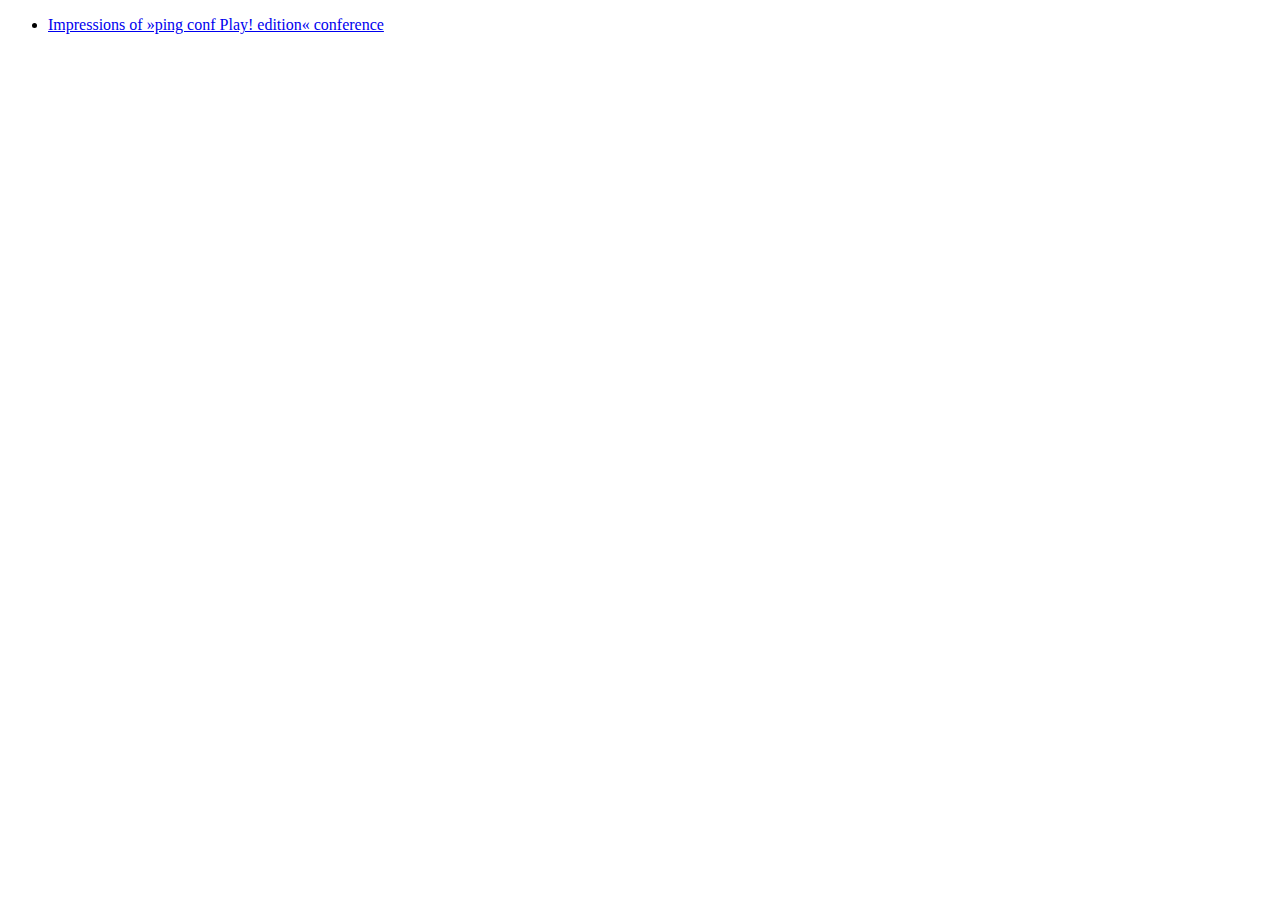
<file: index.html>
<!doctype html>
<html lang="en">

  <head>
    <meta charset="utf-8">

    <title>Pages by Alexander Daniel</title>

    <meta name="description" content="Pages by Alexander Daniel">
    <meta name="author" content="Alexander Daniel">
  </head>

  <body>
    <ul>
      <li>
        <a href="ping-conf-impressions/">Impressions of »ping conf Play! edition« conference</a>
      </li>
    </ul>
  </body>

</html>
</file>
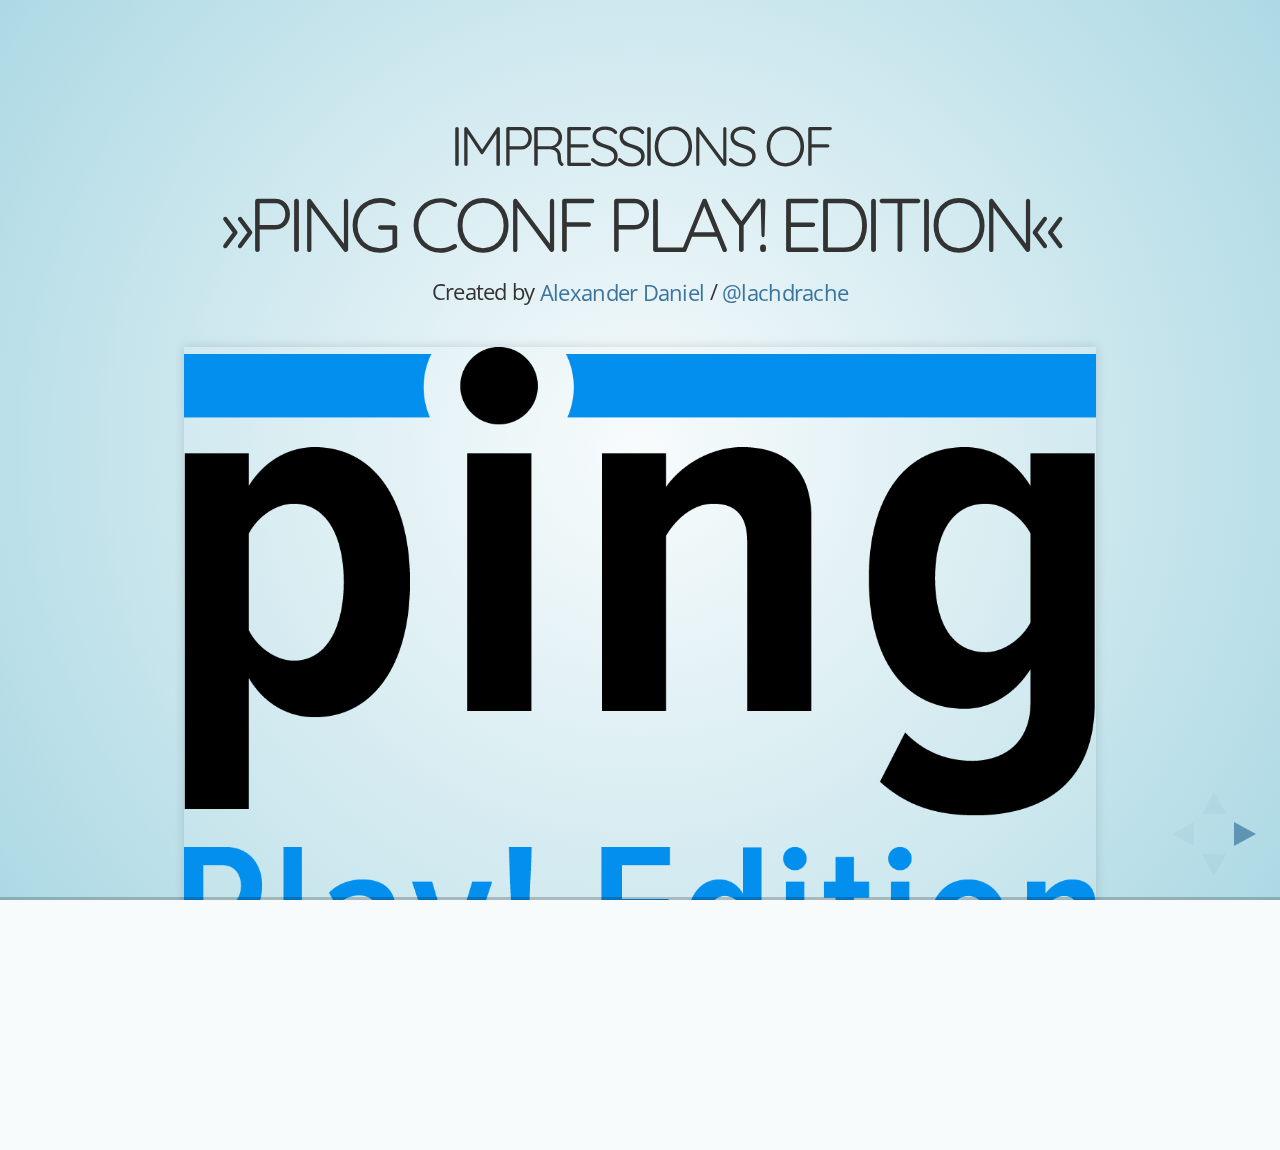
<file: ping-conf-impressions/index.html>
<!doctype html>
<html lang="en">

	<head>
		<meta charset="utf-8">

		<title>Impressions of »ping conf Play! edition« conference</title>

		<meta name="description" content="Impressions of »ping conf Play! edition« conference">
		<meta name="author" content="Alexander Daniel">

		<meta name="apple-mobile-web-app-capable" content="yes" />
		<meta name="apple-mobile-web-app-status-bar-style" content="black-translucent" />

		<meta name="viewport" content="width=device-width, initial-scale=1.0, maximum-scale=1.0, user-scalable=no">

		<link rel="stylesheet" href="css/reveal.min.css">
		<link rel="stylesheet" href="css/theme/sky.css" id="theme">
    <link rel="stylesheet" href="css/lachdrache.css" media="all">

		<!-- For syntax highlighting -->
		<link rel="stylesheet" href="lib/css/zenburn.css">

		<!-- If the query includes 'print-pdf', use the PDF print sheet -->
		<script>
			document.write( '<link rel="stylesheet" href="css/print/' + ( window.location.search.match( /print-pdf/gi ) ? 'pdf' : 'paper' ) + '.css" type="text/css" media="print">' );
		</script>

		<!--[if lt IE 9]>
		<script src="lib/js/html5shiv.js"></script>
		<![endif]-->
	</head>

	<body>

		<div class="reveal">

			<!-- Any section element inside of this container is displayed as a slide -->
			<div class="slides">
				<section>
					<h3>Impressions of</h3>
          <h2>»ping conf Play! edition«</h2>
					<p>
						<small>Created by <a href="http://lachdrache.wordpress.com">Alexander Daniel</a> / <a href="http://twitter.com/lachdrache">@lachdrache</a></small>
					</p>
          <img class="plain smaller" src="img/logo.png"/>

          <aside class="notes">
          </aside>
				</section>

				<section>
          <div class="speakers">
            <img src="img/speakers/sadekdrobi.jpg"/>
            <img src="img/speakers/matthamer.jpg"/>
            <img src="img/speakers/christopherhunt.jpg"/>
            <img src="img/speakers/yannsimon.jpg"/>
            <img src="img/speakers/julientournay.jpg"/>
            <img src="img/speakers/matthiasnehlsen.jpg"/>
            <img src="img/speakers/nicolasmartignole.jpg"/>
            <img src="img/speakers/yevgeniybrikman.jpg"/>
            <img src="img/speakers/jamesroper.jpg"/>
            <img src="img/speakers/pascalvoitot.jpg"/>
            <img src="img/speakers/adamevans.jpg"/>
            <img src="img/speakers/asherglynn.jpg"/>
            <img src="img/speakers/grantklopper.jpg"/>
            <img src="img/speakers/tobiasneef.jpg"/>
            <img src="img/speakers/johanandren.jpg"/>
          </div>

          <ul>
            <li>2 days in Budapest</li>
            <li>Single-track conference with 2 keynotes & 12 talks</li>
            <li>~150 people</li>
          </ul>

          <aside class="notes">
						Great speakers including Play co-creator, Play tech lead and other Play committers.
					</aside>
				</section>

        <section>
          <img src="img/venue/BMC1.jpg"/>
        </section>
        <section>
          <img src="img/venue/BMC2.jpg"/>
        </section>
        <section>
          <img src="img/venue/BMC3.jpg"/>
        </section>
        <section>
          <img src="img/venue/BMC4.jpg"/>
        </section>
        <section>
          <img src="img/venue/BMC5.jpg"/>
          <aside class="notes">extremely well organized • exceeded my expectations: streaming, good food</aside>
        </section>

        <section>
          <h3>6 Scala enthusiasts from Vienna were at ping conf</h3>
          <img src="img/VSUG/restaurant.jpg" height="400"/>
          <img src="img/VSUG/PeterNosko.jpeg" height="400"/>

          <aside class="notes">
            The guy on the right is Peter Nosko. I just had his profile image of meetup.
          </aside>
        </section>

        <section>
          <h1>Best Of</h1>
          <div>
            <img src="img/talks/wordCloud.png"/>
          </div>

          <aside class="notes">
            My personal »best of« of the talks
          </aside>
        </section>

        <section>
          <h2 class="plain">
            <img src="img/speakers/sadekdrobi.jpg"/>
            Sadek Drobi
          </h2>
          <h3>Why is Play done the way it is?</h3>

          <aside class="notes">
            Sadek is the co-creator and core developer of the Play web framework
          </aside>
        </section>

        <section>
          <h2>Aims of Play framework</h2>
          <ul>
            <li>Simplicity</li>
            <li>Dev productivity</li>
            <li>HTTP/Web friendliness</li>
          </ul>

          <aside class="notes">
            simple things should be simple • a play app should be easy to understand<br>
            live reloading<br>
            don't hide HTTP. it is better to expose it to the developer. that also makes things simpler
          </aside>
        </section>

        <section>
          <h3>What is the most simple thing?</h3>
          <h1 class="fragment">a function</h1>
          <ul>
            <li class="fragment">simple</li>
            <li class="fragment">truthful about type</li>
            <li class="fragment">
              composable<br>
              <code>A => B</code><br>
              <code>B => C</code><br>
              <code>A => C</code>
            </li>
          </ul>

          <aside class="notes">
            referential transparency
          </aside>
        </section>

        <section>
          <h3>Action in Play</h3>
          <p>Just a function: <code>Request => Result</code></p>
          <p class="fragment">Is this enough?</p>
          <p class="fragment"><code>RequestHeader =><br>Iteratee[Array[Byte], Result]</code></p>

          <aside class="notes">
            HTTP request with a body which arrives in chunks
          </aside>
        </section>

        <section>
          <h4>Is functional programming scary?</h4>
          <p>
            <img src="img/talks/sadek/scary.jpg" height="600"/>
          </p>

          <aside class="notes">
            Most of us come from OO/imperative background => we have to unlearn things
            it takes time to become comfortable with the new mindset
          </aside>
        </section>

        <section>
          <p>
            You don't have to deal with <code>Iteratee</code><br>
            the <code>BodyParser</code> takes care of it
          </p>
          <h3 class="fragment">Simple things are simple</h3>
          <p class="fragment">If you want to do streaming stuff it is more complicated of course</p>

          <aside class="notes">
            keeping simple things simple (not so scary anymore)
          </aside>
        </section>

        <section>
          <h2>Composability</h2>
          <p>most important thing about FP</p>

          <aside class="notes">
            Break tasks in smaller step. Easy to implement. Easy to test. Maintainable.
          </aside>
        </section>

        <section>
          <h2 class="plain">
            <img src="img/speakers/christopherhunt.jpg"/>
            Christopher Hunt
          </h2>
          <h3>Javascript functionality coming to Play 2.3</h3>
          <p class="fragment">Make Play a great choice for JS development</p>

          <aside class="notes">
            Christopher is a Play committer based in Australia
          </aside>
        </section>

        <section>
          <h2>sbt-web</h2>
          <p>a <strong>sbt plugin</strong> factored out of Play</p>
          <p>handles the <strong>asset pipeline</strong></p>
          <p>Per default <strong>Rhino-based</strong></p>
          <p>Other JS engines like <strong>Node</strong> can be configured</p>

          <aside class="notes">
            Gives you node-style performance (like when you are using grunt)
          </aside>
        </section>

        <section>
          <h2>sbt-jshint-plugin</h2>
          <p>parallel execution</p>
          <p>incremental execution</p>

          <aside class="notes">
            hints about the traps of JavaScript • big community • fork of jslint of Douglas Crockford
          </aside>
        </section>

        <section>
          <p>Christopher recommends to start a Play project via <strong>Activator</strong></p>
          <p><strong>WebJars</strong> will get CDN support in production</p>

          <aside class="notes">
            content distribution network
          </aside>
        </section>

        <section>
          <h2 class="plain">
            <img src="img/speakers/yevgeniybrikman.jpg"/>
            Yevgeniy Brikman
          </h2>
          <p>aka Jim</p>
          <h3>Building composable, streaming, testable Play apps</h3>

          <aside class="notes">
            works at LinkedIn • LinkedIn already built 50+ separate projects on Play
          </aside>
        </section>

        <section>
          <h3>functions compose</h3>
          <p class="fragment">Play actions are just functions</p>
          <p class="fragment">Play has great <strong>streaming</strong> support</p>
          <p class="fragment">Showed how to implement Facebook <strong>BigPipe</strong> with Play</p>
          <p>
            <img class="fragment" src="img/talks/jim/chunked1.png"/>
            <img class="fragment" src="img/talks/jim/chunked2.png"/>
            <img class="fragment" src="img/talks/jim/chunked3.png"/>
            <img class="fragment" src="img/talks/jim/chunked4.png"/>
          </p>
          <p class="fragment">Inspiring how he composed the basic building blocks</p>

          <aside class="notes">
            BigPipe supports streaming of different boxes of the application<br>
            So the user already sees the information which is available and doesn't have to wait for the slowest server call
          </aside>
        </section>

        <section>
          <h2 class="plain">
            <img src="img/speakers/jamesroper.jpg"/>
            James Roper
          </h2>
          <p>tech lead for Play</p>
          <h3>Play is for Performance</h3>
        </section>

        <section>
          <p>What is performance?</p>
          <p class="fragment">Play is about <strong>scalability</strong></p>
          <p class="fragment">But reactive apps are slower that single-threaded because of <strong>context switching</strong></p>
          <p class="fragment">Was mitigated Play 2.2 using a trampoline execution context which executes short-running operations on the same thread</p>
          <p class="fragment">If you have <strong>blocking operations</strong> in your app (e.g. JDBC) use <strong>separate execution context</strong> for these</p>

          <aside class="notes">
            Response time vs. scalability<br>
            You can think of an execution context as a thread pool
          </aside>
        </section>

        <section>
          <h2 class="plain">
            <img src="img/speakers/johanandren.jpg"/>
            Johan Andrén
          </h2>
          <h3>Async: Reacting instead of waiting for better times</h3>
          <p class="fragment">Johan explained <strong>futures</strong> and <strong>actors</strong> with visual very attractive graphics</p>
          <p class="fragment">Great resource for understanding the <strong>concepts</strong> quickly</p>
        </section>

        <section>
          <img class="plain smaller" src="img/logo.png"/>
          <h3>was a <strong>great</strong> conference</h3>

          <p><small>Conference web site at http://www.ping-conf.com</small></p>
          <p><small>Videos of presentations available at http://www.ustream.tv/pingconf</small></p>

          <aside class="notes">
            Hopefully it is organized again next year<br>
            I recommend to watch some talks at ustream<br>
            I will add a link to the slides to the meetup page<br>
            Any questions?<br>
            I hope you enjoyed the talk and thanks a lot for your attention
          </aside>
        </section>

			</div>

		</div>

		<script src="lib/js/head.min.js"></script>
		<script src="js/reveal.min.js"></script>

		<script>

			// Full list of configuration options available here:
			// https://github.com/hakimel/reveal.js#configuration
			Reveal.initialize({
				controls: true,
				progress: true,
				history: true,
				center: true,

				theme: Reveal.getQueryHash().theme, // available themes are in /css/theme
				transition: Reveal.getQueryHash().transition || 'default', // default/cube/page/concave/zoom/linear/fade/none

				// Parallax scrolling
				// parallaxBackgroundImage: 'https://s3.amazonaws.com/hakim-static/reveal-js/reveal-parallax-1.jpg',
				// parallaxBackgroundSize: '2100px 900px',

				// Optional libraries used to extend on reveal.js
				dependencies: [
					{ src: 'lib/js/classList.js', condition: function() { return !document.body.classList; } },
					{ src: 'plugin/markdown/marked.js', condition: function() { return !!document.querySelector( '[data-markdown]' ); } },
					{ src: 'plugin/markdown/markdown.js', condition: function() { return !!document.querySelector( '[data-markdown]' ); } },
					{ src: 'plugin/highlight/highlight.js', async: true, callback: function() { hljs.initHighlightingOnLoad(); } },
					{ src: 'plugin/zoom-js/zoom.js', async: true, condition: function() { return !!document.body.classList; } },
					{ src: 'plugin/notes/notes.js', async: true, condition: function() { return !!document.body.classList; } }
				]
			});

		</script>

	</body>
</html>
</file>
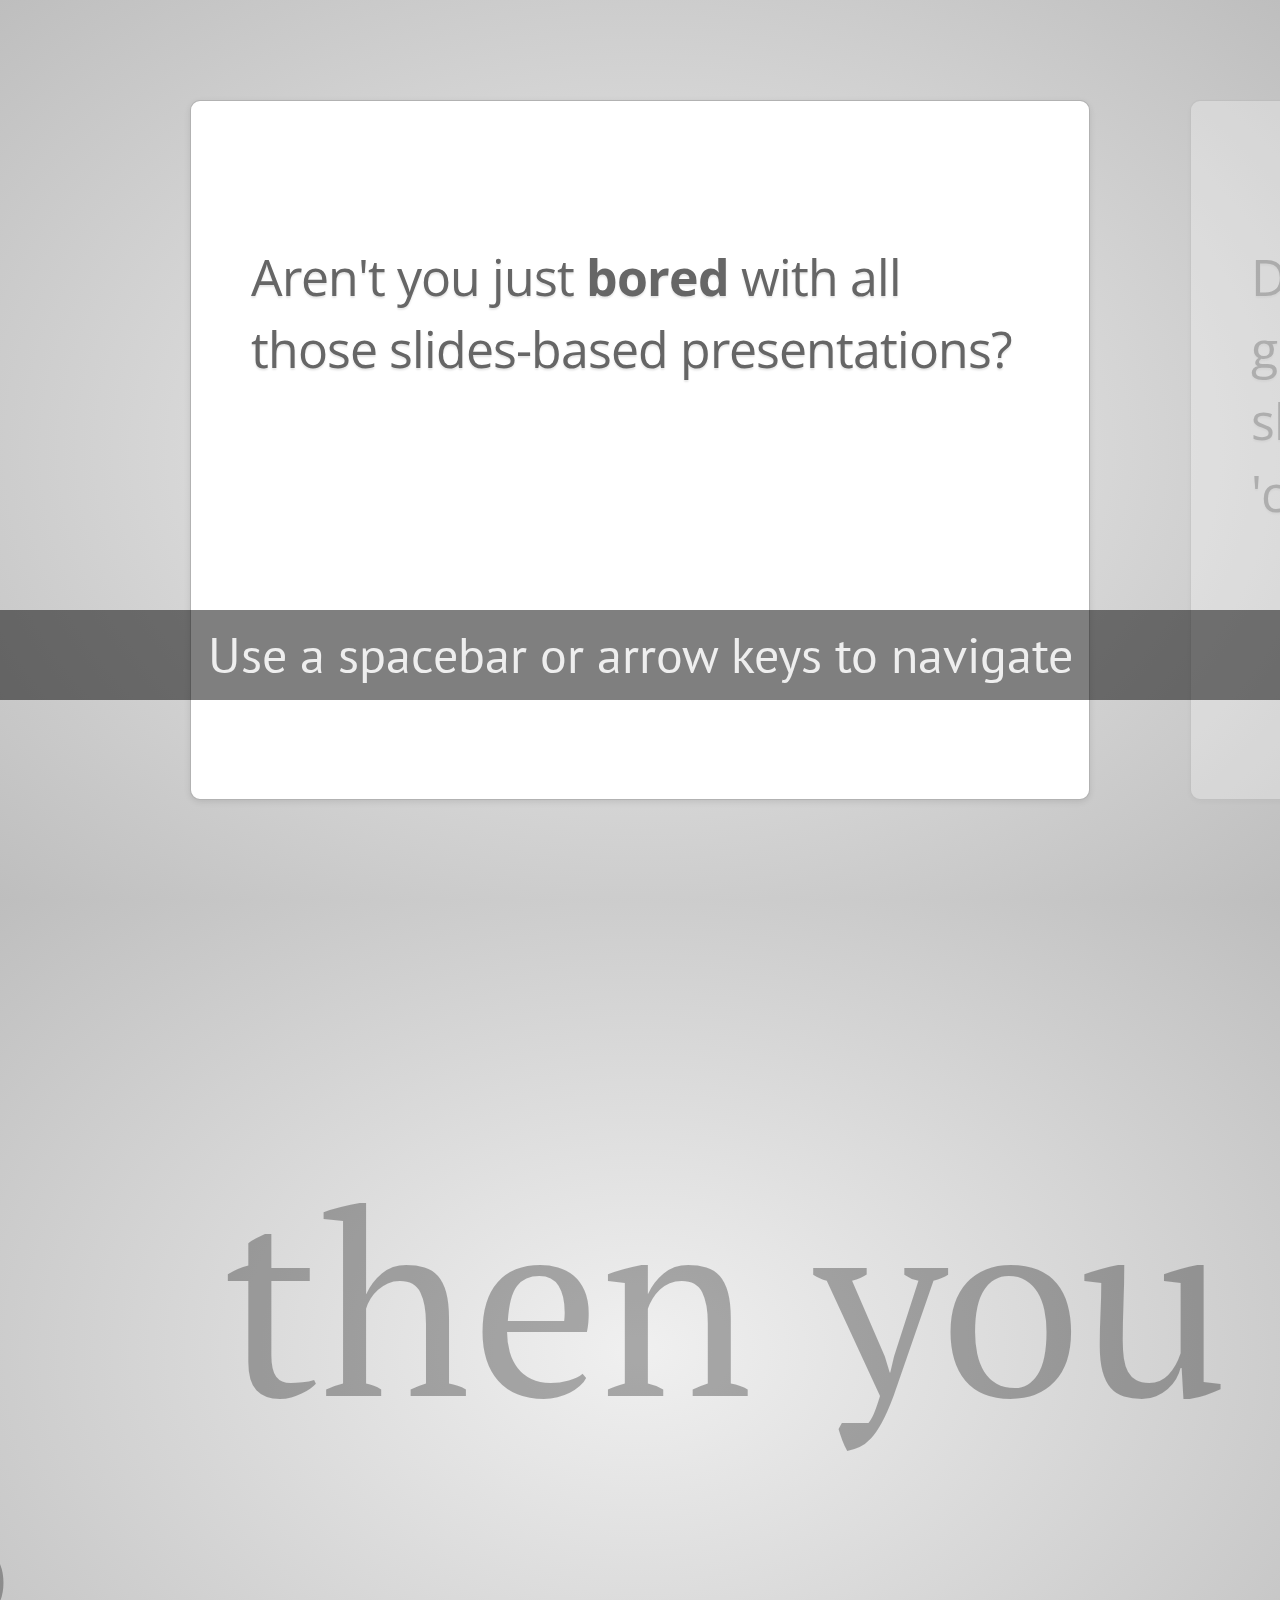
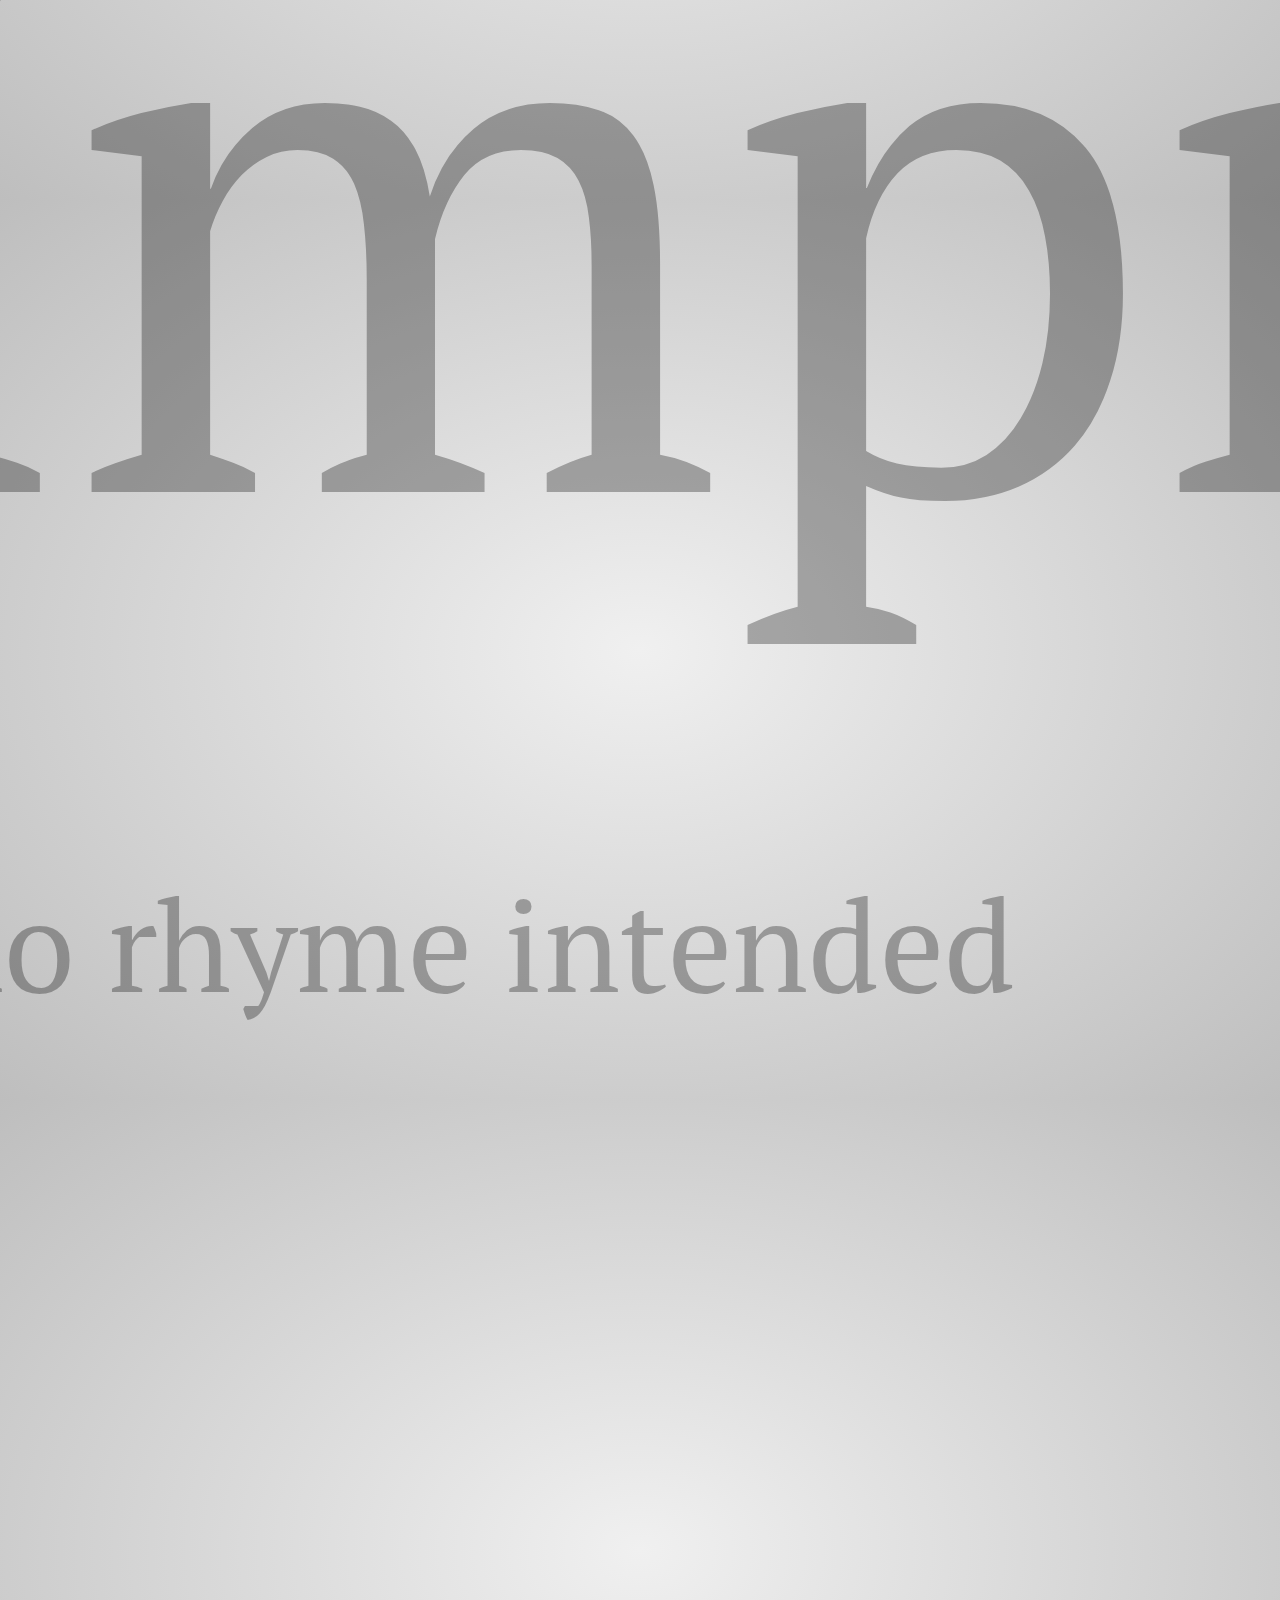
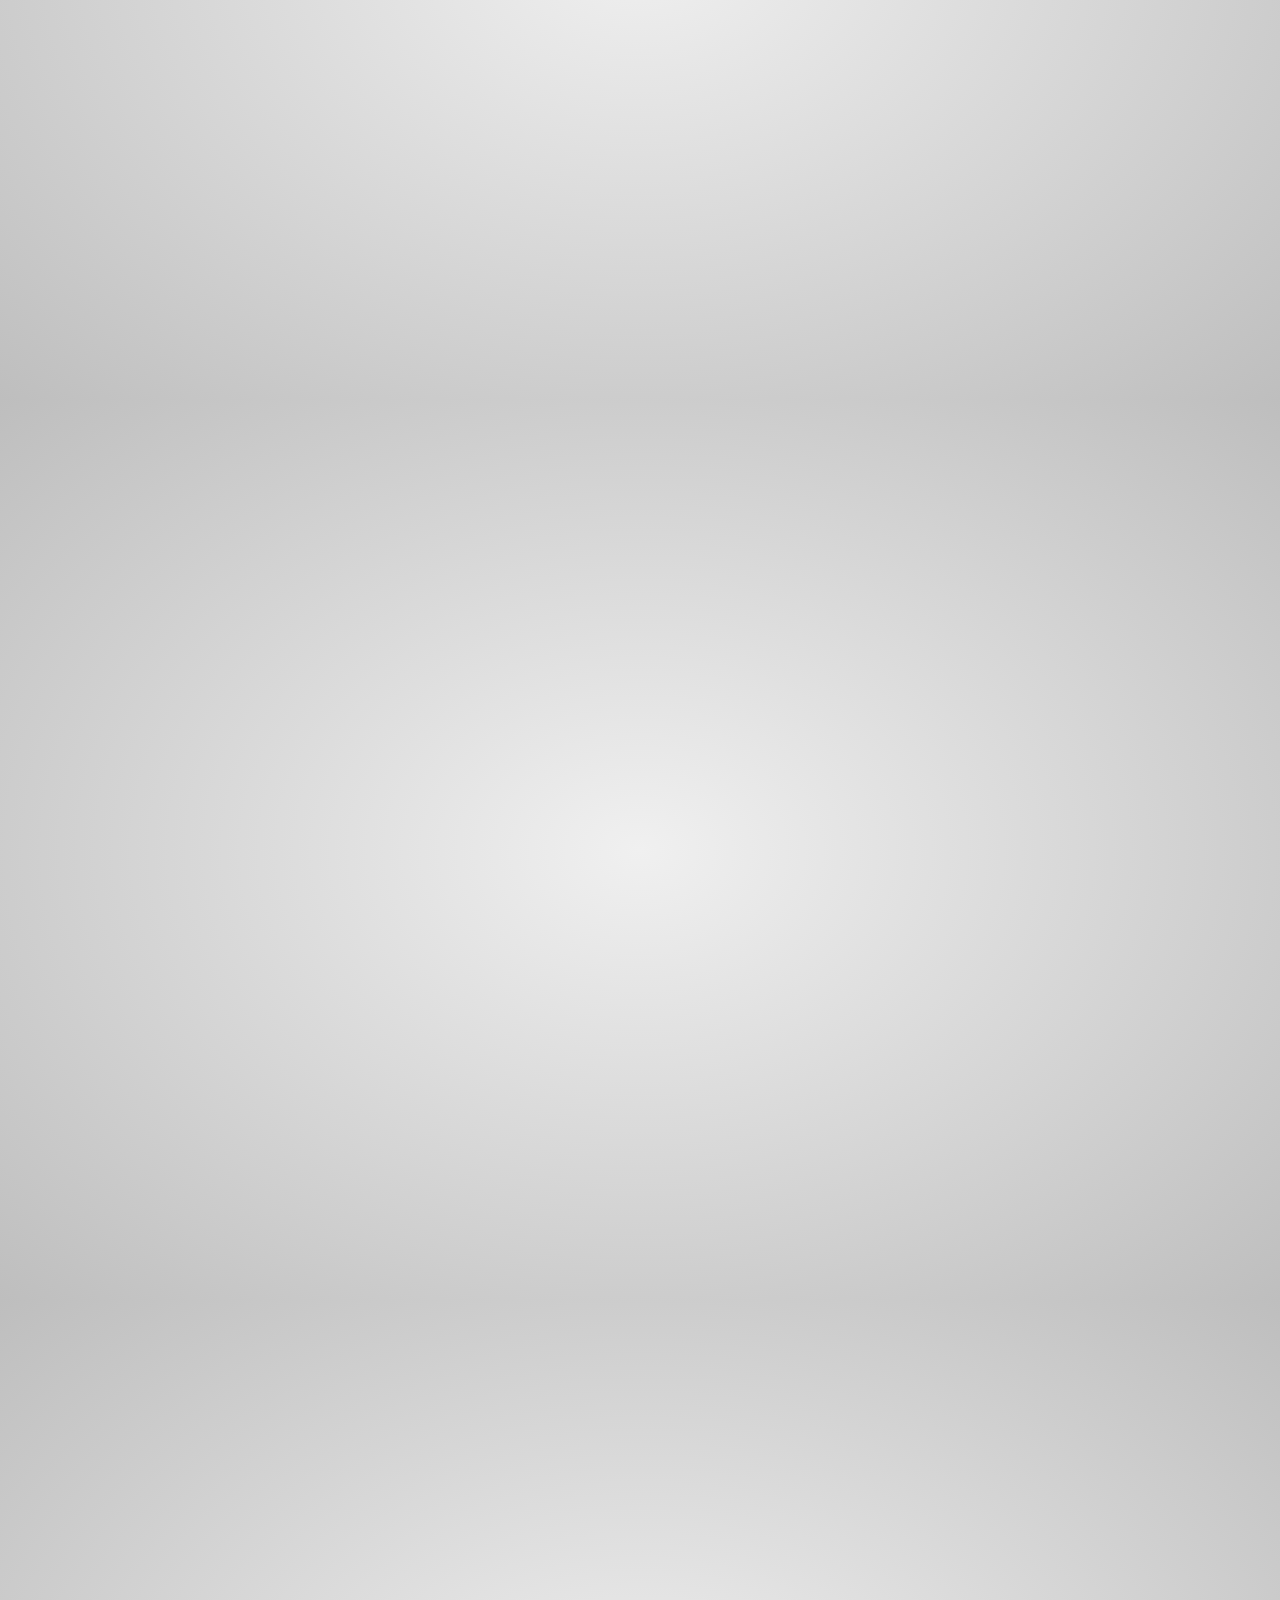
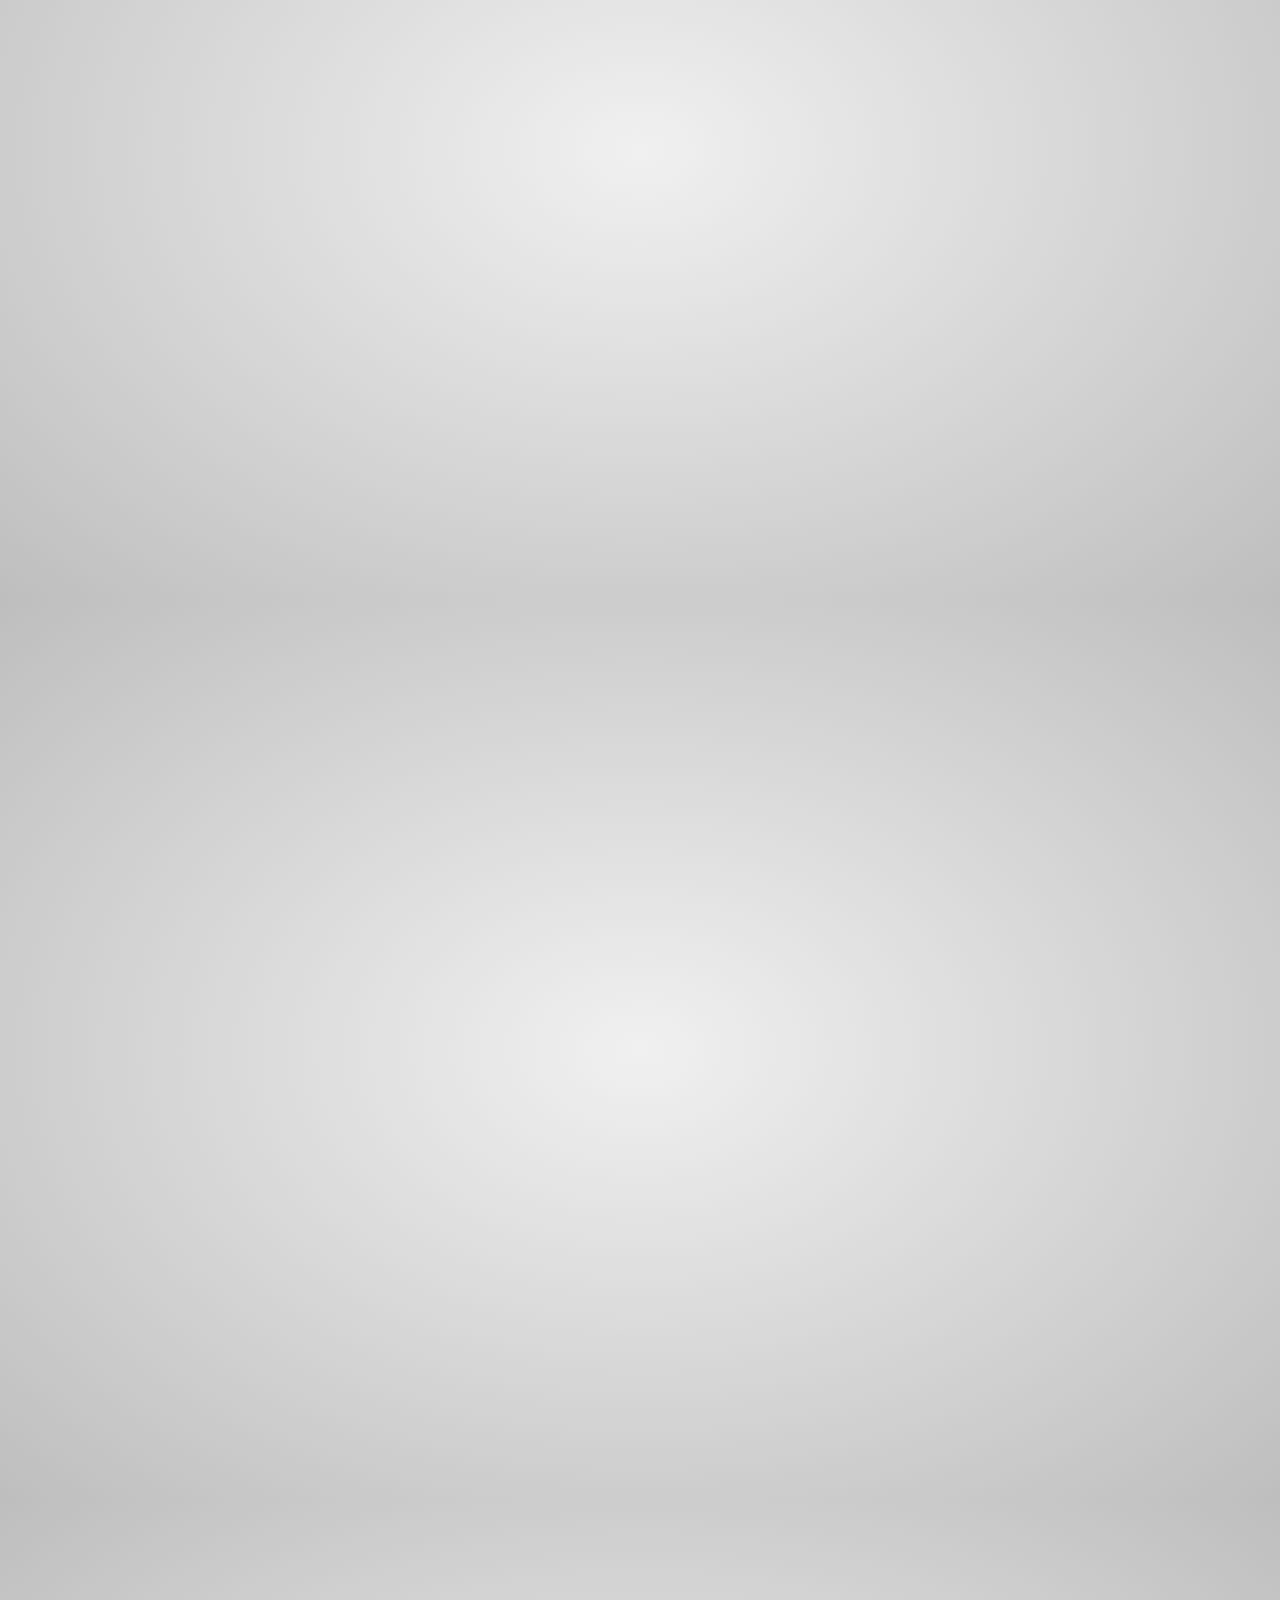
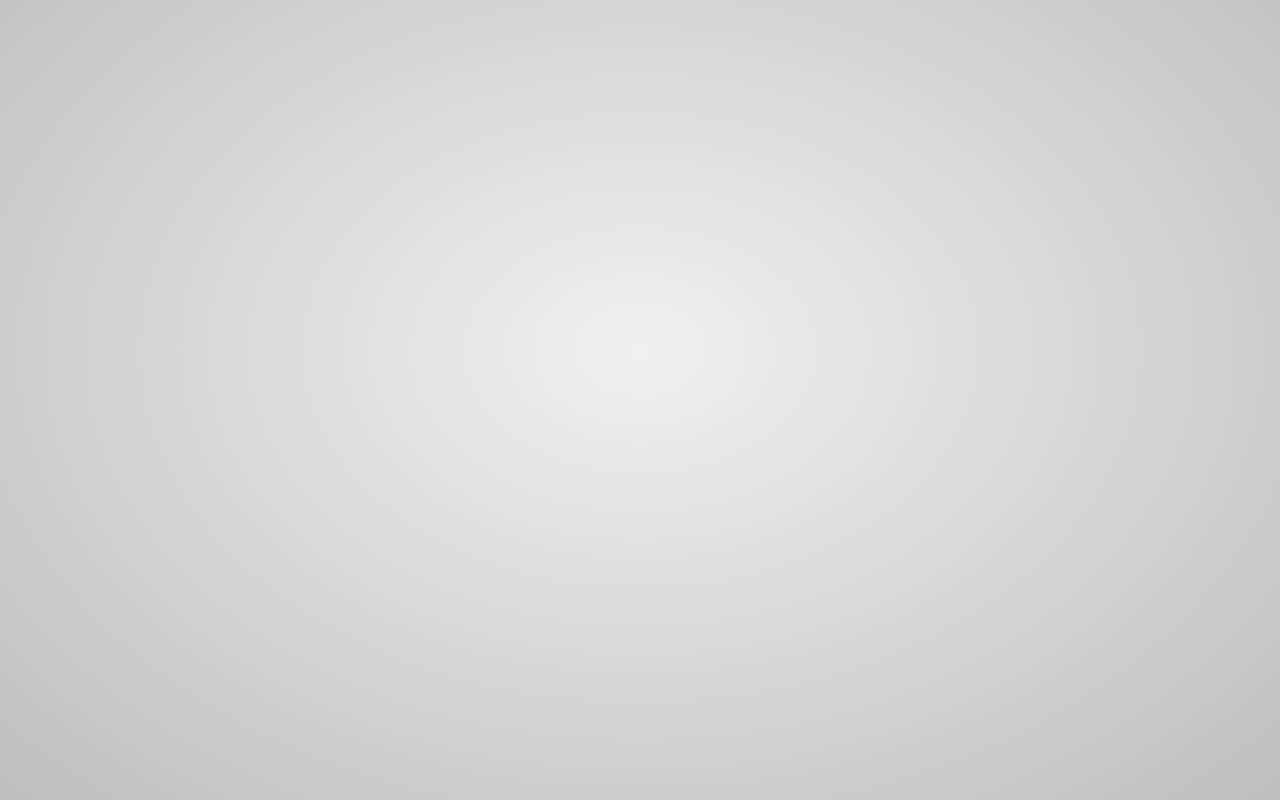
<file: pushing-the-wiki-to-git/index.html>
<!doctype html>

<!--

    Welcome to the light side of the source, young padawan.

    One step closer to learn something interesting you are...

                               ____                  
                            _.' :  `._               
                        .-.'`.  ;   .'`.-.           
               __      / : ___\ ;  /___ ; \      __  
             ,'_ ""=-.:__;".-.";: :".-.":__;.-="" _`,
             :' `.t""=-.. '<@.`;_  ',@:` ..-=""j.' `;
                  `:-.._J '-.-'L__ `-.-' L_..-;'     
                    "-.__ ;  .-"  "-.  : __.-"       
                        L ' /.======.\ ' J           
                         "-.   "__"   .-"            
                        __.l"-:_JL_;-";.__           
                     .-j/'.;  ;""""  / .'\"-.        
                   .' /:`. "-.:     .-" .';  `.      
                .-"  / ;  "-. "-..-" .-"  :    "-.   
             .+"-.  : :      "-.__.-"      ;-._   \  
             ; \  `.; ;                    : : "+. ; 
             :  ;   ; ;                    : ;  : \: 
             ;  :   ; :                    ;:   ;  : 
            : \  ;  :  ;                  : ;  /  :: 
            ;  ; :   ; :                  ;   :   ;: 
            :  :  ;  :  ;                : :  ;  : ; 
            ;\    :   ; :                ; ;     ; ; 
            : `."-;   :  ;              :  ;    /  ; 
             ;    -:   ; :              ;  : .-"   : 
             :\     \  :  ;            : \.-"      : 
              ;`.    \  ; :            ;.'_..-=  / ; 
              :  "-.  "-:  ;          :/."      .'  :
               \         \ :          ;/  __        :
                \       .-`.\        /t-""  ":-+.   :
                 `.  .-"    `l    __/ /`. :  ; ; \  ;
                   \   .-" .-"-.-"  .' .'j \  /   ;/ 
                    \ / .-"   /.     .'.' ;_:'    ;  
                     :-""-.`./-.'     /    `.___.'   
                           \ `t  ._  /               
                            "-.t-._:'                

-->

<!--
    
    So you'd like to know how to use impress.js?
    
    You've made the first, very important step - you're reading the source code.
    And that's how impress.js presentations are built - with HTML and CSS code.
    
    Believe me, you need quite decent HTML and CSS skills to be able to use impress.js effectively.
    And what is even more important, you need to be a designer, too, because there are no default
    styles for impress.js presentations, there is no default or automatic layout for them.
    
    You need to design and build it by hand.
    
    So...
    
    Would you still like to know how to use impress.js?
    
-->

<html lang="en">
<head>
    <meta charset="utf-8" />
    <meta name="viewport" content="width=1024" />
    <meta name="apple-mobile-web-app-capable" content="yes" />
    <title>impress.js | presentation tool based on the power of CSS3 transforms and transitions in modern browsers | by Bartek Szopka @bartaz</title>
    
    <meta name="description" content="impress.js is a presentation tool based on the power of CSS3 transforms and transitions in modern browsers and inspired by the idea behind prezi.com." />
    <meta name="author" content="Bartek Szopka" />

    <link href="http://fonts.googleapis.com/css?family=Open+Sans:regular,semibold,italic,italicsemibold|PT+Sans:400,700,400italic,700italic|PT+Serif:400,700,400italic,700italic" rel="stylesheet" />

    <!--
        
        Impress.js doesn't depend on any external stylesheet. Script adds all styles it needs for
        presentation to work.
        
        This style below contains styles only for demo presentation. Browse it to see how impress.js
        classes are used to style presentation steps, or how to apply fallback styles, but I don't want
        you to use them directly in your presentation.
        
        Be creative, build your own. We don't really want all impress.js presentations to look the same,
        do we?
        
        When creating your own presentation get rid of this file. Start from scratch, it's fun!
        
    -->
    <link href="css/impress-demo.css" rel="stylesheet" />
    
    <link rel="shortcut icon" href="favicon.png" />
    <link rel="apple-touch-icon" href="apple-touch-icon.png" />
</head>

<!--
    
    Body element is used by impress.js to set some useful class names, that will allow you to detect
    the support and state of the presentation in CSS or other scripts.
    
    First very useful class name is `impress-not-supported`. This class means, that browser doesn't
    support features required by impress.js, so you should apply some fallback styles in your CSS.
    It's not necessary to add it manually on this element. If the script detects that browser is not
    good enough it will add this class, but keeping it in HTML means that users without JavaScript
    will also get fallback styles.
    
    When impress.js script detects that browser supports all required features, this class name will
    be removed.
    
    The class name on body element also depends on currently active presentation step. More details about
    it can be found later, when `hint` element is being described.
    
-->
<body class="impress-not-supported">

<!--
    For example this fallback message is only visible when there is `impress-not-supported` class on body.
-->
<div class="fallback-message">
    <p>Your browser <b>doesn't support the features required</b> by impress.js, so you are presented with a simplified version of this presentation.</p>
    <p>For the best experience please use the latest <b>Chrome</b>, <b>Safari</b> or <b>Firefox</b> browser.</p>
</div>

<!--
    
    Now that's the core element used by impress.js.
    
    That's the wrapper for your presentation steps. In this element all the impress.js magic happens.
    It doesn't have to be a `<div>`. Only `id` is important here as that's how the script find it.
    
    You probably won't need it now, but there are some configuration options that can be set on this element.
    
    To change the duration of the transition between slides use `data-transition-duration="2000"` giving it
    a number of ms. It defaults to 1000 (1s).
    
    You can also control the perspective with `data-perspective="500"` giving it a number of pixels.
    It defaults to 1000. You can set it to 0 if you don't want any 3D effects.
    If you are willing to change this value make sure you understand how CSS perspective works:
    https://developer.mozilla.org/en/CSS/perspective
    
    But as I said, you won't need it for now, so don't worry - there are some simple but interesing things
    right around the corner of this tag ;)
    
-->
<div id="impress">

    <!--
        
        Here is where interesting thing start to happen.
        
        Each step of the presentation should be an element inside the `#impress` with a class name
        of `step`. These step elements are positioned, rotated and scaled by impress.js, and
        the 'camera' shows them on each step of the presentation.
        
        Positioning information is passed through data attributes.
        
        In the example below we only specify x and y position of the step element with `data-x="-1000"`
        and `data-y="-1500` attributes. This means that **the center** of the element (yes, the center)
        will be positioned in point x = -1000px and y = -1500px of the presentation 'canvas'.
        
        It will not be rotated or scaled.
        
    -->
    <div id="bored" class="step slide" data-x="-1000" data-y="-1500">
        <q>Aren't you just <b>bored</b> with all those slides-based presentations?</q>
    </div>

    <!--
        
        The `id` attribute of the step element is used to identify it in the URL, but it's optional.
        If it is not defined, it will get a default value of `step-N` where N is a number of slide.
        
        So in the example below it'll be `step-2`.
        
        The hash part of the url when this step is active will be `#/step-2`.
        
        You can also use `#step-2` in a link, to point directly to this particular step.
        
        Please note, that while `#/step-2` (with slash) would also work in a link it's not recommended.
        Using classic `id`-based links like `#step-2` makes these links usable also in fallback mode.
        
    -->
    <div class="step slide" data-x="0" data-y="-1500">
        <q>Don't you think that presentations given <strong>in modern browsers</strong> shouldn't <strong>copy the limits</strong> of 'classic' slide decks?</q>
    </div>

    <div class="step slide" data-x="1000" data-y="-1500">
        <q>Would you like to <strong>impress your audience</strong> with <strong>stunning visualization</strong> of your talk?</q>
    </div>

    <!--
        
        This is an example of step element being scaled.
        
        Again, we use a `data-` attribute, this time it's `data-scale="4"`, so it means that this
        element will be 4 times larger than the others.
        From presentation and transitions point of view it means, that it will have to be scaled
        down (4 times) to make it back to its correct size.
        
    -->
    <div id="title" class="step" data-x="0" data-y="0" data-scale="4">
        <span class="try">then you should try</span>
        <h1>impress.js<sup>*</sup></h1>
        <span class="footnote"><sup>*</sup> no rhyme intended</span>
    </div>

    <!--
        
        This element introduces rotation.
        
        Notation shouldn't be a surprise. We use `data-rotate="90"` attribute, meaning that this
        element should be rotated by 90 degrees clockwise.
        
    -->
    <div id="its" class="step" data-x="850" data-y="3000" data-rotate="90" data-scale="5">
        <p>It's a <strong>presentation tool</strong> <br/>
        inspired by the idea behind <a href="http://prezi.com">prezi.com</a> <br/>
        and based on the <strong>power of CSS3 transforms and transitions</strong> in modern browsers.</p>
    </div>

    <div id="big" class="step" data-x="3500" data-y="2100" data-rotate="180" data-scale="6">
        <p>visualize your <b>big</b> <span class="thoughts">thoughts</span></p>
    </div>

    <!--
        
        And now it gets really exciting! We move into third dimension!
        
        Along with `data-x` and `data-y`, you can define the position on third (Z) axis, with
        `data-z`. In the example below we use `data-z="-3000"` meaning that element should be
        positioned far away from us (by 3000px).
        
    -->
    <div id="tiny" class="step" data-x="2825" data-y="2325" data-z="-3000" data-rotate="300" data-scale="1">
        <p>and <b>tiny</b> ideas</p>
    </div>

    <!--
        
        This step here doesn't introduce anything new when it comes to data attributes, but you
        should notice in the demo that some words of this text are being animated.
        It's a very basic CSS transition that is applied to the elements when this step element is
        reached.
        
        At the very beginning of the presentation all step elements are given the class of `future`.
        It means that they haven't been visited yet.
        
        When the presentation moves to given step `future` is changed to `present` class name.
        That's how animation on this step works - text moves when the step has `present` class.
        
        Finally when the step is left the `present` class is removed from the element and `past`
        class is added.
        
        So basically every step element has one of three classes: `future`, `present` and `past`.
        Only one current step has the `present` class.
        
    -->
    <div id="ing" class="step" data-x="3500" data-y="-850" data-rotate="270" data-scale="6">
        <p>by <b class="positioning">positioning</b>, <b class="rotating">rotating</b> and <b class="scaling">scaling</b> them on an infinite canvas</p>
    </div>

    <div id="imagination" class="step" data-x="6700" data-y="-300" data-scale="6">
        <p>the only <b>limit</b> is your <b class="imagination">imagination</b></p>
    </div>

    <div id="source" class="step" data-x="6300" data-y="2000" data-rotate="20" data-scale="4">
        <p>want to know more?</p>
        <q><a href="http://github.com/bartaz/impress.js">use the source</a>, Luke!</q>
    </div>

    <div id="one-more-thing" class="step" data-x="6000" data-y="4000" data-scale="2">
        <p>one more thing...</p>
    </div>

    <!--
        
        And the last one shows full power and flexibility of impress.js.
        
        You can not only position element in 3D, but also rotate it around any axis.
        So this one here will get rotated by -40 degrees (40 degrees anticlockwise) around X axis and
        10 degrees (clockwise) around Y axis.
        
        You can of course rotate it around Z axis with `data-rotate-z` - it has exactly the same effect
        as `data-rotate` (these two are basically aliases).
        
    -->
    <div id="its-in-3d" class="step" data-x="6200" data-y="4300" data-z="-100" data-rotate-x="-40" data-rotate-y="10" data-scale="2">
        <p><span class="have">have</span> <span class="you">you</span> <span class="noticed">noticed</span> <span class="its">it's</span> <span class="in">in</span> <b>3D<sup>*</sup></b>?</p>
        <span class="footnote">* beat that, prezi ;)</span>
    </div>

    <!--
        
        So to make a summary of all the possible attributes used to position presentation steps, we have:
        
        * `data-x`, `data-y`, `data-z` - they define the position of **the center** of step element on
            the canvas in pixels; their default value is 0;
        * `data-rotate-x`, `data-rotate-y`, 'data-rotate-z`, `data-rotate` - they define the rotation of
            the element around given axis in degrees; their default value is 0; `data-rotate` and `data-rotate-z`
            are exactly the same;
        * `data-scale` - defines the scale of step element; default value is 1
        
        These values are used by impress.js in CSS transformation functions, so for more information consult
        CSS transfrom docs: https://developer.mozilla.org/en/CSS/transform
        
    -->
    <div id="overview" class="step" data-x="3000" data-y="1500" data-scale="10">
    </div>

</div>

<!--
    
    Hint is not related to impress.js in any way.
    
    But it can show you how to use impress.js features in creative way.
    
    When the presentation step is shown (selected) its element gets the class of "active" and the body element
    gets the class based on active step id `impress-on-ID` (where ID is the step's id)... It may not be
    so clear because of all these "ids" in previous sentence, so for example when the first step (the one with
    the id of `bored`) is active, body element gets a class of `impress-on-bored`.
    
    This class is used by this hint below. Check CSS file to see how it's shown with delayed CSS animation when
    the first step of presentation is visible for a couple of seconds.
    
    ...
    
    And when it comes to this piece of JavaScript below ... kids, don't do this at home ;)
    It's just a quick and dirty workaround to get different hint text for touch devices.
    In a real world it should be at least placed in separate JS file ... and the touch content should be
    probably just hidden somewhere in HTML - not hard-coded in the script.
    
    Just sayin' ;)
    
-->
<div class="hint">
    <p>Use a spacebar or arrow keys to navigate</p>
</div>
<script>
if ("ontouchstart" in document.documentElement) { 
    document.querySelector(".hint").innerHTML = "<p>Tap on the left or right to navigate</p>";
}
</script>

<!--
    
    Last, but not least.
    
    To make all described above really work, you need to include impress.js in the page.
    I strongly encourage to minify it first.
    
    In here I just include full source of the script to make it more readable.
    
    You also need to call a `impress().init()` function to initialize impress.js presentation.
    And you should do it in the end of your document. Not only because it's a good practice, but also
    because it should be done when the whole document is ready.
    Of course you can wrap it in any kind of "DOM ready" event, but I was too lazy to do so ;)
    
-->
<script src="js/impress.js"></script>
<script>impress().init();</script>

<!--
    
    The `impress()` function also gives you access to the API that controls the presentation.
    
    Just store the result of the call:
    
        var api = impress();
    
    and you will get three functions you can call:
    
        `api.init()` - initializes the presentation,
        `api.next()` - moves to next step of the presentation,
        `api.prev()` - moves to previous step of the presentation,
        `api.goto( idx | id | element, [duration] )` - moves the presentation to the step given by its index number
                id or the DOM element; second parameter can be used to define duration of the transition in ms,
                but it's optional - if not provided default transition duration for the presentation will be used.
    
    You can also simply call `impress()` again to get the API, so `impress().next()` is also allowed.
    Don't worry, it wont initialize the presentation again.
    
    For some example uses of this API check the last part of the source of impress.js where the API
    is used in event handlers.
    
-->

</body>
</html>

<!--
    
    Now you know more or less everything you need to build your first impress.js presentation, but before
    you start...
    
    Oh, you've already cloned the code from GitHub?
    
    You have it open in text editor?
    
    Stop right there!
    
    That's not how you create awesome presentations. This is only a code. Implementation of the idea that
    first needs to grow in your mind.
    
    So if you want to build great presentation take a pencil and piece of paper. And turn off the computer.
    
    Sketch, draw and write. Brainstorm your ideas on a paper. Try to build a mind-map of what you'd like
    to present. It will get you closer and closer to the layout you'll build later with impress.js.
    
    Get back to the code only when you have your presentation ready on a paper. It doesn't make sense to do
    it earlier, because you'll only waste your time fighting with positioning of useless points.
    
    If you think I'm crazy, please put your hands on a book called "Presentation Zen". It's all about 
    creating awesome and engaging presentations.
    
    Think about it. 'Cause impress.js may not help you, if you have nothing interesting to say.
    
-->

<!--
    
    Are you still reading this?
    
    For real?
    
    I'm impressed! Feel free to let me know that you got that far (I'm @bartaz on Twitter), 'cause I'd like
    to congratulate you personally :)
    
    But you don't have to do it now. Take my advice and take some time off. Make yourself a cup of coffee, tea,
    or anything you like to drink. And raise a glass for me ;)
    
    Cheers!
    
-->
</file>
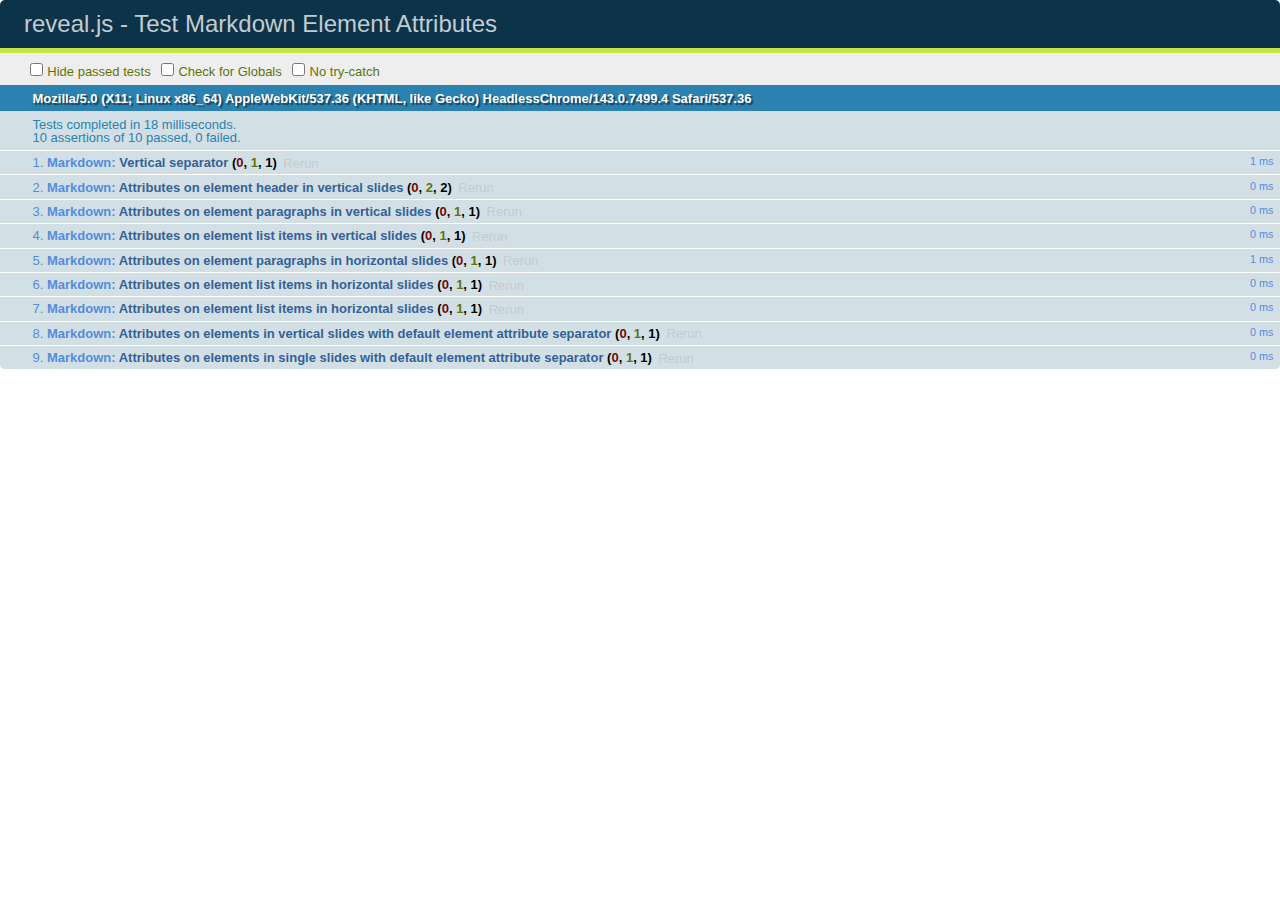
<file: ping-conf-impressions/test/test-markdown-element-attributes.html>
<!doctype html>
<html lang="en">

	<head>
		<meta charset="utf-8">

		<title>reveal.js - Test Markdown Element Attributes</title>

		<link rel="stylesheet" href="../css/reveal.min.css">
		<link rel="stylesheet" href="qunit-1.12.0.css">
	</head>

	<body style="overflow: auto;">

		<div id="qunit"></div>
		<div id="qunit-fixture"></div>

		<div class="reveal" style="display: none;">

			<div class="slides">

				<!-- <section data-markdown="example.md" data-separator="^\n\n\n" data-vertical="^\n\n"></section> -->

				<!-- Slides are separated by newline + three dashes + newline, vertical slides identical but two dashes -->
				<section data-markdown data-separator="^\n---\n$" data-vertical="^\n--\n$" data-element-attributes="{_\s*?([^}]+?)}">>
					<script type="text/template">
						## Slide 1.1
						<!-- {_class="fragment fade-out" data-fragment-index="1"} -->

						--

						## Slide 1.2
						<!-- {_class="fragment shrink"} -->

						Paragraph 1
						<!-- {_class="fragment grow"} -->

						Paragraph 2
						<!-- {_class="fragment grow"} -->

						- list item 1 <!-- {_class="fragment roll-in"} -->
						- list item 2 <!-- {_class="fragment roll-in"} -->
						- list item 3 <!-- {_class="fragment roll-in"} -->


						---

						## Slide 2


						Paragraph 1.2  
						multi-line <!-- {_class="fragment highlight-red"} -->

						Paragraph 2.2 <!-- {_class="fragment highlight-red"} -->

						Paragraph 2.3 <!-- {_class="fragment highlight-red"} -->

						Paragraph 2.4 <!-- {_class="fragment highlight-red"} -->

						- list item 1 <!-- {_class="fragment highlight-green"} -->
						- list item 2<!-- {_class="fragment highlight-green"} -->
						- list item 3<!-- {_class="fragment highlight-green"} -->
						- list item 4
						<!-- {_class="fragment highlight-green"} -->
						- list item 5<!-- {_class="fragment highlight-green"} -->

						Test

						![Example Picture](examples/assets/image2.png)
						<!-- {_class="reveal stretch"} -->

					</script>
				</section>



				<section 	data-markdown data-separator="^\n\n\n"
									data-vertical="^\n\n"
									data-notes="^Note:"
									data-charset="utf-8">
					<script type="text/template">
						# Test attributes in Markdown with default separator
						## Slide 1 Def <!-- .element: class="fragment highlight-red" data-fragment-index="1" -->


						## Slide 2 Def
						<!-- .element: class="fragment highlight-red" -->

					</script>
				</section>

				<section data-markdown>
				  <script type="text/template">
					## Hello world
					A paragraph
					<!-- .element: class="fragment highlight-blue" -->
				  </script>
				</section>

				<section data-markdown>
				  <script type="text/template">
					## Hello world

					Multiple  
					Line
					<!-- .element: class="fragment highlight-blue" -->
				  </script>
				</section>

				<section data-markdown>
				  <script type="text/template">
					## Hello world

					Test<!-- .element: class="fragment highlight-blue" -->

					More Test
				  </script>
				</section>


			</div>

		</div>

		<script src="../lib/js/head.min.js"></script>
		<script src="../js/reveal.min.js"></script>
		<script src="../plugin/markdown/marked.js"></script>
		<script src="../plugin/markdown/markdown.js"></script>
		<script src="qunit-1.12.0.js"></script>

		<script src="test-markdown-element-attributes.js"></script>

	</body>
</html>
</file>
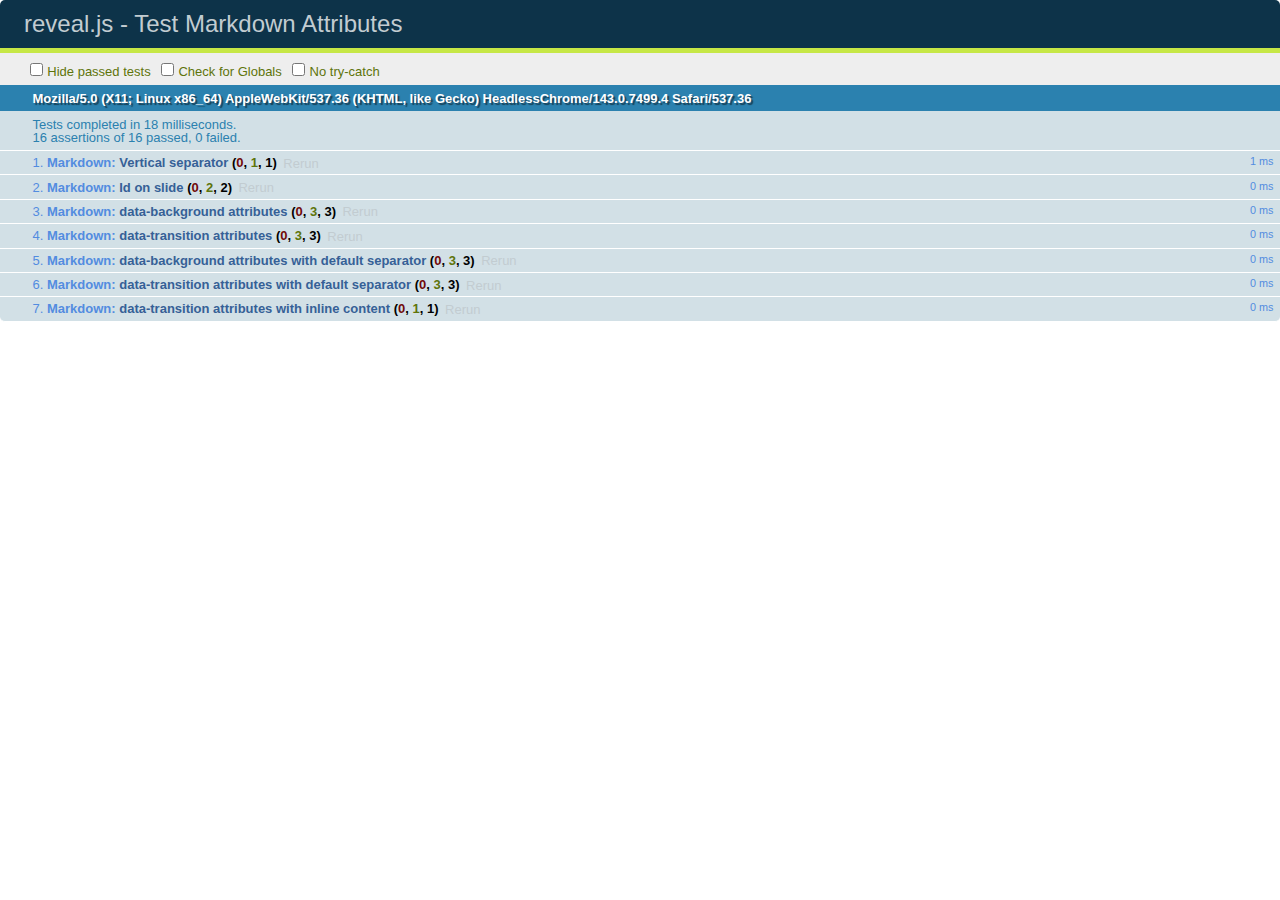
<file: ping-conf-impressions/test/test-markdown-slide-attributes.html>
<!doctype html>
<html lang="en">

	<head>
		<meta charset="utf-8">

		<title>reveal.js - Test Markdown Attributes</title>

		<link rel="stylesheet" href="../css/reveal.min.css">
		<link rel="stylesheet" href="qunit-1.12.0.css">
	</head>

	<body style="overflow: auto;">

		<div id="qunit"></div>
		<div id="qunit-fixture"></div>

		<div class="reveal" style="display: none;">

			<div class="slides">

				<!-- <section data-markdown="example.md" data-separator="^\n\n\n" data-vertical="^\n\n"></section> -->

				<!-- Slides are separated by three lines, vertical slides by two lines, attributes are one any line starting with (spaces and) two dashes -->
				<section 	data-markdown data-separator="^\n\n\n"
									data-vertical="^\n\n"
									data-notes="^Note:"
									data-attributes="--\s(.*?)$"
									data-charset="utf-8">
					<script type="text/template">
						# Test attributes in Markdown
						## Slide 1



						## Slide 2
						<!-- -- id="slide2" data-transition="zoom" data-background="#A0C66B" -->


						## Slide 2.1
						<!-- -- data-background="#ff0000" data-transition="fade" -->


						## Slide 2.2
						[Link to Slide2](#/slide2)



						## Slide 3
						<!-- -- data-transition="zoom" data-background="#C6916B" -->



						## Slide 4
					</script>
				</section>

				<section 	data-markdown data-separator="^\n\n\n"
									data-vertical="^\n\n"
									data-notes="^Note:"
									data-charset="utf-8">
					<script type="text/template">
						# Test attributes in Markdown with default separator
						## Slide 1 Def



						## Slide 2 Def
						<!-- .slide: id="slide2def" data-transition="concave" data-background="#A7C66B" -->


						## Slide 2.1 Def
						<!-- .slide: data-background="#f70000" data-transition="page" -->


						## Slide 2.2 Def
						[Link to Slide2](#/slide2def)



						## Slide 3 Def
						<!-- .slide: data-transition="concave" data-background="#C7916B" -->



						## Slide 4
					</script>
				</section>

				<section data-markdown>
					<script type="text/template">
						<!-- .slide: data-background="#ff0000" -->
						## Hello world
					</script>
				</section>

				<section data-markdown>
					<script type="text/template">
						## Hello world
						<!-- .slide: data-background="#ff0000" -->
					</script>
				</section>

				<section data-markdown>
					<script type="text/template">
						## Hello world

						Test
						<!-- .slide: data-background="#ff0000" -->

						More Test
					</script>
				</section>

			</div>

		</div>

		<script src="../lib/js/head.min.js"></script>
		<script src="../js/reveal.min.js"></script>
		<script src="../plugin/markdown/marked.js"></script>
		<script src="../plugin/markdown/markdown.js"></script>
		<script src="qunit-1.12.0.js"></script>

		<script src="test-markdown-slide-attributes.js"></script>

	</body>
</html>
</file>
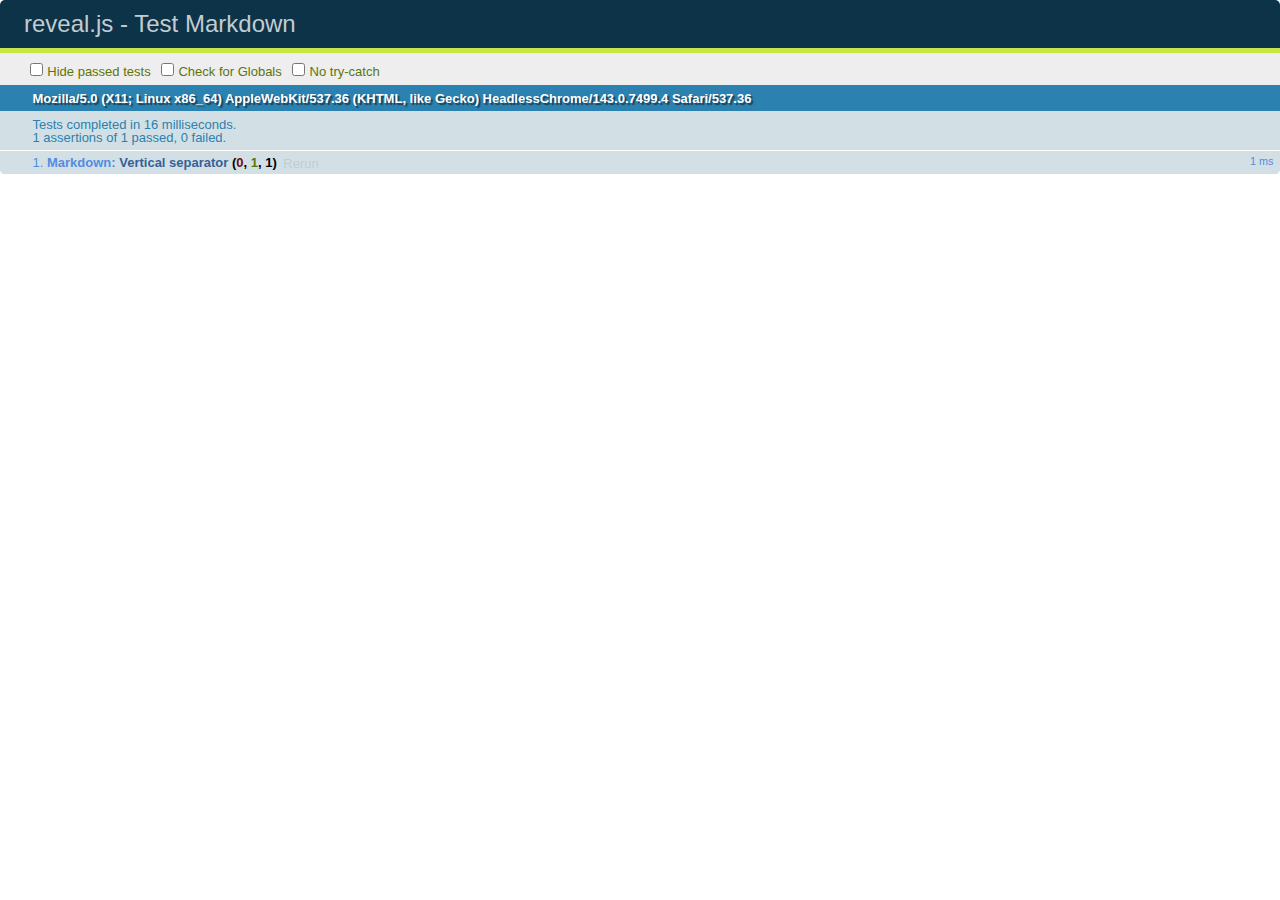
<file: ping-conf-impressions/test/test-markdown.html>
<!doctype html>
<html lang="en">

	<head>
		<meta charset="utf-8">

		<title>reveal.js - Test Markdown</title>

		<link rel="stylesheet" href="../css/reveal.min.css">
		<link rel="stylesheet" href="qunit-1.12.0.css">
	</head>

	<body style="overflow: auto;">

		<div id="qunit"></div>
  		<div id="qunit-fixture"></div>

		<div class="reveal" style="display: none;">

			<div class="slides">

				<!-- <section data-markdown="example.md" data-separator="^\n\n\n" data-vertical="^\n\n"></section> -->

				<!-- Slides are separated by newline + three dashes + newline, vertical slides identical but two dashes -->
				<section data-markdown data-separator="^\n---\n$" data-vertical="^\n--\n$">
					<script type="text/template">
						## Slide 1.1

						--

						## Slide 1.2

						---

						## Slide 2
					</script>
				</section>

			</div>

		</div>

		<script src="../lib/js/head.min.js"></script>
		<script src="../js/reveal.min.js"></script>
		<script src="../plugin/markdown/marked.js"></script>
		<script src="../plugin/markdown/markdown.js"></script>
		<script src="qunit-1.12.0.js"></script>

		<script src="test-markdown.js"></script>

	</body>
</html>
</file>
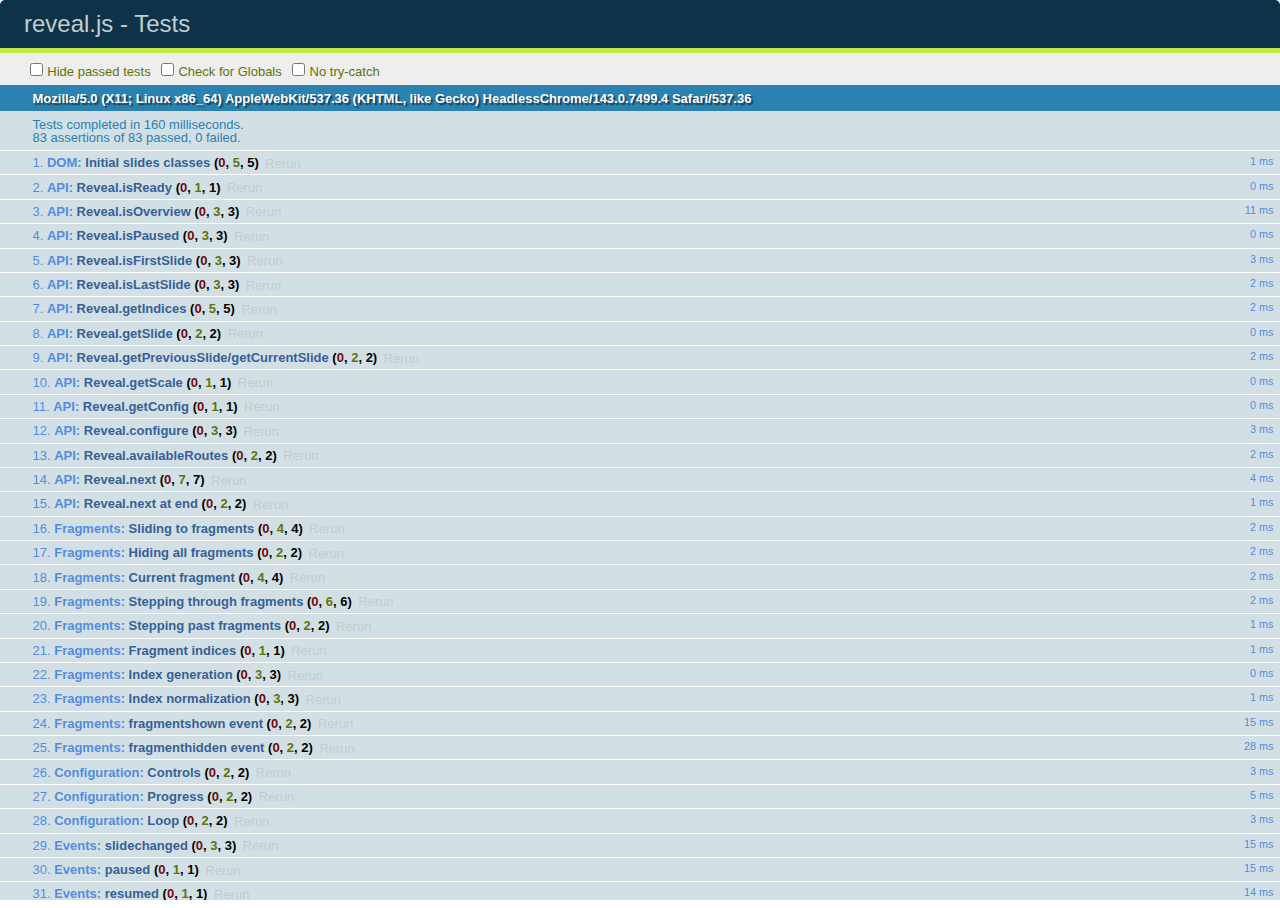
<file: ping-conf-impressions/test/test.html>
<!doctype html>
<html lang="en">

	<head>
		<meta charset="utf-8">

		<title>reveal.js - Tests</title>

		<link rel="stylesheet" href="../css/reveal.min.css">
		<link rel="stylesheet" href="qunit-1.12.0.css">
	</head>

	<body style="overflow: auto;">

		<div id="qunit"></div>
  		<div id="qunit-fixture"></div>

		<div class="reveal" style="display: none;">

			<div class="slides">

				<section>
					<h1>1</h1>
				</section>

				<section>
					<section>
						<h1>2.1</h1>
					</section>
					<section>
						<h1>2.2</h1>
					</section>
					<section>
						<h1>2.3</h1>
					</section>
				</section>

				<section id="fragment-slides">
					<section>
						<h1>3.1</h1>
						<ul>
							<li class="fragment">4.1</li>
							<li class="fragment">4.2</li>
							<li class="fragment">4.3</li>
						</ul>
					</section>

					<section>
						<h1>3.2</h1>
						<ul>
							<li class="fragment" data-fragment-index="0">4.1</li>
							<li class="fragment" data-fragment-index="0">4.2</li>
						</ul>
					</section>

					<section>
						<h1>3.3</h1>
						<ul>
							<li class="fragment" data-fragment-index="1">3.3.1</li>
							<li class="fragment" data-fragment-index="4">3.3.2</li>
							<li class="fragment" data-fragment-index="4">3.3.3</li>
						</ul>
					</section>
				</section>

				<section>
					<h1>4</h1>
				</section>

			</div>

		</div>

		<script src="../lib/js/head.min.js"></script>
		<script src="../js/reveal.min.js"></script>
		<script src="qunit-1.12.0.js"></script>

		<script src="test.js"></script>

	</body>
</html>
</file>
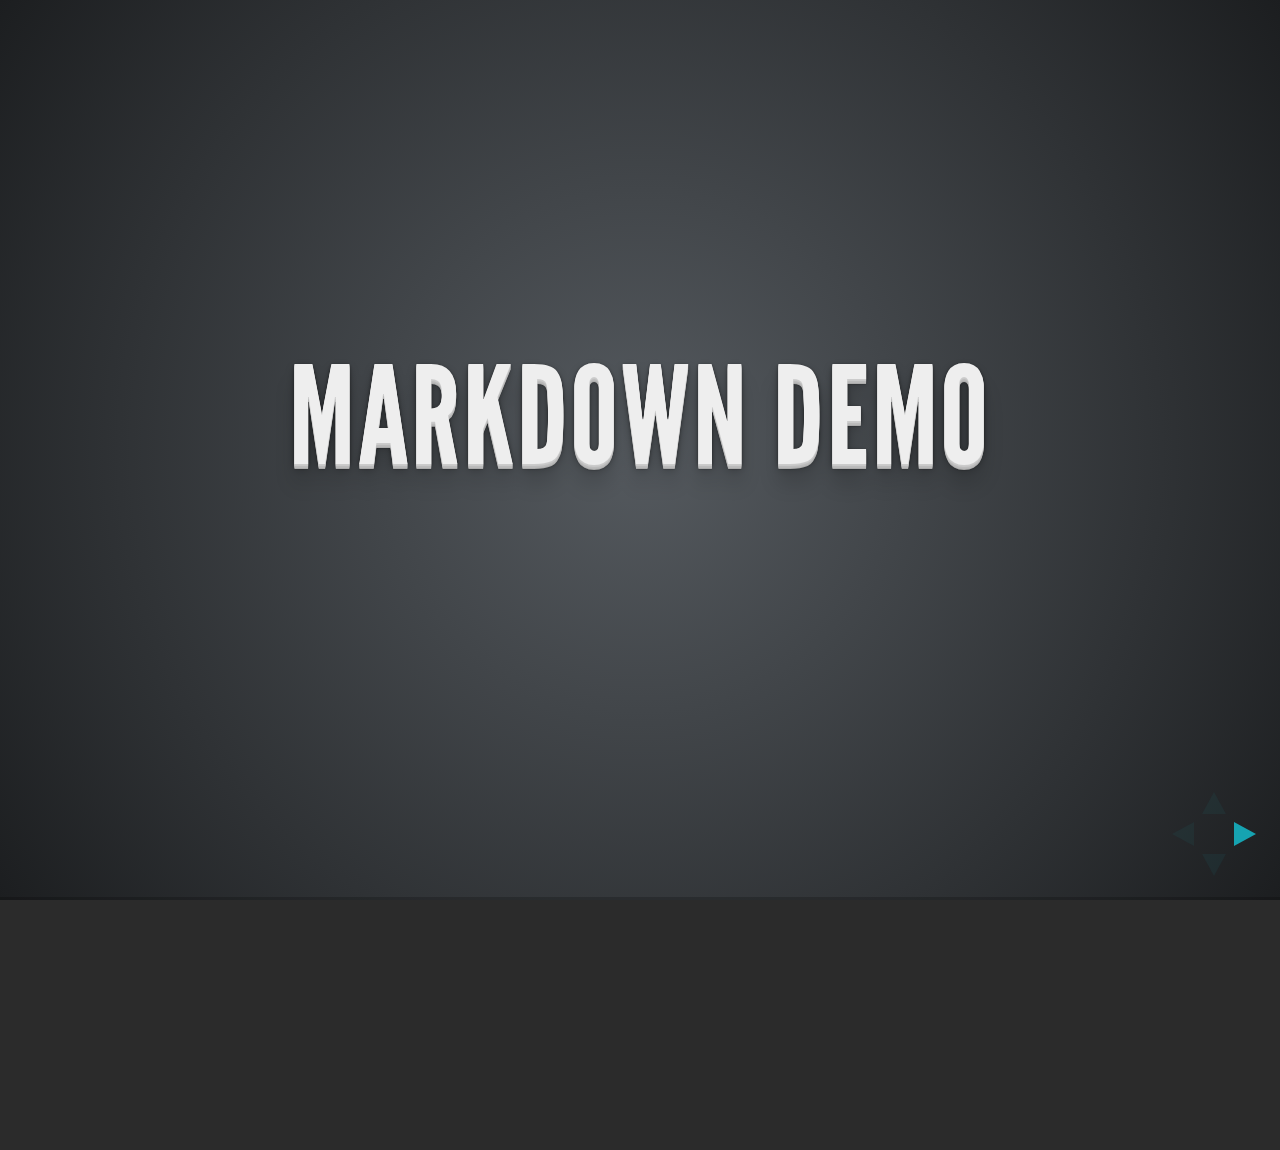
<file: ping-conf-impressions/plugin/markdown/example.html>
<!doctype html>
<html lang="en">

	<head>
		<meta charset="utf-8">

		<title>reveal.js - Markdown Demo</title>

		<link rel="stylesheet" href="../../css/reveal.css">
		<link rel="stylesheet" href="../../css/theme/default.css" id="theme">

        <link rel="stylesheet" href="../../lib/css/zenburn.css">
	</head>

	<body>

		<div class="reveal">

			<div class="slides">

                <!-- Use external markdown resource, separate slides by three newlines; vertical slides by two newlines -->
                <section data-markdown="example.md" data-separator="^\n\n\n" data-vertical="^\n\n"></section>

                <!-- Slides are separated by three dashes (quick 'n dirty regular expression) -->
                <section data-markdown data-separator="---">
                    <script type="text/template">
                        ## Demo 1
                        Slide 1
                        ---
                        ## Demo 1
                        Slide 2
                        ---
                        ## Demo 1
                        Slide 3
                    </script>
                </section>

                <!-- Slides are separated by newline + three dashes + newline, vertical slides identical but two dashes -->
                <section data-markdown data-separator="^\n---\n$" data-vertical="^\n--\n$">
                    <script type="text/template">
                        ## Demo 2
                        Slide 1.1

                        --

                        ## Demo 2
                        Slide 1.2

                        ---

                        ## Demo 2
                        Slide 2
                    </script>
                </section>

                <!-- No "extra" slides, since there are no separators defined (so they'll become horizontal rulers) -->
                <section data-markdown>
                    <script type="text/template">
                        A

                        ---

                        B

                        ---

                        C
                    </script>
                </section>

                <!-- Slide attributes -->
                <section data-markdown>
                    <script type="text/template">
                        <!-- .slide: data-background="#000000" -->
                        ## Slide attributes
                    </script>
                </section>

                <!-- Element attributes -->
                <section data-markdown>
                    <script type="text/template">
                        ## Element attributes
                        - Item 1 <!-- .element: class="fragment" data-fragment-index="2" -->
                        - Item 2 <!-- .element: class="fragment" data-fragment-index="1" -->
                    </script>
                </section>

                <!-- Code -->
                <section data-markdown>
                    <script type="text/template">
                        ```php
                        public function foo()
                        {
                            $foo = array(
                                'bar' => 'bar'
                            )
                        }
                        ```
                    </script>
                </section>

            </div>
		</div>

		<script src="../../lib/js/head.min.js"></script>
		<script src="../../js/reveal.js"></script>

		<script>

			Reveal.initialize({
				controls: true,
				progress: true,
				history: true,
				center: true,

				// Optional libraries used to extend on reveal.js
				dependencies: [
					{ src: '../../lib/js/classList.js', condition: function() { return !document.body.classList; } },
					{ src: 'marked.js', condition: function() { return !!document.querySelector( '[data-markdown]' ); } },
                    { src: 'markdown.js', condition: function() { return !!document.querySelector( '[data-markdown]' ); } },
                    { src: '../highlight/highlight.js', async: true, callback: function() { hljs.initHighlightingOnLoad(); } },
					{ src: '../notes/notes.js' }
				]
			});

		</script>

	</body>
</html>
</file>
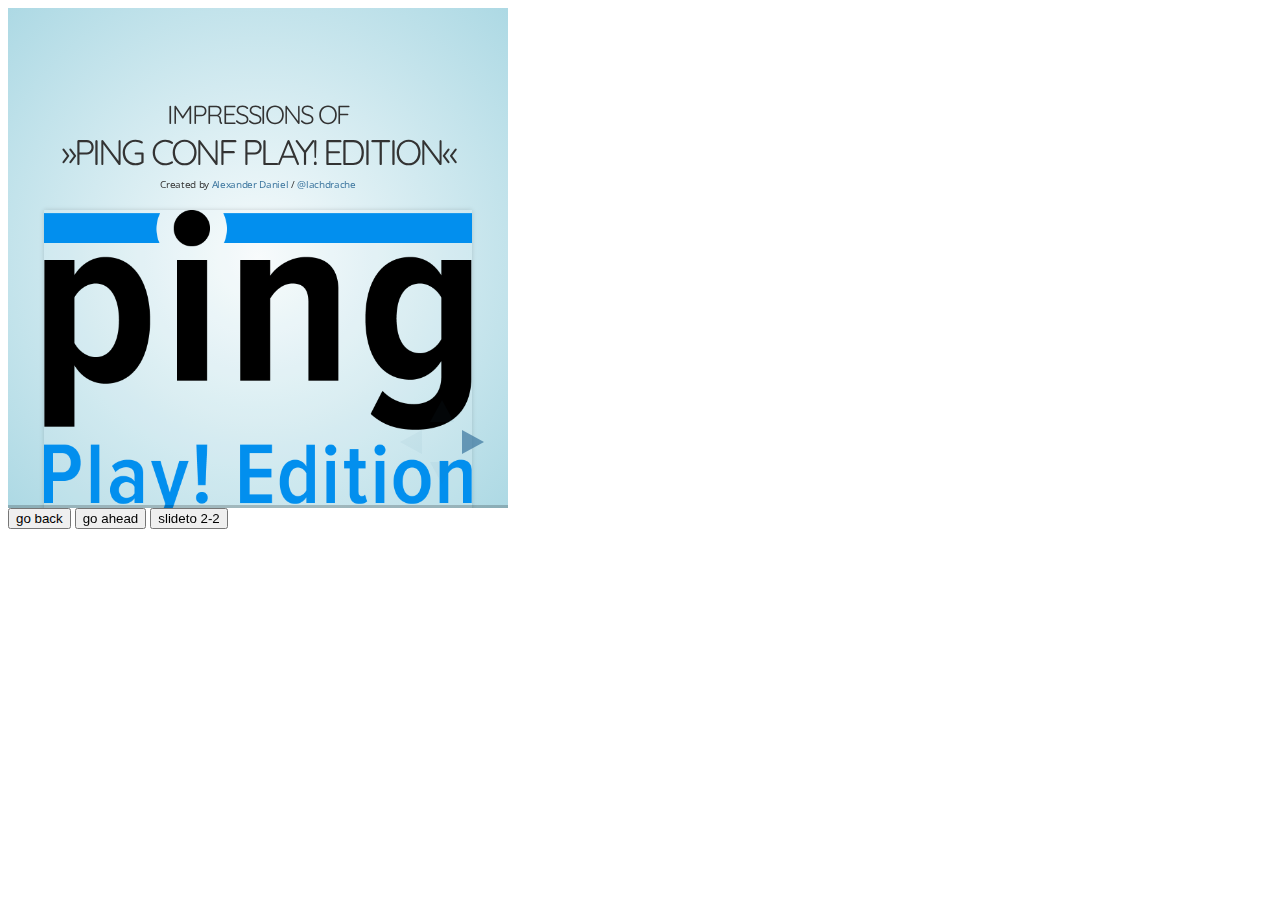
<file: ping-conf-impressions/plugin/postmessage/example.html>
<html>
	<body>

		<iframe id="reveal" src="../../index.html" style="border: 0;" width="500" height="500"></iframe>

		<div>
			<input id="back" type="button" value="go back"/>
			<input id="ahead" type="button" value="go ahead"/>
			<input id="slideto" type="button" value="slideto 2-2"/>
		</div>

		<script>

			(function (){

				var back = document.getElementById( 'back' ),
						ahead = document.getElementById( 'ahead' ),
						slideto = document.getElementById( 'slideto' ),
						reveal =  window.frames[0];

					back.addEventListener( 'click', function () {
						
					reveal.postMessage( JSON.stringify({method: 'prev', args: []}), '*' );
				}, false );

				ahead.addEventListener( 'click', function (){
					reveal.postMessage( JSON.stringify({method: 'next', args: []}), '*' );
				}, false );

				slideto.addEventListener( 'click', function (){
					reveal.postMessage( JSON.stringify({method: 'slide', args: [2,2]}), '*' );
				}, false );

			}());

		</script>

	</body>
</html>
</file>
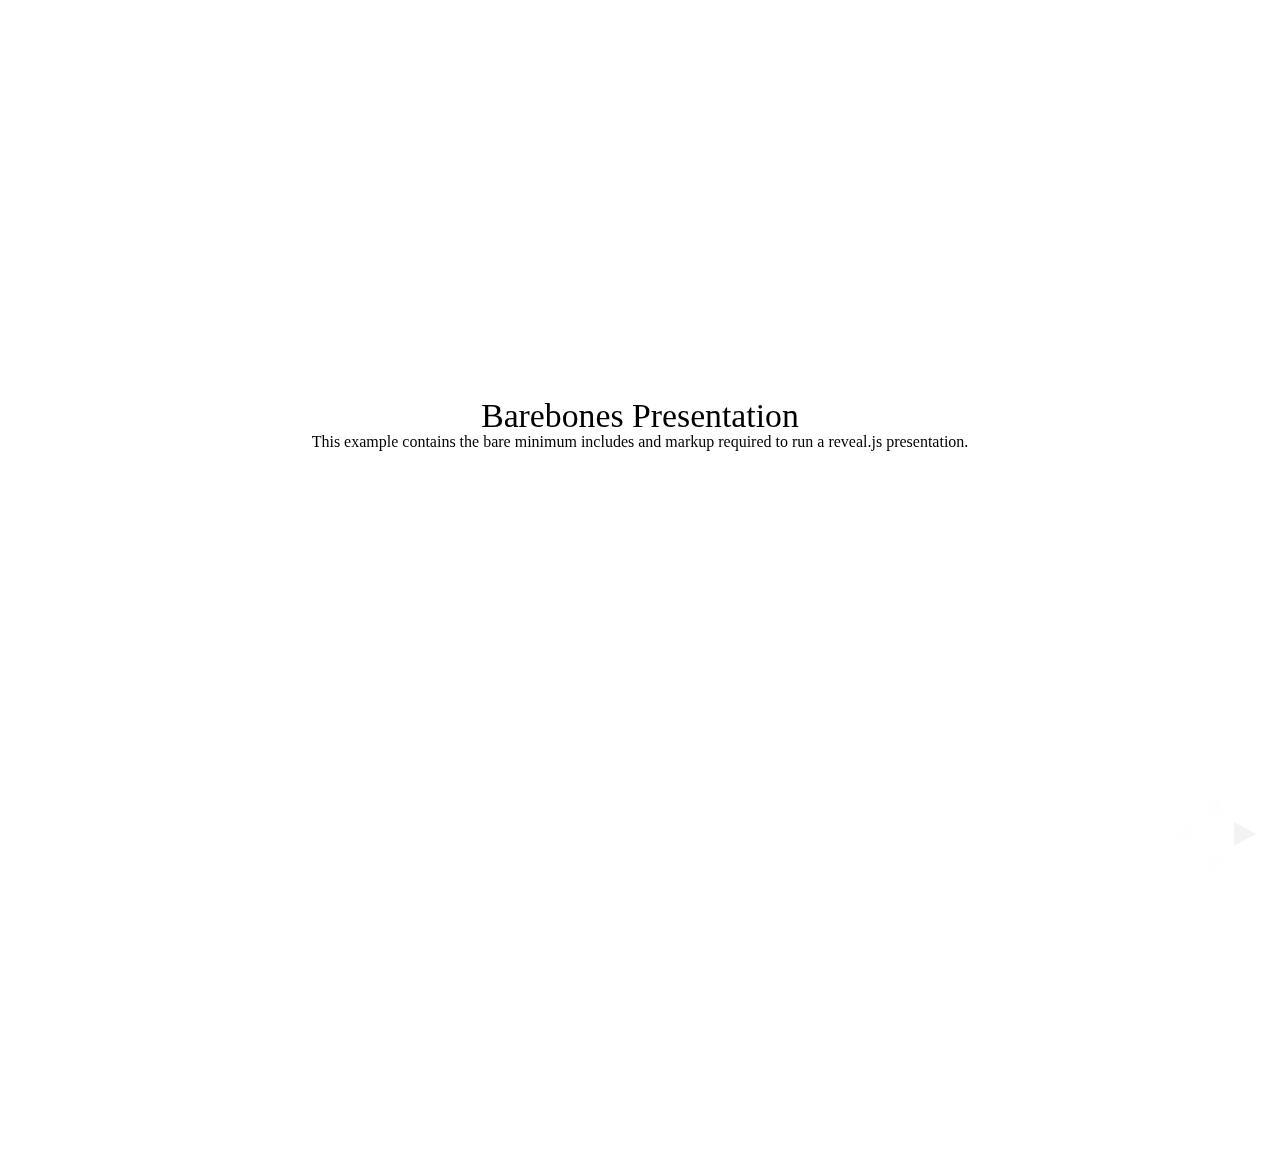
<file: ping-conf-impressions/test/examples/barebones.html>
<!doctype html>
<html lang="en">

	<head>
		<meta charset="utf-8">

		<title>reveal.js - Barebones</title>

		<link rel="stylesheet" href="../../css/reveal.min.css">
	</head>

	<body>

		<div class="reveal">

			<div class="slides">

				<section>
					<h2>Barebones Presentation</h2>
					<p>This example contains the bare minimum includes and markup required to run a reveal.js presentation.</p>
				</section>

				<section>
					<h2>No Theme</h2>
					<p>There's no theme included, so it will fall back on browser defaults.</p>
				</section>

			</div>

		</div>

		<script src="../../js/reveal.min.js"></script>

		<script>

			Reveal.initialize();

		</script>

	</body>
</html>
</file>
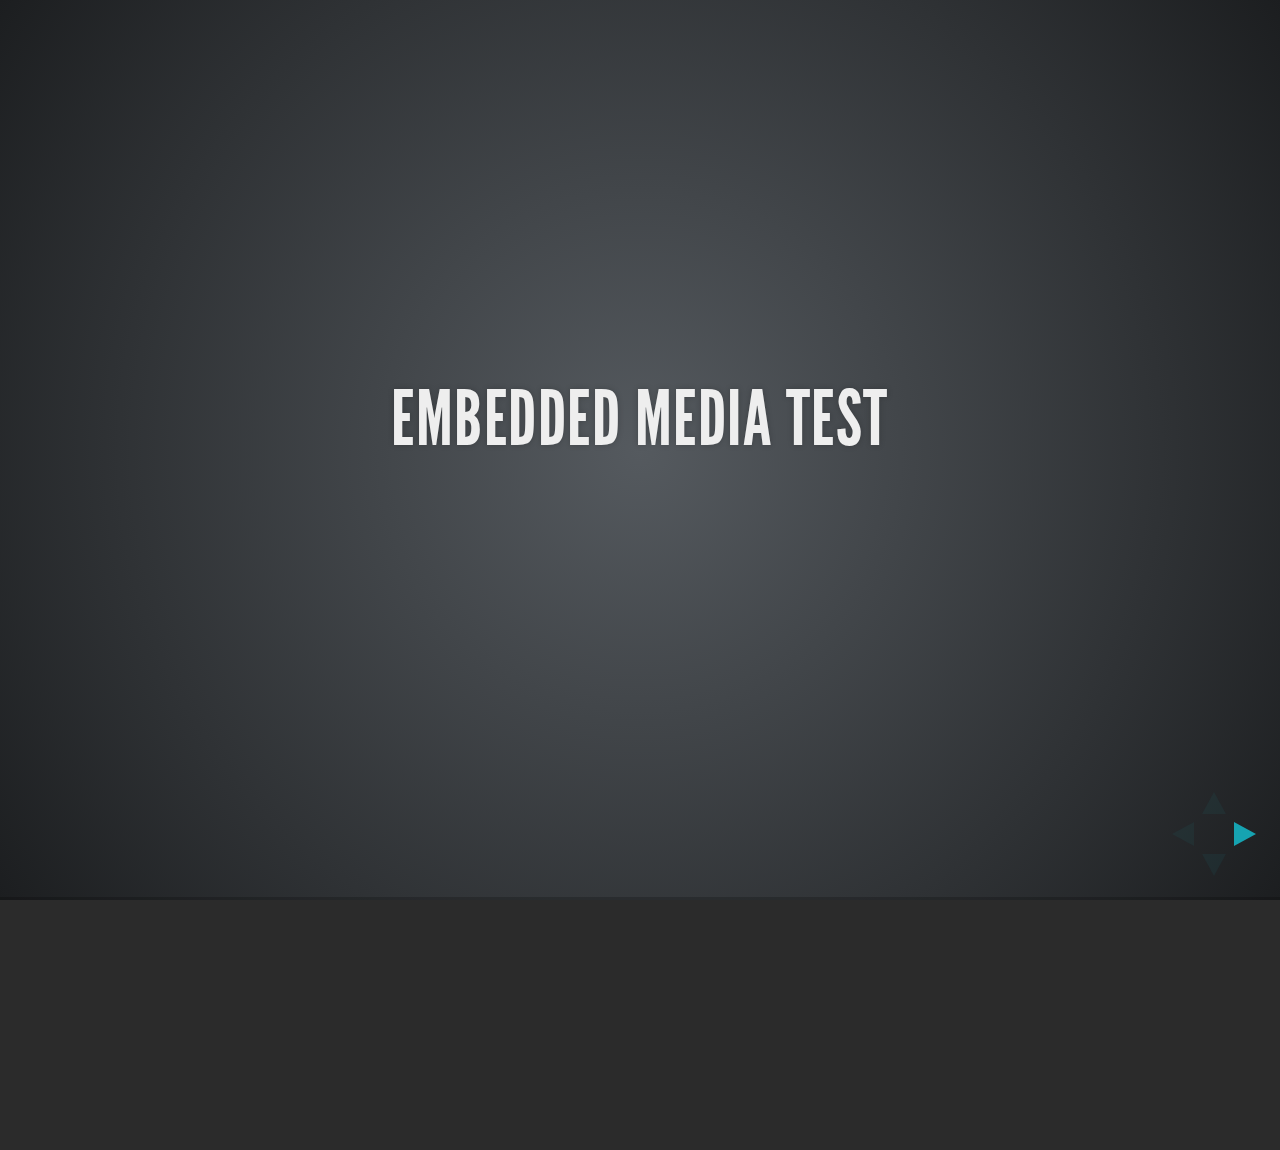
<file: ping-conf-impressions/test/examples/embedded-media.html>
<!doctype html>
<html lang="en">

	<head>
		<meta charset="utf-8">

		<title>reveal.js - Embedded Media</title>

		<meta name="viewport" content="width=device-width, initial-scale=1.0, maximum-scale=1.0, user-scalable=no">

		<link rel="stylesheet" href="../../css/reveal.min.css">
		<link rel="stylesheet" href="../../css/theme/default.css" id="theme">
	</head>

	<body>

		<div class="reveal">

			<div class="slides">

				<section>
					<h2>Embedded Media Test</h2>
				</section>

				<section>
					<iframe data-autoplay width="420" height="345" src="http://www.youtube.com/embed/l3RQZ4mcr1c"></iframe>
				</section>

				<section>
					<h2>Empty Slide</h2>
				</section>

			</div>

		</div>

		<script src="../../lib/js/head.min.js"></script>
		<script src="../../js/reveal.min.js"></script>

		<script>

			Reveal.initialize({
				transition: 'linear'
			});

		</script>

	</body>
</html>
</file>
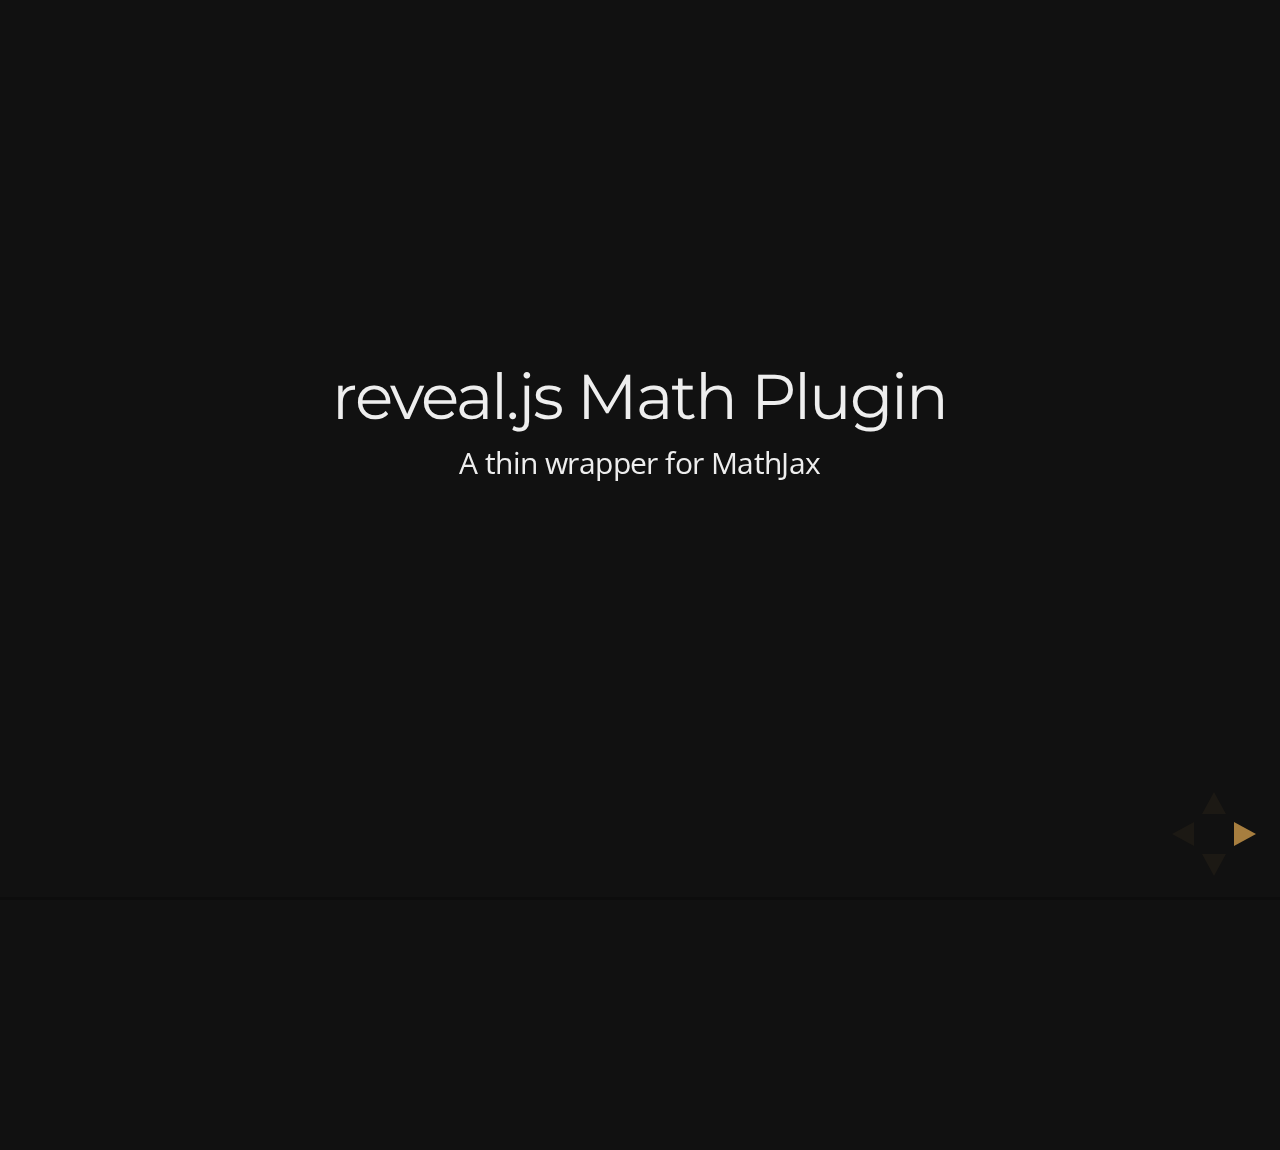
<file: ping-conf-impressions/test/examples/math.html>
<!doctype html>
<html lang="en">

	<head>
		<meta charset="utf-8">

		<title>reveal.js - Math Plugin</title>

		<meta name="viewport" content="width=device-width, initial-scale=1.0, maximum-scale=1.0, user-scalable=no">

		<link rel="stylesheet" href="../../css/reveal.min.css">
		<link rel="stylesheet" href="../../css/theme/night.css" id="theme">
	</head>

	<body>

		<div class="reveal">

			<div class="slides">

				<section>
					<h2>reveal.js Math Plugin</h2>
					<p>A thin wrapper for MathJax</p>
				</section>

				<section>
					<h3>The Lorenz Equations</h3>

					\[\begin{aligned}
					\dot{x} &amp; = \sigma(y-x) \\
					\dot{y} &amp; = \rho x - y - xz \\
					\dot{z} &amp; = -\beta z + xy
					\end{aligned} \]
				</section>

				<section>
					<h3>The Cauchy-Schwarz Inequality</h3>

					<script type="math/tex; mode=display">
						\left( \sum_{k=1}^n a_k b_k \right)^2 \leq \left( \sum_{k=1}^n a_k^2 \right) \left( \sum_{k=1}^n b_k^2 \right)
					</script>
				</section>

				<section>
					<h3>A Cross Product Formula</h3>

					\[\mathbf{V}_1 \times \mathbf{V}_2 =  \begin{vmatrix}
					\mathbf{i} &amp; \mathbf{j} &amp; \mathbf{k} \\
					\frac{\partial X}{\partial u} &amp;  \frac{\partial Y}{\partial u} &amp; 0 \\
					\frac{\partial X}{\partial v} &amp;  \frac{\partial Y}{\partial v} &amp; 0
					\end{vmatrix}  \]
				</section>

				<section>
					<h3>The probability of getting \(k\) heads when flipping \(n\) coins is</h3>

					\[P(E)   = {n \choose k} p^k (1-p)^{ n-k} \]
				</section>

				<section>
					<h3>An Identity of Ramanujan</h3>

					\[ \frac{1}{\Bigl(\sqrt{\phi \sqrt{5}}-\phi\Bigr) e^{\frac25 \pi}} =
					1+\frac{e^{-2\pi}} {1+\frac{e^{-4\pi}} {1+\frac{e^{-6\pi}}
					{1+\frac{e^{-8\pi}} {1+\ldots} } } } \]
				</section>

				<section>
					<h3>A Rogers-Ramanujan Identity</h3>

					\[  1 +  \frac{q^2}{(1-q)}+\frac{q^6}{(1-q)(1-q^2)}+\cdots =
					\prod_{j=0}^{\infty}\frac{1}{(1-q^{5j+2})(1-q^{5j+3})}\]
				</section>

				<section>
					<h3>Maxwell&#8217;s Equations</h3>

					\[  \begin{aligned}
					\nabla \times \vec{\mathbf{B}} -\, \frac1c\, \frac{\partial\vec{\mathbf{E}}}{\partial t} &amp; = \frac{4\pi}{c}\vec{\mathbf{j}} \\   \nabla \cdot \vec{\mathbf{E}} &amp; = 4 \pi \rho \\
					\nabla \times \vec{\mathbf{E}}\, +\, \frac1c\, \frac{\partial\vec{\mathbf{B}}}{\partial t} &amp; = \vec{\mathbf{0}} \\
					\nabla \cdot \vec{\mathbf{B}} &amp; = 0 \end{aligned}
					\]
				</section>

				<section>
					<section>
						<h3>The Lorenz Equations</h3>

						<div class="fragment">
							\[\begin{aligned}
							\dot{x} &amp; = \sigma(y-x) \\
							\dot{y} &amp; = \rho x - y - xz \\
							\dot{z} &amp; = -\beta z + xy
							\end{aligned} \]
						</div>
					</section>

					<section>
						<h3>The Cauchy-Schwarz Inequality</h3>

						<div class="fragment">
							\[ \left( \sum_{k=1}^n a_k b_k \right)^2 \leq \left( \sum_{k=1}^n a_k^2 \right) \left( \sum_{k=1}^n b_k^2 \right) \]
						</div>
					</section>

					<section>
						<h3>A Cross Product Formula</h3>

						<div class="fragment">
							\[\mathbf{V}_1 \times \mathbf{V}_2 =  \begin{vmatrix}
							\mathbf{i} &amp; \mathbf{j} &amp; \mathbf{k} \\
							\frac{\partial X}{\partial u} &amp;  \frac{\partial Y}{\partial u} &amp; 0 \\
							\frac{\partial X}{\partial v} &amp;  \frac{\partial Y}{\partial v} &amp; 0
							\end{vmatrix}  \]
						</div>
					</section>

					<section>
						<h3>The probability of getting \(k\) heads when flipping \(n\) coins is</h3>

						<div class="fragment">
							\[P(E)   = {n \choose k} p^k (1-p)^{ n-k} \]
						</div>
					</section>

					<section>
						<h3>An Identity of Ramanujan</h3>

						<div class="fragment">
							\[ \frac{1}{\Bigl(\sqrt{\phi \sqrt{5}}-\phi\Bigr) e^{\frac25 \pi}} =
							1+\frac{e^{-2\pi}} {1+\frac{e^{-4\pi}} {1+\frac{e^{-6\pi}}
							{1+\frac{e^{-8\pi}} {1+\ldots} } } } \]
						</div>
					</section>

					<section>
						<h3>A Rogers-Ramanujan Identity</h3>

						<div class="fragment">
							\[  1 +  \frac{q^2}{(1-q)}+\frac{q^6}{(1-q)(1-q^2)}+\cdots =
							\prod_{j=0}^{\infty}\frac{1}{(1-q^{5j+2})(1-q^{5j+3})}\]
						</div>
					</section>

					<section>
						<h3>Maxwell&#8217;s Equations</h3>

						<div class="fragment">
							\[  \begin{aligned}
							\nabla \times \vec{\mathbf{B}} -\, \frac1c\, \frac{\partial\vec{\mathbf{E}}}{\partial t} &amp; = \frac{4\pi}{c}\vec{\mathbf{j}} \\   \nabla \cdot \vec{\mathbf{E}} &amp; = 4 \pi \rho \\
							\nabla \times \vec{\mathbf{E}}\, +\, \frac1c\, \frac{\partial\vec{\mathbf{B}}}{\partial t} &amp; = \vec{\mathbf{0}} \\
							\nabla \cdot \vec{\mathbf{B}} &amp; = 0 \end{aligned}
							\]
						</div>
					</section>
				</section>

			</div>

		</div>

		<script src="../../lib/js/head.min.js"></script>
		<script src="../../js/reveal.min.js"></script>

		<script>

			Reveal.initialize({
				history: true,
				transition: 'linear',

				math: {
					// mathjax: 'http://cdn.mathjax.org/mathjax/latest/MathJax.js',
					config: 'TeX-AMS_HTML-full'
				},

				dependencies: [
					{ src: '../../lib/js/classList.js' },
					{ src: '../../plugin/math/math.js', async: true }
				]
			});

		</script>

	</body>
</html>
</file>
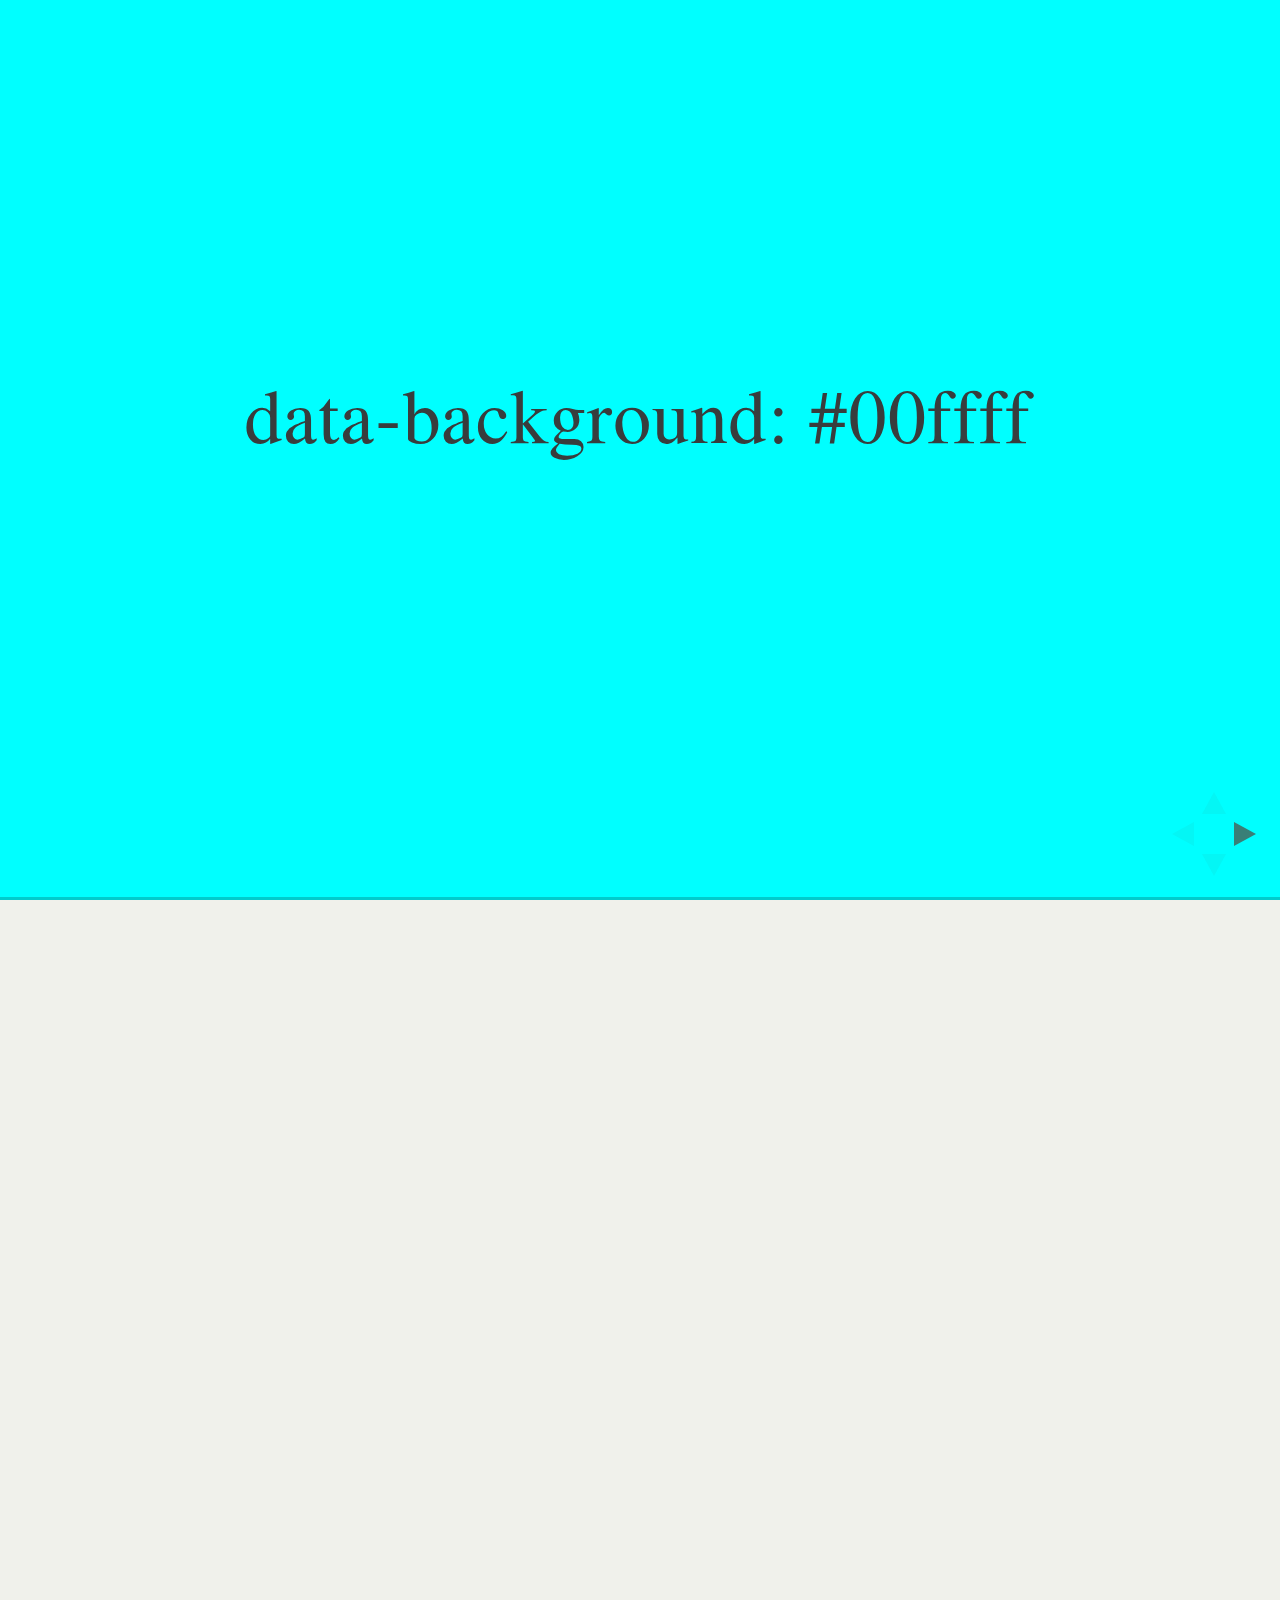
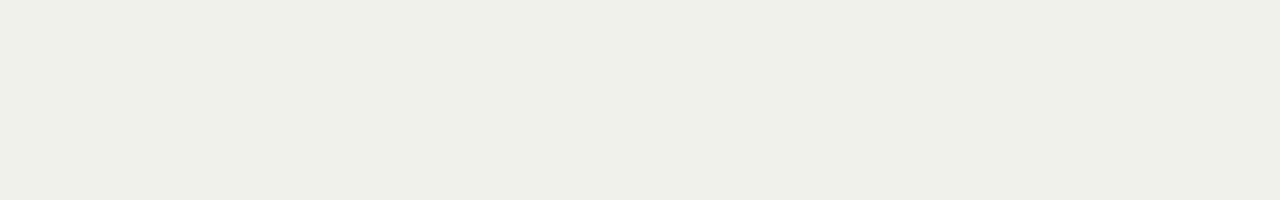
<file: ping-conf-impressions/test/examples/slide-backgrounds.html>
<!doctype html>
<html lang="en">

	<head>
		<meta charset="utf-8">

		<title>reveal.js - Slide Backgrounds</title>

		<meta name="viewport" content="width=device-width, initial-scale=1.0, maximum-scale=1.0, user-scalable=no">

		<link rel="stylesheet" href="../../css/reveal.min.css">
		<link rel="stylesheet" href="../../css/theme/serif.css" id="theme">
	</head>

	<body>

		<div class="reveal">

			<div class="slides">

				<section data-background="#00ffff">
					<h2>data-background: #00ffff</h2>
				</section>

				<section data-background="#bb00bb">
					<h2>data-background: #bb00bb</h2>
				</section>

				<section>
					<section data-background="#ff0000">
						<h2>data-background: #ff0000</h2>
					</section>
					<section data-background="rgba(0, 0, 0, 0.2)">
						<h2>data-background: rgba(0, 0, 0, 0.2)</h2>
					</section>
					<section data-background="salmon">
						<h2>data-background: salmon</h2>
					</section>
				</section>

				<section data-background="rgba(0, 100, 100, 0.2)">
					<section>
						<h2>Background applied to stack</h2>
					</section>
					<section>
						<h2>Background applied to stack</h2>
					</section>
					<section data-background="rgba(100, 0, 0, 0.2)">
						<h2>Background applied to slide inside of stack</h2>
					</section>
				</section>

				<section data-background-transition="slide" data-background="assets/image1.png" style="background: rgba(255,255,255,0.9)">
					<h2>Background image</h2>
				</section>

				<section>
					<section data-background-transition="slide" data-background="assets/image1.png" style="background: rgba(255,255,255,0.9)">
						<h2>Background image</h2>
					</section>
					<section data-background-transition="slide" data-background="assets/image1.png" style="background: rgba(255,255,255,0.9)">
						<h2>Background image</h2>
					</section>
				</section>

				<section data-background="assets/image2.png" data-background-size="100px" data-background-repeat="repeat" data-background-color="#111" style="background: rgba(255,255,255,0.9)">
					<h2>Background image</h2>
					<pre>data-background-size="100px" data-background-repeat="repeat" data-background-color="#111"</pre>
				</section>

				<section data-background="#888888">
					<h2>Same background twice (1/2)</h2>
				</section>
				<section data-background="#888888">
					<h2>Same background twice (2/2)</h2>
				</section>

				<section>
					<section data-background="#417203">
						<h2>Same background twice vertical (1/2)</h2>
					</section>
					<section data-background="#417203">
						<h2>Same background twice vertical (2/2)</h2>
					</section>
				</section>

				<section data-background="#934f4d">
					<h2>Same background from horizontal to vertical (1/3)</h2>
				</section>
				<section>
					<section data-background="#934f4d">
						<h2>Same background from horizontal to vertical (2/3)</h2>
					</section>
					<section data-background="#934f4d">
						<h2>Same background from horizontal to vertical (3/3)</h2>
					</section>
				</section>

			</div>

		</div>

		<script src="../../lib/js/head.min.js"></script>
		<script src="../../js/reveal.min.js"></script>

		<script>

			// Full list of configuration options available here:
			// https://github.com/hakimel/reveal.js#configuration
			Reveal.initialize({
				center: true,
				// rtl: true,

				transition: 'linear',
				// transitionSpeed: 'slow',
				// backgroundTransition: 'slide'
			});

		</script>

	</body>
</html>
</file>
<file: ping-conf-impressions/css/theme/sky.css>
@import url(https://fonts.googleapis.com/css?family=Quicksand:400,700,400italic,700italic);
@import url(https://fonts.googleapis.com/css?family=Open+Sans:400italic,700italic,400,700);
/**
 * Sky theme for reveal.js.
 *
 * Copyright (C) 2011-2012 Hakim El Hattab, http://hakim.se
 */
.reveal a:not(.image) {
  line-height: 1.3em; }

/*********************************************
 * GLOBAL STYLES
 *********************************************/
body {
  background: #add9e4;
  background: -moz-radial-gradient(center, circle cover, #f7fbfc 0%, #add9e4 100%);
  background: -webkit-gradient(radial, center center, 0px, center center, 100%, color-stop(0%, #f7fbfc), color-stop(100%, #add9e4));
  background: -webkit-radial-gradient(center, circle cover, #f7fbfc 0%, #add9e4 100%);
  background: -o-radial-gradient(center, circle cover, #f7fbfc 0%, #add9e4 100%);
  background: -ms-radial-gradient(center, circle cover, #f7fbfc 0%, #add9e4 100%);
  background: radial-gradient(center, circle cover, #f7fbfc 0%, #add9e4 100%);
  background-color: #f7fbfc; }

.reveal {
  font-family: "Open Sans", sans-serif;
  font-size: 36px;
  font-weight: normal;
  letter-spacing: -0.02em;
  color: #333333; }

::selection {
  color: white;
  background: #134674;
  text-shadow: none; }

/*********************************************
 * HEADERS
 *********************************************/
.reveal h1,
.reveal h2,
.reveal h3,
.reveal h4,
.reveal h5,
.reveal h6 {
  margin: 0 0 20px 0;
  color: #333333;
  font-family: "Quicksand", sans-serif;
  line-height: 0.9em;
  letter-spacing: -0.08em;
  text-transform: uppercase;
  text-shadow: none; }

.reveal h1 {
  text-shadow: 0px 0px 6px rgba(0, 0, 0, 0.2); }

/*********************************************
 * LINKS
 *********************************************/
.reveal a:not(.image) {
  color: #3b759e;
  text-decoration: none;
  -webkit-transition: color .15s ease;
  -moz-transition: color .15s ease;
  -ms-transition: color .15s ease;
  -o-transition: color .15s ease;
  transition: color .15s ease; }

.reveal a:not(.image):hover {
  color: #74a7cb;
  text-shadow: none;
  border: none; }

.reveal .roll span:after {
  color: #fff;
  background: #264c66; }

/*********************************************
 * IMAGES
 *********************************************/
.reveal section img {
  margin: 15px 0px;
  background: rgba(255, 255, 255, 0.12);
  border: 4px solid #333333;
  box-shadow: 0 0 10px rgba(0, 0, 0, 0.15);
  -webkit-transition: all .2s linear;
  -moz-transition: all .2s linear;
  -ms-transition: all .2s linear;
  -o-transition: all .2s linear;
  transition: all .2s linear; }

.reveal a:hover img {
  background: rgba(255, 255, 255, 0.2);
  border-color: #3b759e;
  box-shadow: 0 0 20px rgba(0, 0, 0, 0.55); }

/*********************************************
 * NAVIGATION CONTROLS
 *********************************************/
.reveal .controls div.navigate-left,
.reveal .controls div.navigate-left.enabled {
  border-right-color: #3b759e; }

.reveal .controls div.navigate-right,
.reveal .controls div.navigate-right.enabled {
  border-left-color: #3b759e; }

.reveal .controls div.navigate-up,
.reveal .controls div.navigate-up.enabled {
  border-bottom-color: #3b759e; }

.reveal .controls div.navigate-down,
.reveal .controls div.navigate-down.enabled {
  border-top-color: #3b759e; }

.reveal .controls div.navigate-left.enabled:hover {
  border-right-color: #74a7cb; }

.reveal .controls div.navigate-right.enabled:hover {
  border-left-color: #74a7cb; }

.reveal .controls div.navigate-up.enabled:hover {
  border-bottom-color: #74a7cb; }

.reveal .controls div.navigate-down.enabled:hover {
  border-top-color: #74a7cb; }

/*********************************************
 * PROGRESS BAR
 *********************************************/
.reveal .progress {
  background: rgba(0, 0, 0, 0.2); }

.reveal .progress span {
  background: #3b759e;
  -webkit-transition: width 800ms cubic-bezier(0.26, 0.86, 0.44, 0.985);
  -moz-transition: width 800ms cubic-bezier(0.26, 0.86, 0.44, 0.985);
  -ms-transition: width 800ms cubic-bezier(0.26, 0.86, 0.44, 0.985);
  -o-transition: width 800ms cubic-bezier(0.26, 0.86, 0.44, 0.985);
  transition: width 800ms cubic-bezier(0.26, 0.86, 0.44, 0.985); }

/*********************************************
 * SLIDE NUMBER
 *********************************************/
.reveal .slide-number {
  color: #3b759e; }
</file>
<file: ping-conf-impressions/css/lachdrache.css>
.speakers img {
  height: 100px;
  width: 100px;
}

h2.plain img {
  margin: 0;
  padding: 0;
}

section img.plain {
  border: 0;
}

section img.smaller {
  max-height: 60%;
}
</file>
<file: ping-conf-impressions/lib/css/zenburn.css>
/*

Zenburn style from voldmar.ru (c) Vladimir Epifanov <voldmar@voldmar.ru>
based on dark.css by Ivan Sagalaev

*/

pre code {
  display: block; padding: 0.5em;
  background: #3F3F3F;
  color: #DCDCDC;
}

pre .keyword,
pre .tag,
pre .css .class,
pre .css .id,
pre .lisp .title,
pre .nginx .title,
pre .request,
pre .status,
pre .clojure .attribute {
  color: #E3CEAB;
}

pre .django .template_tag,
pre .django .variable,
pre .django .filter .argument {
  color: #DCDCDC;
}

pre .number,
pre .date {
  color: #8CD0D3;
}

pre .dos .envvar,
pre .dos .stream,
pre .variable,
pre .apache .sqbracket {
  color: #EFDCBC;
}

pre .dos .flow,
pre .diff .change,
pre .python .exception,
pre .python .built_in,
pre .literal,
pre .tex .special {
  color: #EFEFAF;
}

pre .diff .chunk,
pre .subst {
  color: #8F8F8F;
}

pre .dos .keyword,
pre .python .decorator,
pre .title,
pre .haskell .type,
pre .diff .header,
pre .ruby .class .parent,
pre .apache .tag,
pre .nginx .built_in,
pre .tex .command,
pre .prompt {
    color: #efef8f;
}

pre .dos .winutils,
pre .ruby .symbol,
pre .ruby .symbol .string,
pre .ruby .string {
  color: #DCA3A3;
}

pre .diff .deletion,
pre .string,
pre .tag .value,
pre .preprocessor,
pre .built_in,
pre .sql .aggregate,
pre .javadoc,
pre .smalltalk .class,
pre .smalltalk .localvars,
pre .smalltalk .array,
pre .css .rules .value,
pre .attr_selector,
pre .pseudo,
pre .apache .cbracket,
pre .tex .formula {
  color: #CC9393;
}

pre .shebang,
pre .diff .addition,
pre .comment,
pre .java .annotation,
pre .template_comment,
pre .pi,
pre .doctype {
  color: #7F9F7F;
}

pre .coffeescript .javascript,
pre .javascript .xml,
pre .tex .formula,
pre .xml .javascript,
pre .xml .vbscript,
pre .xml .css,
pre .xml .cdata {
  opacity: 0.5;
}
</file>
<file: pushing-the-wiki-to-git/css/impress-demo.css>
/*
    So you like the style of impress.js demo?
    Or maybe you are just curious how it was done?

    You couldn't find a better place to find out!

    Welcome to the stylesheet impress.js demo presentation.

    Please remember that it is not meant to be a part of impress.js and is
    not required by impress.js.
    I expect that anyone creating a presentation for impress.js would create
    their own set of styles.

    But feel free to read through it and learn how to get the most of what
    impress.js provides.

    And let me be your guide.

    Shall we begin?
*/


/*
    We start with a good ol' reset.
    That's the one by Eric Meyer http://meyerweb.com/eric/tools/css/reset/

    You can probably argue if it is needed here, or not, but for sure it
    doesn't do any harm and gives us a fresh start.
*/

html, body, div, span, applet, object, iframe,
h1, h2, h3, h4, h5, h6, p, blockquote, pre,
a, abbr, acronym, address, big, cite, code,
del, dfn, em, img, ins, kbd, q, s, samp,
small, strike, strong, sub, sup, tt, var,
b, u, i, center,
dl, dt, dd, ol, ul, li,
fieldset, form, label, legend,
table, caption, tbody, tfoot, thead, tr, th, td,
article, aside, canvas, details, embed,
figure, figcaption, footer, header, hgroup,
menu, nav, output, ruby, section, summary,
time, mark, audio, video {
    margin: 0;
    padding: 0;
    border: 0;
    font-size: 100%;
    font: inherit;
    vertical-align: baseline;
}

/* HTML5 display-role reset for older browsers */
article, aside, details, figcaption, figure,
footer, header, hgroup, menu, nav, section {
    display: block;
}
body {
    line-height: 1;
}
ol, ul {
    list-style: none;
}
blockquote, q {
    quotes: none;
}
blockquote:before, blockquote:after,
q:before, q:after {
    content: '';
    content: none;
}

table {
    border-collapse: collapse;
    border-spacing: 0;
}

/*
    Now here is when interesting things start to appear.

    We set up <body> styles with default font and nice gradient in the background.
    And yes, there is a lot of repetition there because of -prefixes but we don't
    want to leave anybody behind.
*/
body {
    font-family: 'PT Sans', sans-serif;
    min-height: 740px;

    background: rgb(215, 215, 215);
    background: -webkit-gradient(radial, 50% 50%, 0, 50% 50%, 500, from(rgb(240, 240, 240)), to(rgb(190, 190, 190)));
    background: -webkit-radial-gradient(rgb(240, 240, 240), rgb(190, 190, 190));
    background:    -moz-radial-gradient(rgb(240, 240, 240), rgb(190, 190, 190));
    background:     -ms-radial-gradient(rgb(240, 240, 240), rgb(190, 190, 190));
    background:      -o-radial-gradient(rgb(240, 240, 240), rgb(190, 190, 190));
    background:         radial-gradient(rgb(240, 240, 240), rgb(190, 190, 190));
}

/*
    Now let's bring some text styles back ...
*/
b, strong { font-weight: bold }
i, em { font-style: italic }

/*
    ... and give links a nice look.
*/
a {
    color: inherit;
    text-decoration: none;
    padding: 0 0.1em;
    background: rgba(255,255,255,0.5);
    text-shadow: -1px -1px 2px rgba(100,100,100,0.9);
    border-radius: 0.2em;

    -webkit-transition: 0.5s;
    -moz-transition:    0.5s;
    -ms-transition:     0.5s;
    -o-transition:      0.5s;
    transition:         0.5s;
}

a:hover,
a:focus {
    background: rgba(255,255,255,1);
    text-shadow: -1px -1px 2px rgba(100,100,100,0.5);
}

/*
    Because the main point behind the impress.js demo is to demo impress.js
    we display a fallback message for users with browsers that don't support
    all the features required by it.

    All of the content will be still fully accessible for them, but I want
    them to know that they are missing something - that's what the demo is
    about, isn't it?

    And then we hide the message, when support is detected in the browser.
*/

.fallback-message {
    font-family: sans-serif;
    line-height: 1.3;

    width: 780px;
    padding: 10px 10px 0;
    margin: 20px auto;

    border: 1px solid #E4C652;
    border-radius: 10px;
    background: #EEDC94;
}

.fallback-message p {
    margin-bottom: 10px;
}

.impress-supported .fallback-message {
    display: none;
}

/*
    Now let's style the presentation steps.

    We start with basics to make sure it displays correctly in everywhere ...
*/

.step {
    position: relative;
    width: 900px;
    padding: 40px;
    margin: 20px auto;

    -webkit-box-sizing: border-box;
    -moz-box-sizing:    border-box;
    -ms-box-sizing:     border-box;
    -o-box-sizing:      border-box;
    box-sizing:         border-box;

    font-family: 'PT Serif', georgia, serif;
    font-size: 48px;
    line-height: 1.5;
}

/*
    ... and we enhance the styles for impress.js.

    Basically we remove the margin and make inactive steps a little bit transparent.
*/
.impress-enabled .step {
    margin: 0;
    opacity: 0.3;

    -webkit-transition: opacity 1s;
    -moz-transition:    opacity 1s;
    -ms-transition:     opacity 1s;
    -o-transition:      opacity 1s;
    transition:         opacity 1s;
}

.impress-enabled .step.active { opacity: 1 }

/*
    These 'slide' step styles were heavily inspired by HTML5 Slides:
    http://html5slides.googlecode.com/svn/trunk/styles.css

    ;)

    They cover everything what you see on first three steps of the demo.
*/
.slide {
    display: block;

    width: 900px;
    height: 700px;
    padding: 40px 60px;

    background-color: white;
    border: 1px solid rgba(0, 0, 0, .3);
    border-radius: 10px;
    box-shadow: 0 2px 6px rgba(0, 0, 0, .1);

    color: rgb(102, 102, 102);
    text-shadow: 0 2px 2px rgba(0, 0, 0, .1);

    font-family: 'Open Sans', Arial, sans-serif;
    font-size: 30px;
    line-height: 36px;
    letter-spacing: -1px;
}

.slide q {
    display: block;
    font-size: 50px;
    line-height: 72px;

    margin-top: 100px;
}

.slide q strong {
    white-space: nowrap;
}

/*
    And now we start to style each step separately.

    I agree that this may be not the most efficient, object-oriented and
    scalable way of styling, but most of steps have quite a custom look
    and typography tricks here and there, so they had to be styled separately.

    First is the title step with a big <h1> (no room for padding) and some
    3D positioning along Z axis.
*/

#title {
    padding: 0;
}

#title .try {
    font-size: 64px;
    position: absolute;
    top: -0.5em;
    left: 1.5em;

    -webkit-transform: translateZ(20px);
    -moz-transform:    translateZ(20px);
    -ms-transform:     translateZ(20px);
    -o-transform:      translateZ(20px);
    transform:         translateZ(20px);
}

#title h1 {
    font-size: 190px;

    -webkit-transform: translateZ(50px);
    -moz-transform:    translateZ(50px);
    -ms-transform:     translateZ(50px);
    -o-transform:      translateZ(50px);
    transform:         translateZ(50px);
}

#title .footnote {
    font-size: 32px;
}

/*
    Second step is nothing special, just a text with a link, so it doesn't need
    any special styling.

    Let's move to 'big thoughts' with centered text and custom font sizes.
*/
#big {
    width: 600px;
    text-align: center;
    font-size: 60px;
    line-height: 1;
}

#big b {
    display: block;
    font-size: 250px;
    line-height: 250px;
}

#big .thoughts {
    font-size: 90px;
    line-height: 150px;
}

/*
    'Tiny ideas' just need some tiny styling.
*/
#tiny {
    width: 500px;
    text-align: center;
}

/*
    This step has some animated text ...
*/
#ing { width: 500px }

/*
    ... so we define display to `inline-block` to enable transforms and
    transition duration to 0.5s ...
*/
#ing b {
    display: inline-block;
    -webkit-transition: 0.5s;
    -moz-transition:    0.5s;
    -ms-transition:     0.5s;
    -o-transition:      0.5s;
    transition:         0.5s;
}

/*
    ... and we want 'positioning` word to move up a bit when the step gets
    `present` class ...
*/
#ing.present .positioning {
    -webkit-transform: translateY(-10px);
    -moz-transform:    translateY(-10px);
    -ms-transform:     translateY(-10px);
    -o-transform:      translateY(-10px);
    transform:         translateY(-10px);
}

/*
    ... 'rotating' to rotate a quarter of a second later ...
*/
#ing.present .rotating {
    -webkit-transform: rotate(-10deg);
    -moz-transform:    rotate(-10deg);
    -ms-transform:     rotate(-10deg);
    -o-transform:      rotate(-10deg);
    transform:         rotate(-10deg);

    -webkit-transition-delay: 0.25s;
    -moz-transition-delay:    0.25s;
    -ms-transition-delay:     0.25s;
    -o-transition-delay:      0.25s;
    transition-delay:         0.25s;
}

/*
    ... and 'scaling' to scale down after another quarter of a second.
*/
#ing.present .scaling {
    -webkit-transform: scale(0.7);
    -moz-transform:    scale(0.7);
    -ms-transform:     scale(0.7);
    -o-transform:      scale(0.7);
    transform:         scale(0.7);

    -webkit-transition-delay: 0.5s;
    -moz-transition-delay:    0.5s;
    -ms-transition-delay:     0.5s;
    -o-transition-delay:      0.5s;
    transition-delay:         0.5s;
}

/*
    The 'imagination' step is again some boring font-sizing.
*/

#imagination {
    width: 600px;
}

#imagination .imagination {
    font-size: 78px;
}

/*
    There is nothing really special about 'use the source, Luke' step, too,
    except maybe of the Yoda background.

    As you can see below I've 'hard-coded' it in data URL.
    That's not the best way to serve images, but because that's just this one
    I decided it will be OK to have it this way.

    Just make sure you don't blindly copy this approach.
*/
#source {
    width: 700px;
    padding-bottom: 300px;

    /* Yoda Icon :: Pixel Art from Star Wars http://www.pixeljoint.com/pixelart/1423.htm */
    background-image: url([data-uri]);
    background-position: bottom right;
    background-repeat: no-repeat;
}

#source q {
    font-size: 60px;
}

/*
    And the "it's in 3D" step again brings some 3D typography - just for fun.

    Because we want to position <span> elements in 3D we set transform-style to
    `preserve-3d` on the paragraph.
    It is not needed by webkit browsers, but it is in Firefox. It's hard to say
    which behaviour is correct as 3D transforms spec is not very clear about it.
*/
#its-in-3d p {
    -webkit-transform-style: preserve-3d;
    -moz-transform-style:    preserve-3d; /* Y U need this Firefox?! */
    -ms-transform-style:     preserve-3d;
    -o-transform-style:      preserve-3d;
    transform-style:         preserve-3d;
}

/*
    Below we position each word separately along Z axis and we want it to transition
    to default position in 0.5s when the step gets `present` class.

    Quite a simple idea, but lot's of styles and prefixes.
*/
#its-in-3d span,
#its-in-3d b {
    display: inline-block;
    -webkit-transform: translateZ(40px);
    -moz-transform:    translateZ(40px);
    -ms-transform:     translateZ(40px);
    -o-transform:      translateZ(40px);
     transform:        translateZ(40px);

    -webkit-transition: 0.5s;
    -moz-transition:    0.5s;
    -ms-transition:     0.5s;
    -o-transition:      0.5s;
    transition:         0.5s;
}

#its-in-3d .have {
    -webkit-transform: translateZ(-40px);
    -moz-transform:    translateZ(-40px);
    -ms-transform:     translateZ(-40px);
    -o-transform:      translateZ(-40px);
    transform:         translateZ(-40px);
}

#its-in-3d .you {
    -webkit-transform: translateZ(20px);
    -moz-transform:    translateZ(20px);
    -ms-transform:     translateZ(20px);
    -o-transform:      translateZ(20px);
    transform:         translateZ(20px);
}

#its-in-3d .noticed {
    -webkit-transform: translateZ(-40px);
    -moz-transform:    translateZ(-40px);
    -ms-transform:     translateZ(-40px);
    -o-transform:      translateZ(-40px);
    transform:         translateZ(-40px);
}

#its-in-3d .its {
    -webkit-transform: translateZ(60px);
    -moz-transform:    translateZ(60px);
    -ms-transform:     translateZ(60px);
    -o-transform:      translateZ(60px);
    transform:         translateZ(60px);
}

#its-in-3d .in {
    -webkit-transform: translateZ(-10px);
    -moz-transform:    translateZ(-10px);
    -ms-transform:     translateZ(-10px);
    -o-transform:      translateZ(-10px);
    transform:         translateZ(-10px);
}

#its-in-3d .footnote {
    font-size: 32px;

    -webkit-transform: translateZ(-10px);
    -moz-transform:    translateZ(-10px);
    -ms-transform:     translateZ(-10px);
    -o-transform:      translateZ(-10px);
    transform:         translateZ(-10px);
}

#its-in-3d.present span,
#its-in-3d.present b {
    -webkit-transform: translateZ(0px);
    -moz-transform:    translateZ(0px);
    -ms-transform:     translateZ(0px);
    -o-transform:      translateZ(0px);
    transform:         translateZ(0px);
}

/*
    The last step is an overview.
    There is no content in it, so we make sure it's not visible because we want
    to be able to click on other steps.

*/
#overview { display: none }

/*
    We also make other steps visible and give them a pointer cursor using the
    `impress-on-` class.
*/
.impress-on-overview .step {
    opacity: 1;
    cursor: pointer;
}


/*
    Now, when we have all the steps styled let's give users a hint how to navigate
    around the presentation.

    The best way to do this would be to use JavaScript, show a delayed hint for a
    first time users, then hide it and store a status in cookie or localStorage...

    But I wanted to have some CSS fun and avoid additional scripting...

    Let me explain it first, so maybe the transition magic will be more readable
    when you read the code.

    First of all I wanted the hint to appear only when user is idle for a while.
    You can't detect the 'idle' state in CSS, but I delayed a appearing of the
    hint by 5s using transition-delay.

    You also can't detect in CSS if the user is a first-time visitor, so I had to
    make an assumption that I'll only show the hint on the first step. And when
    the step is changed hide the hint, because I can assume that user already
    knows how to navigate.

    To summarize it - hint is shown when the user is on the first step for longer
    than 5 seconds.

    The other problem I had was caused by the fact that I wanted the hint to fade
    in and out. It can be easily achieved by transitioning the opacity property.
    But that also meant that the hint was always on the screen, even if totally
    transparent. It covered part of the screen and you couldn't correctly clicked
    through it.
    Unfortunately you cannot transition between display `block` and `none` in pure
    CSS, so I needed a way to not only fade out the hint but also move it out of
    the screen.

    I solved this problem by positioning the hint below the bottom of the screen
    with CSS transform and moving it up to show it. But I also didn't want this move
    to be visible. I wanted the hint only to fade in and out visually, so I delayed
    the fade in transition, so it starts when the hint is already in its correct
    position on the screen.

    I know, it sounds complicated ... maybe it would be easier with the code?
*/

.hint {
    /*
        We hide the hint until presentation is started and from browsers not supporting
        impress.js, as they will have a linear scrollable view ...
    */
    display: none;

    /*
        ... and give it some fixed position and nice styles.
    */
    position: fixed;
    left: 0;
    right: 0;
    bottom: 200px;

    background: rgba(0,0,0,0.5);
    color: #EEE;
    text-align: center;

    font-size: 50px;
    padding: 20px;

    z-index: 100;

    /*
        By default we don't want the hint to be visible, so we make it transparent ...
    */
    opacity: 0;

    /*
        ... and position it below the bottom of the screen (relative to it's fixed position)
    */
    -webkit-transform: translateY(400px);
    -moz-transform:    translateY(400px);
    -ms-transform:     translateY(400px);
    -o-transform:      translateY(400px);
    transform:         translateY(400px);

    /*
        Now let's imagine that the hint is visible and we want to fade it out and move out
        of the screen.

        So we define the transition on the opacity property with 1s duration and another
        transition on transform property delayed by 1s so it will happen after the fade out
        on opacity finished.

        This way user will not see the hint moving down.
    */
    -webkit-transition: opacity 1s, -webkit-transform 0.5s 1s;
    -moz-transition:    opacity 1s,    -moz-transform 0.5s 1s;
    -ms-transition:     opacity 1s,     -ms-transform 0.5s 1s;
    -o-transition:      opacity 1s,      -o-transform 0.5s 1s;
    transition:         opacity 1s,         transform 0.5s 1s;
}

/*
    Now we 'enable' the hint when presentation is initialized ...
*/
.impress-enabled .hint { display: block }

/*
    ... and we will show it when the first step (with id 'bored') is active.
*/
.impress-on-bored .hint {
    /*
        We remove the transparency and position the hint in its default fixed
        position.
    */
    opacity: 1;

    -webkit-transform: translateY(0px);
    -moz-transform:    translateY(0px);
    -ms-transform:     translateY(0px);
    -o-transform:      translateY(0px);
    transform:         translateY(0px);

    /*
        Now for fade in transition we have the oposite situation from the one
        above.

        First after 4.5s delay we animate the transform property to move the hint
        into its correct position and after that we fade it in with opacity
        transition.
    */
    -webkit-transition: opacity 1s 5s, -webkit-transform 0.5s 4.5s;
    -moz-transition:    opacity 1s 5s,    -moz-transform 0.5s 4.5s;
    -ms-transition:     opacity 1s 5s,     -ms-transform 0.5s 4.5s;
    -o-transition:      opacity 1s 5s,      -o-transform 0.5s 4.5s;
    transition:         opacity 1s 5s,         transform 0.5s 4.5s;
}

/*
    And as the last thing there is a workaround for quite strange bug.
    It happens a lot in Chrome. I don't remember if I've seen it in Firefox.

    Sometimes the element positioned in 3D (especially when it's moved back
    along Z axis) is not clickable, because it falls 'behind' the <body>
    element.

    To prevent this, I decided to make <body> non clickable by setting
    pointer-events property to `none` value.
    Value if this property is inherited, so to make everything else clickable
    I bring it back on the #impress element.

    If you want to know more about `pointer-events` here are some docs:
    https://developer.mozilla.org/en/CSS/pointer-events

    There is one very important thing to notice about this workaround - it makes
    everything 'unclickable' except what's in #impress element.

    So use it wisely ... or don't use at all.
*/
.impress-enabled          { pointer-events: none }
.impress-enabled #impress { pointer-events: auto }

/*
    There is one funny thing I just realized.

    Thanks to this workaround above everything except #impress element is invisible
    for click events. That means that the hint element is also not clickable.
    So basically all of this transforms and delayed transitions trickery was probably
    not needed at all...

    But it was fun to learn about it, wasn't it?
*/

/*
    That's all I have for you in this file.
    Thanks for reading. I hope you enjoyed it at least as much as I enjoyed writing it
    for you.
*/
</file>
<file: ping-conf-impressions/css/reveal.css>
@charset "UTF-8";

/*!
 * reveal.js
 * http://lab.hakim.se/reveal-js
 * MIT licensed
 *
 * Copyright (C) 2013 Hakim El Hattab, http://hakim.se
 */


/*********************************************
 * RESET STYLES
 *********************************************/

html, body, .reveal div, .reveal span, .reveal applet, .reveal object, .reveal iframe,
.reveal h1, .reveal h2, .reveal h3, .reveal h4, .reveal h5, .reveal h6, .reveal p, .reveal blockquote, .reveal pre,
.reveal a, .reveal abbr, .reveal acronym, .reveal address, .reveal big, .reveal cite, .reveal code,
.reveal del, .reveal dfn, .reveal em, .reveal img, .reveal ins, .reveal kbd, .reveal q, .reveal s, .reveal samp,
.reveal small, .reveal strike, .reveal strong, .reveal sub, .reveal sup, .reveal tt, .reveal var,
.reveal b, .reveal u, .reveal i, .reveal center,
.reveal dl, .reveal dt, .reveal dd, .reveal ol, .reveal ul, .reveal li,
.reveal fieldset, .reveal form, .reveal label, .reveal legend,
.reveal table, .reveal caption, .reveal tbody, .reveal tfoot, .reveal thead, .reveal tr, .reveal th, .reveal td,
.reveal article, .reveal aside, .reveal canvas, .reveal details, .reveal embed,
.reveal figure, .reveal figcaption, .reveal footer, .reveal header, .reveal hgroup,
.reveal menu, .reveal nav, .reveal output, .reveal ruby, .reveal section, .reveal summary,
.reveal time, .reveal mark, .reveal audio, video {
	margin: 0;
	padding: 0;
	border: 0;
	font-size: 100%;
	font: inherit;
	vertical-align: baseline;
}

.reveal article, .reveal aside, .reveal details, .reveal figcaption, .reveal figure,
.reveal footer, .reveal header, .reveal hgroup, .reveal menu, .reveal nav, .reveal section {
	display: block;
}


/*********************************************
 * GLOBAL STYLES
 *********************************************/

html,
body {
	width: 100%;
	height: 100%;
	overflow: hidden;
}

body {
	position: relative;
	line-height: 1;
}

::selection {
	background: #FF5E99;
	color: #fff;
	text-shadow: none;
}


/*********************************************
 * HEADERS
 *********************************************/

.reveal h1,
.reveal h2,
.reveal h3,
.reveal h4,
.reveal h5,
.reveal h6 {
	-webkit-hyphens: auto;
	   -moz-hyphens: auto;
	        hyphens: auto;

	word-wrap: break-word;
	line-height: 1;
}

.reveal h1 { font-size: 3.77em; }
.reveal h2 { font-size: 2.11em;	}
.reveal h3 { font-size: 1.55em;	}
.reveal h4 { font-size: 1em;	}


/*********************************************
 * VIEW FRAGMENTS
 *********************************************/

.reveal .slides section .fragment {
	opacity: 0;

	-webkit-transition: all .2s ease;
	   -moz-transition: all .2s ease;
	    -ms-transition: all .2s ease;
	     -o-transition: all .2s ease;
	        transition: all .2s ease;
}
	.reveal .slides section .fragment.visible {
		opacity: 1;
	}

.reveal .slides section .fragment.grow {
	opacity: 1;
}
	.reveal .slides section .fragment.grow.visible {
		-webkit-transform: scale( 1.3 );
		   -moz-transform: scale( 1.3 );
		    -ms-transform: scale( 1.3 );
		     -o-transform: scale( 1.3 );
		        transform: scale( 1.3 );
	}

.reveal .slides section .fragment.shrink {
	opacity: 1;
}
	.reveal .slides section .fragment.shrink.visible {
		-webkit-transform: scale( 0.7 );
		   -moz-transform: scale( 0.7 );
		    -ms-transform: scale( 0.7 );
		     -o-transform: scale( 0.7 );
		        transform: scale( 0.7 );
	}

.reveal .slides section .fragment.zoom-in {
	opacity: 0;

	-webkit-transform: scale( 0.1 );
	   -moz-transform: scale( 0.1 );
	    -ms-transform: scale( 0.1 );
	     -o-transform: scale( 0.1 );
	        transform: scale( 0.1 );
}

	.reveal .slides section .fragment.zoom-in.visible {
		opacity: 1;

		-webkit-transform: scale( 1 );
		   -moz-transform: scale( 1 );
		    -ms-transform: scale( 1 );
		     -o-transform: scale( 1 );
		        transform: scale( 1 );
	}

.reveal .slides section .fragment.roll-in {
	opacity: 0;

	-webkit-transform: rotateX( 90deg );
	   -moz-transform: rotateX( 90deg );
	    -ms-transform: rotateX( 90deg );
	     -o-transform: rotateX( 90deg );
	        transform: rotateX( 90deg );
}
	.reveal .slides section .fragment.roll-in.visible {
		opacity: 1;

		-webkit-transform: rotateX( 0 );
		   -moz-transform: rotateX( 0 );
		    -ms-transform: rotateX( 0 );
		     -o-transform: rotateX( 0 );
		        transform: rotateX( 0 );
	}

.reveal .slides section .fragment.fade-out {
	opacity: 1;
}
	.reveal .slides section .fragment.fade-out.visible {
		opacity: 0;
	}

.reveal .slides section .fragment.semi-fade-out {
	opacity: 1;
}
	.reveal .slides section .fragment.semi-fade-out.visible {
		opacity: 0.5;
	}

.reveal .slides section .fragment.current-visible {
	opacity:0;
}

.reveal .slides section .fragment.current-visible.current-fragment {
	opacity:1;
}

.reveal .slides section .fragment.highlight-red,
.reveal .slides section .fragment.highlight-current-red,
.reveal .slides section .fragment.highlight-green,
.reveal .slides section .fragment.highlight-current-green,
.reveal .slides section .fragment.highlight-blue,
.reveal .slides section .fragment.highlight-current-blue {
	opacity: 1;
}
	.reveal .slides section .fragment.highlight-red.visible {
		color: #ff2c2d
	}
	.reveal .slides section .fragment.highlight-green.visible {
		color: #17ff2e;
	}
	.reveal .slides section .fragment.highlight-blue.visible {
		color: #1b91ff;
	}

.reveal .slides section .fragment.highlight-current-red.current-fragment {
	color: #ff2c2d
}
.reveal .slides section .fragment.highlight-current-green.current-fragment {
	color: #17ff2e;
}
.reveal .slides section .fragment.highlight-current-blue.current-fragment {
	color: #1b91ff;
}


/*********************************************
 * DEFAULT ELEMENT STYLES
 *********************************************/

/* Fixes issue in Chrome where italic fonts did not appear when printing to PDF */
.reveal:after {
  content: '';
  font-style: italic;
}

.reveal iframe {
	z-index: 1;
}

/* Ensure certain elements are never larger than the slide itself */
.reveal img,
.reveal video,
.reveal iframe {
	max-width: 95%;
	max-height: 95%;
}

/** Prevents layering issues in certain browser/transition combinations */
.reveal a {
	position: relative;
}

.reveal strong,
.reveal b {
	font-weight: bold;
}

.reveal em,
.reveal i {
	font-style: italic;
}

.reveal ol,
.reveal ul {
	display: inline-block;

	text-align: left;
	margin: 0 0 0 1em;
}

.reveal ol {
	list-style-type: decimal;
}

.reveal ul {
	list-style-type: disc;
}

.reveal ul ul {
	list-style-type: square;
}

.reveal ul ul ul {
	list-style-type: circle;
}

.reveal ul ul,
.reveal ul ol,
.reveal ol ol,
.reveal ol ul {
	display: block;
	margin-left: 40px;
}

.reveal p {
	margin-bottom: 10px;
	line-height: 1.2em;
}

.reveal q,
.reveal blockquote {
	quotes: none;
}

.reveal blockquote {
	display: block;
	position: relative;
	width: 70%;
	margin: 5px auto;
	padding: 5px;

	font-style: italic;
	background: rgba(255, 255, 255, 0.05);
	box-shadow: 0px 0px 2px rgba(0,0,0,0.2);
}
	.reveal blockquote p:first-child,
	.reveal blockquote p:last-child {
		display: inline-block;
	}

.reveal q {
	font-style: italic;
}

.reveal pre {
	display: block;
	position: relative;
	width: 90%;
	margin: 15px auto;

	text-align: left;
	font-size: 0.55em;
	font-family: monospace;
	line-height: 1.2em;

	word-wrap: break-word;

	box-shadow: 0px 0px 6px rgba(0,0,0,0.3);
}
.reveal code {
	font-family: monospace;
}
.reveal pre code {
	padding: 5px;
	overflow: auto;
	max-height: 400px;
	word-wrap: normal;
}
.reveal pre.stretch code {
	height: 100%;
	max-height: 100%;

	-webkit-box-sizing: border-box;
	   -moz-box-sizing: border-box;
	        box-sizing: border-box;
}

.reveal table th,
.reveal table td {
	text-align: left;
	padding-right: .3em;
}

.reveal table th {
	font-weight: bold;
}

.reveal sup {
	vertical-align: super;
}
.reveal sub {
	vertical-align: sub;
}

.reveal small {
	display: inline-block;
	font-size: 0.6em;
	line-height: 1.2em;
	vertical-align: top;
}

.reveal small * {
	vertical-align: top;
}

.reveal .stretch {
	max-width: none;
	max-height: none;
}


/*********************************************
 * CONTROLS
 *********************************************/

.reveal .controls {
	display: none;
	position: fixed;
	width: 110px;
	height: 110px;
	z-index: 30;
	right: 10px;
	bottom: 10px;
}

.reveal .controls div {
	position: absolute;
	opacity: 0.05;
	width: 0;
	height: 0;
	border: 12px solid transparent;

	-moz-transform: scale(.9999);

	-webkit-transition: all 0.2s ease;
	   -moz-transition: all 0.2s ease;
	    -ms-transition: all 0.2s ease;
	     -o-transition: all 0.2s ease;
	        transition: all 0.2s ease;
}

.reveal .controls div.enabled {
	opacity: 0.7;
	cursor: pointer;
}

.reveal .controls div.enabled:active {
	margin-top: 1px;
}

	.reveal .controls div.navigate-left {
		top: 42px;

		border-right-width: 22px;
		border-right-color: #eee;
	}
		.reveal .controls div.navigate-left.fragmented {
			opacity: 0.3;
		}

	.reveal .controls div.navigate-right {
		left: 74px;
		top: 42px;

		border-left-width: 22px;
		border-left-color: #eee;
	}
		.reveal .controls div.navigate-right.fragmented {
			opacity: 0.3;
		}

	.reveal .controls div.navigate-up {
		left: 42px;

		border-bottom-width: 22px;
		border-bottom-color: #eee;
	}
		.reveal .controls div.navigate-up.fragmented {
			opacity: 0.3;
		}

	.reveal .controls div.navigate-down {
		left: 42px;
		top: 74px;

		border-top-width: 22px;
		border-top-color: #eee;
	}
		.reveal .controls div.navigate-down.fragmented {
			opacity: 0.3;
		}


/*********************************************
 * PROGRESS BAR
 *********************************************/

.reveal .progress {
	position: fixed;
	display: none;
	height: 3px;
	width: 100%;
	bottom: 0;
	left: 0;
	z-index: 10;
}
	.reveal .progress:after {
		content: '';
		display: 'block';
		position: absolute;
		height: 20px;
		width: 100%;
		top: -20px;
	}
	.reveal .progress span {
		display: block;
		height: 100%;
		width: 0px;

		-webkit-transition: width 800ms cubic-bezier(0.260, 0.860, 0.440, 0.985);
		   -moz-transition: width 800ms cubic-bezier(0.260, 0.860, 0.440, 0.985);
		    -ms-transition: width 800ms cubic-bezier(0.260, 0.860, 0.440, 0.985);
		     -o-transition: width 800ms cubic-bezier(0.260, 0.860, 0.440, 0.985);
		        transition: width 800ms cubic-bezier(0.260, 0.860, 0.440, 0.985);
	}

/*********************************************
 * SLIDE NUMBER
 *********************************************/

.reveal .slide-number {
	position: fixed;
	display: block;
	right: 15px;
	bottom: 15px;
	opacity: 0.5;
	z-index: 31;
	font-size: 12px;
}

/*********************************************
 * SLIDES
 *********************************************/

.reveal {
	position: relative;
	width: 100%;
	height: 100%;

	-ms-touch-action: none;
}

.reveal .slides {
	position: absolute;
	width: 100%;
	height: 100%;
	left: 50%;
	top: 50%;

	overflow: visible;
	z-index: 1;
	text-align: center;

	-webkit-transition: -webkit-perspective .4s ease;
	   -moz-transition: -moz-perspective .4s ease;
	    -ms-transition: -ms-perspective .4s ease;
	     -o-transition: -o-perspective .4s ease;
	        transition: perspective .4s ease;

	-webkit-perspective: 600px;
	   -moz-perspective: 600px;
	    -ms-perspective: 600px;
	        perspective: 600px;

	-webkit-perspective-origin: 0px -100px;
	   -moz-perspective-origin: 0px -100px;
	    -ms-perspective-origin: 0px -100px;
	        perspective-origin: 0px -100px;
}

.reveal .slides>section {
	-ms-perspective: 600px;
}

.reveal .slides>section,
.reveal .slides>section>section {
	display: none;
	position: absolute;
	width: 100%;
	padding: 20px 0px;

	z-index: 10;
	line-height: 1.2em;
	font-weight: inherit;

	-webkit-transform-style: preserve-3d;
	   -moz-transform-style: preserve-3d;
	    -ms-transform-style: preserve-3d;
	        transform-style: preserve-3d;

	-webkit-transition: -webkit-transform-origin 800ms cubic-bezier(0.260, 0.860, 0.440, 0.985),
						-webkit-transform 800ms cubic-bezier(0.260, 0.860, 0.440, 0.985),
						visibility 800ms cubic-bezier(0.260, 0.860, 0.440, 0.985),
						opacity 800ms cubic-bezier(0.260, 0.860, 0.440, 0.985);
	   -moz-transition: -moz-transform-origin 800ms cubic-bezier(0.260, 0.860, 0.440, 0.985),
						-moz-transform 800ms cubic-bezier(0.260, 0.860, 0.440, 0.985),
						visibility 800ms cubic-bezier(0.260, 0.860, 0.440, 0.985),
						opacity 800ms cubic-bezier(0.260, 0.860, 0.440, 0.985);
	    -ms-transition: -ms-transform-origin 800ms cubic-bezier(0.260, 0.860, 0.440, 0.985),
						-ms-transform 800ms cubic-bezier(0.260, 0.860, 0.440, 0.985),
						visibility 800ms cubic-bezier(0.260, 0.860, 0.440, 0.985),
						opacity 800ms cubic-bezier(0.260, 0.860, 0.440, 0.985);
	     -o-transition: -o-transform-origin 800ms cubic-bezier(0.260, 0.860, 0.440, 0.985),
						-o-transform 800ms cubic-bezier(0.260, 0.860, 0.440, 0.985),
						visibility 800ms cubic-bezier(0.260, 0.860, 0.440, 0.985),
						opacity 800ms cubic-bezier(0.260, 0.860, 0.440, 0.985);
	        transition: transform-origin 800ms cubic-bezier(0.260, 0.860, 0.440, 0.985),
						transform 800ms cubic-bezier(0.260, 0.860, 0.440, 0.985),
						visibility 800ms cubic-bezier(0.260, 0.860, 0.440, 0.985),
						opacity 800ms cubic-bezier(0.260, 0.860, 0.440, 0.985);
}

/* Global transition speed settings */
.reveal[data-transition-speed="fast"] .slides section {
	-webkit-transition-duration: 400ms;
	   -moz-transition-duration: 400ms;
	    -ms-transition-duration: 400ms;
	        transition-duration: 400ms;
}
.reveal[data-transition-speed="slow"] .slides section {
	-webkit-transition-duration: 1200ms;
	   -moz-transition-duration: 1200ms;
	    -ms-transition-duration: 1200ms;
	        transition-duration: 1200ms;
}

/* Slide-specific transition speed overrides */
.reveal .slides section[data-transition-speed="fast"] {
	-webkit-transition-duration: 400ms;
	   -moz-transition-duration: 400ms;
	    -ms-transition-duration: 400ms;
	        transition-duration: 400ms;
}
.reveal .slides section[data-transition-speed="slow"] {
	-webkit-transition-duration: 1200ms;
	   -moz-transition-duration: 1200ms;
	    -ms-transition-duration: 1200ms;
	        transition-duration: 1200ms;
}

.reveal .slides>section {
	left: -50%;
	top: -50%;
}

.reveal .slides>section.stack {
	padding-top: 0;
	padding-bottom: 0;
}

.reveal .slides>section.present,
.reveal .slides>section>section.present {
	display: block;
	z-index: 11;
	opacity: 1;
}

.reveal.center,
.reveal.center .slides,
.reveal.center .slides section {
	min-height: auto !important;
}

/* Don't allow interaction with invisible slides */
.reveal .slides>section.future,
.reveal .slides>section>section.future,
.reveal .slides>section.past,
.reveal .slides>section>section.past {
	pointer-events: none;
}

.reveal.overview .slides>section,
.reveal.overview .slides>section>section {
	pointer-events: auto;
}



/*********************************************
 * DEFAULT TRANSITION
 *********************************************/

.reveal .slides>section[data-transition=default].past,
.reveal .slides>section.past {
	display: block;
	opacity: 0;

	-webkit-transform: translate3d(-100%, 0, 0) rotateY(-90deg) translate3d(-100%, 0, 0);
	   -moz-transform: translate3d(-100%, 0, 0) rotateY(-90deg) translate3d(-100%, 0, 0);
	    -ms-transform: translate3d(-100%, 0, 0) rotateY(-90deg) translate3d(-100%, 0, 0);
	        transform: translate3d(-100%, 0, 0) rotateY(-90deg) translate3d(-100%, 0, 0);
}
.reveal .slides>section[data-transition=default].future,
.reveal .slides>section.future {
	display: block;
	opacity: 0;

	-webkit-transform: translate3d(100%, 0, 0) rotateY(90deg) translate3d(100%, 0, 0);
	   -moz-transform: translate3d(100%, 0, 0) rotateY(90deg) translate3d(100%, 0, 0);
	    -ms-transform: translate3d(100%, 0, 0) rotateY(90deg) translate3d(100%, 0, 0);
	        transform: translate3d(100%, 0, 0) rotateY(90deg) translate3d(100%, 0, 0);
}

.reveal .slides>section>section[data-transition=default].past,
.reveal .slides>section>section.past {
	display: block;
	opacity: 0;

	-webkit-transform: translate3d(0, -300px, 0) rotateX(70deg) translate3d(0, -300px, 0);
	   -moz-transform: translate3d(0, -300px, 0) rotateX(70deg) translate3d(0, -300px, 0);
	    -ms-transform: translate3d(0, -300px, 0) rotateX(70deg) translate3d(0, -300px, 0);
	        transform: translate3d(0, -300px, 0) rotateX(70deg) translate3d(0, -300px, 0);
}
.reveal .slides>section>section[data-transition=default].future,
.reveal .slides>section>section.future {
	display: block;
	opacity: 0;

	-webkit-transform: translate3d(0, 300px, 0) rotateX(-70deg) translate3d(0, 300px, 0);
	   -moz-transform: translate3d(0, 300px, 0) rotateX(-70deg) translate3d(0, 300px, 0);
	    -ms-transform: translate3d(0, 300px, 0) rotateX(-70deg) translate3d(0, 300px, 0);
	        transform: translate3d(0, 300px, 0) rotateX(-70deg) translate3d(0, 300px, 0);
}


/*********************************************
 * CONCAVE TRANSITION
 *********************************************/

.reveal .slides>section[data-transition=concave].past,
.reveal.concave  .slides>section.past {
	-webkit-transform: translate3d(-100%, 0, 0) rotateY(90deg) translate3d(-100%, 0, 0);
	   -moz-transform: translate3d(-100%, 0, 0) rotateY(90deg) translate3d(-100%, 0, 0);
	    -ms-transform: translate3d(-100%, 0, 0) rotateY(90deg) translate3d(-100%, 0, 0);
	        transform: translate3d(-100%, 0, 0) rotateY(90deg) translate3d(-100%, 0, 0);
}
.reveal .slides>section[data-transition=concave].future,
.reveal.concave .slides>section.future {
	-webkit-transform: translate3d(100%, 0, 0) rotateY(-90deg) translate3d(100%, 0, 0);
	   -moz-transform: translate3d(100%, 0, 0) rotateY(-90deg) translate3d(100%, 0, 0);
	    -ms-transform: translate3d(100%, 0, 0) rotateY(-90deg) translate3d(100%, 0, 0);
	        transform: translate3d(100%, 0, 0) rotateY(-90deg) translate3d(100%, 0, 0);
}

.reveal .slides>section>section[data-transition=concave].past,
.reveal.concave .slides>section>section.past {
	-webkit-transform: translate3d(0, -80%, 0) rotateX(-70deg) translate3d(0, -80%, 0);
	   -moz-transform: translate3d(0, -80%, 0) rotateX(-70deg) translate3d(0, -80%, 0);
	    -ms-transform: translate3d(0, -80%, 0) rotateX(-70deg) translate3d(0, -80%, 0);
	        transform: translate3d(0, -80%, 0) rotateX(-70deg) translate3d(0, -80%, 0);
}
.reveal .slides>section>section[data-transition=concave].future,
.reveal.concave .slides>section>section.future {
	-webkit-transform: translate3d(0, 80%, 0) rotateX(70deg) translate3d(0, 80%, 0);
	   -moz-transform: translate3d(0, 80%, 0) rotateX(70deg) translate3d(0, 80%, 0);
	    -ms-transform: translate3d(0, 80%, 0) rotateX(70deg) translate3d(0, 80%, 0);
	        transform: translate3d(0, 80%, 0) rotateX(70deg) translate3d(0, 80%, 0);
}


/*********************************************
 * ZOOM TRANSITION
 *********************************************/

.reveal .slides>section[data-transition=zoom],
.reveal.zoom .slides>section {
	-webkit-transition-timing-function: ease;
	   -moz-transition-timing-function: ease;
	    -ms-transition-timing-function: ease;
	     -o-transition-timing-function: ease;
	        transition-timing-function: ease;
}

.reveal .slides>section[data-transition=zoom].past,
.reveal.zoom .slides>section.past {
	opacity: 0;
	visibility: hidden;

	-webkit-transform: scale(16);
	   -moz-transform: scale(16);
	    -ms-transform: scale(16);
	     -o-transform: scale(16);
	        transform: scale(16);
}
.reveal .slides>section[data-transition=zoom].future,
.reveal.zoom .slides>section.future {
	opacity: 0;
	visibility: hidden;

	-webkit-transform: scale(0.2);
	   -moz-transform: scale(0.2);
	    -ms-transform: scale(0.2);
	     -o-transform: scale(0.2);
	        transform: scale(0.2);
}

.reveal .slides>section>section[data-transition=zoom].past,
.reveal.zoom .slides>section>section.past {
	-webkit-transform: translate(0, -150%);
	   -moz-transform: translate(0, -150%);
	    -ms-transform: translate(0, -150%);
	     -o-transform: translate(0, -150%);
	        transform: translate(0, -150%);
}
.reveal .slides>section>section[data-transition=zoom].future,
.reveal.zoom .slides>section>section.future {
	-webkit-transform: translate(0, 150%);
	   -moz-transform: translate(0, 150%);
	    -ms-transform: translate(0, 150%);
	     -o-transform: translate(0, 150%);
	        transform: translate(0, 150%);
}


/*********************************************
 * LINEAR TRANSITION
 *********************************************/

.reveal.linear section {
	-webkit-backface-visibility: hidden;
	   -moz-backface-visibility: hidden;
	    -ms-backface-visibility: hidden;
	        backface-visibility: hidden;
}

.reveal .slides>section[data-transition=linear].past,
.reveal.linear .slides>section.past {
	-webkit-transform: translate(-150%, 0);
	   -moz-transform: translate(-150%, 0);
	    -ms-transform: translate(-150%, 0);
	     -o-transform: translate(-150%, 0);
	        transform: translate(-150%, 0);
}
.reveal .slides>section[data-transition=linear].future,
.reveal.linear .slides>section.future {
	-webkit-transform: translate(150%, 0);
	   -moz-transform: translate(150%, 0);
	    -ms-transform: translate(150%, 0);
	     -o-transform: translate(150%, 0);
	        transform: translate(150%, 0);
}

.reveal .slides>section>section[data-transition=linear].past,
.reveal.linear .slides>section>section.past {
	-webkit-transform: translate(0, -150%);
	   -moz-transform: translate(0, -150%);
	    -ms-transform: translate(0, -150%);
	     -o-transform: translate(0, -150%);
	        transform: translate(0, -150%);
}
.reveal .slides>section>section[data-transition=linear].future,
.reveal.linear .slides>section>section.future {
	-webkit-transform: translate(0, 150%);
	   -moz-transform: translate(0, 150%);
	    -ms-transform: translate(0, 150%);
	     -o-transform: translate(0, 150%);
	        transform: translate(0, 150%);
}


/*********************************************
 * CUBE TRANSITION
 *********************************************/

.reveal.cube .slides {
	-webkit-perspective: 1300px;
	   -moz-perspective: 1300px;
	    -ms-perspective: 1300px;
	        perspective: 1300px;
}

.reveal.cube .slides section {
	padding: 30px;
	min-height: 700px;

	-webkit-backface-visibility: hidden;
	   -moz-backface-visibility: hidden;
	    -ms-backface-visibility: hidden;
	        backface-visibility: hidden;

	-webkit-box-sizing: border-box;
	   -moz-box-sizing: border-box;
	        box-sizing: border-box;
}
	.reveal.center.cube .slides section {
		min-height: auto;
	}
	.reveal.cube .slides section:not(.stack):before {
		content: '';
		position: absolute;
		display: block;
		width: 100%;
		height: 100%;
		left: 0;
		top: 0;
		background: rgba(0,0,0,0.1);
		border-radius: 4px;

		-webkit-transform: translateZ( -20px );
		   -moz-transform: translateZ( -20px );
		    -ms-transform: translateZ( -20px );
		     -o-transform: translateZ( -20px );
		        transform: translateZ( -20px );
	}
	.reveal.cube .slides section:not(.stack):after {
		content: '';
		position: absolute;
		display: block;
		width: 90%;
		height: 30px;
		left: 5%;
		bottom: 0;
		background: none;
		z-index: 1;

		border-radius: 4px;
		box-shadow: 0px 95px 25px rgba(0,0,0,0.2);

		-webkit-transform: translateZ(-90px) rotateX( 65deg );
		   -moz-transform: translateZ(-90px) rotateX( 65deg );
		    -ms-transform: translateZ(-90px) rotateX( 65deg );
		     -o-transform: translateZ(-90px) rotateX( 65deg );
		        transform: translateZ(-90px) rotateX( 65deg );
	}

.reveal.cube .slides>section.stack {
	padding: 0;
	background: none;
}

.reveal.cube .slides>section.past {
	-webkit-transform-origin: 100% 0%;
	   -moz-transform-origin: 100% 0%;
	    -ms-transform-origin: 100% 0%;
	        transform-origin: 100% 0%;

	-webkit-transform: translate3d(-100%, 0, 0) rotateY(-90deg);
	   -moz-transform: translate3d(-100%, 0, 0) rotateY(-90deg);
	    -ms-transform: translate3d(-100%, 0, 0) rotateY(-90deg);
	        transform: translate3d(-100%, 0, 0) rotateY(-90deg);
}

.reveal.cube .slides>section.future {
	-webkit-transform-origin: 0% 0%;
	   -moz-transform-origin: 0% 0%;
	    -ms-transform-origin: 0% 0%;
	        transform-origin: 0% 0%;

	-webkit-transform: translate3d(100%, 0, 0) rotateY(90deg);
	   -moz-transform: translate3d(100%, 0, 0) rotateY(90deg);
	    -ms-transform: translate3d(100%, 0, 0) rotateY(90deg);
	        transform: translate3d(100%, 0, 0) rotateY(90deg);
}

.reveal.cube .slides>section>section.past {
	-webkit-transform-origin: 0% 100%;
	   -moz-transform-origin: 0% 100%;
	    -ms-transform-origin: 0% 100%;
	        transform-origin: 0% 100%;

	-webkit-transform: translate3d(0, -100%, 0) rotateX(90deg);
	   -moz-transform: translate3d(0, -100%, 0) rotateX(90deg);
	    -ms-transform: translate3d(0, -100%, 0) rotateX(90deg);
	        transform: translate3d(0, -100%, 0) rotateX(90deg);
}

.reveal.cube .slides>section>section.future {
	-webkit-transform-origin: 0% 0%;
	   -moz-transform-origin: 0% 0%;
	    -ms-transform-origin: 0% 0%;
	        transform-origin: 0% 0%;

	-webkit-transform: translate3d(0, 100%, 0) rotateX(-90deg);
	   -moz-transform: translate3d(0, 100%, 0) rotateX(-90deg);
	    -ms-transform: translate3d(0, 100%, 0) rotateX(-90deg);
	        transform: translate3d(0, 100%, 0) rotateX(-90deg);
}


/*********************************************
 * PAGE TRANSITION
 *********************************************/

.reveal.page .slides {
	-webkit-perspective-origin: 0% 50%;
	   -moz-perspective-origin: 0% 50%;
	    -ms-perspective-origin: 0% 50%;
	        perspective-origin: 0% 50%;

	-webkit-perspective: 3000px;
	   -moz-perspective: 3000px;
	    -ms-perspective: 3000px;
	        perspective: 3000px;
}

.reveal.page .slides section {
	padding: 30px;
	min-height: 700px;

	-webkit-box-sizing: border-box;
	   -moz-box-sizing: border-box;
	        box-sizing: border-box;
}
	.reveal.page .slides section.past {
		z-index: 12;
	}
	.reveal.page .slides section:not(.stack):before {
		content: '';
		position: absolute;
		display: block;
		width: 100%;
		height: 100%;
		left: 0;
		top: 0;
		background: rgba(0,0,0,0.1);

		-webkit-transform: translateZ( -20px );
		   -moz-transform: translateZ( -20px );
		    -ms-transform: translateZ( -20px );
		     -o-transform: translateZ( -20px );
		        transform: translateZ( -20px );
	}
	.reveal.page .slides section:not(.stack):after {
		content: '';
		position: absolute;
		display: block;
		width: 90%;
		height: 30px;
		left: 5%;
		bottom: 0;
		background: none;
		z-index: 1;

		border-radius: 4px;
		box-shadow: 0px 95px 25px rgba(0,0,0,0.2);

		-webkit-transform: translateZ(-90px) rotateX( 65deg );
	}

.reveal.page .slides>section.stack {
	padding: 0;
	background: none;
}

.reveal.page .slides>section.past {
	-webkit-transform-origin: 0% 0%;
	   -moz-transform-origin: 0% 0%;
	    -ms-transform-origin: 0% 0%;
	        transform-origin: 0% 0%;

	-webkit-transform: translate3d(-40%, 0, 0) rotateY(-80deg);
	   -moz-transform: translate3d(-40%, 0, 0) rotateY(-80deg);
	    -ms-transform: translate3d(-40%, 0, 0) rotateY(-80deg);
	        transform: translate3d(-40%, 0, 0) rotateY(-80deg);
}

.reveal.page .slides>section.future {
	-webkit-transform-origin: 100% 0%;
	   -moz-transform-origin: 100% 0%;
	    -ms-transform-origin: 100% 0%;
	        transform-origin: 100% 0%;

	-webkit-transform: translate3d(0, 0, 0);
	   -moz-transform: translate3d(0, 0, 0);
	    -ms-transform: translate3d(0, 0, 0);
	        transform: translate3d(0, 0, 0);
}

.reveal.page .slides>section>section.past {
	-webkit-transform-origin: 0% 0%;
	   -moz-transform-origin: 0% 0%;
	    -ms-transform-origin: 0% 0%;
	        transform-origin: 0% 0%;

	-webkit-transform: translate3d(0, -40%, 0) rotateX(80deg);
	   -moz-transform: translate3d(0, -40%, 0) rotateX(80deg);
	    -ms-transform: translate3d(0, -40%, 0) rotateX(80deg);
	        transform: translate3d(0, -40%, 0) rotateX(80deg);
}

.reveal.page .slides>section>section.future {
	-webkit-transform-origin: 0% 100%;
	   -moz-transform-origin: 0% 100%;
	    -ms-transform-origin: 0% 100%;
	        transform-origin: 0% 100%;

	-webkit-transform: translate3d(0, 0, 0);
	   -moz-transform: translate3d(0, 0, 0);
	    -ms-transform: translate3d(0, 0, 0);
	        transform: translate3d(0, 0, 0);
}


/*********************************************
 * FADE TRANSITION
 *********************************************/

.reveal .slides section[data-transition=fade],
.reveal.fade .slides section,
.reveal.fade .slides>section>section {
    -webkit-transform: none;
	   -moz-transform: none;
	    -ms-transform: none;
	     -o-transform: none;
	        transform: none;

	-webkit-transition: opacity 0.5s;
	   -moz-transition: opacity 0.5s;
	    -ms-transition: opacity 0.5s;
	     -o-transition: opacity 0.5s;
	        transition: opacity 0.5s;
}


.reveal.fade.overview .slides section,
.reveal.fade.overview .slides>section>section,
.reveal.fade.overview-deactivating .slides section,
.reveal.fade.overview-deactivating .slides>section>section {
	-webkit-transition: none;
	   -moz-transition: none;
	    -ms-transition: none;
	     -o-transition: none;
	        transition: none;
}


/*********************************************
 * NO TRANSITION
 *********************************************/

.reveal .slides section[data-transition=none],
.reveal.none .slides section {
	-webkit-transform: none;
	   -moz-transform: none;
	    -ms-transform: none;
	     -o-transform: none;
	        transform: none;

	-webkit-transition: none;
	   -moz-transition: none;
	    -ms-transition: none;
	     -o-transition: none;
	        transition: none;
}


/*********************************************
 * OVERVIEW
 *********************************************/

.reveal.overview .slides {
	-webkit-perspective-origin: 0% 0%;
	   -moz-perspective-origin: 0% 0%;
	    -ms-perspective-origin: 0% 0%;
	        perspective-origin: 0% 0%;

	-webkit-perspective: 700px;
	   -moz-perspective: 700px;
	    -ms-perspective: 700px;
	        perspective: 700px;
}

.reveal.overview .slides section {
	height: 600px;
	top: -300px !important;
	overflow: hidden;
	opacity: 1 !important;
	visibility: visible !important;
	cursor: pointer;
	background: rgba(0,0,0,0.1);
}
.reveal.overview .slides section .fragment {
	opacity: 1;
}
.reveal.overview .slides section:after,
.reveal.overview .slides section:before {
	display: none !important;
}
.reveal.overview .slides section>section {
	opacity: 1;
	cursor: pointer;
}
	.reveal.overview .slides section:hover {
		background: rgba(0,0,0,0.3);
	}
	.reveal.overview .slides section.present {
		background: rgba(0,0,0,0.3);
	}
.reveal.overview .slides>section.stack {
	padding: 0;
	top: 0 !important;
	background: none;
	overflow: visible;
}


/*********************************************
 * PAUSED MODE
 *********************************************/

.reveal .pause-overlay {
	position: absolute;
	top: 0;
	left: 0;
	width: 100%;
	height: 100%;
	background: black;
	visibility: hidden;
	opacity: 0;
	z-index: 100;

	-webkit-transition: all 1s ease;
	   -moz-transition: all 1s ease;
	    -ms-transition: all 1s ease;
	     -o-transition: all 1s ease;
	        transition: all 1s ease;
}
.reveal.paused .pause-overlay {
	visibility: visible;
	opacity: 1;
}


/*********************************************
 * FALLBACK
 *********************************************/

.no-transforms {
	overflow-y: auto;
}

.no-transforms .reveal .slides {
	position: relative;
	width: 80%;
	height: auto !important;
	top: 0;
	left: 50%;
	margin: 0;
	text-align: center;
}

.no-transforms .reveal .controls,
.no-transforms .reveal .progress {
	display: none !important;
}

.no-transforms .reveal .slides section {
	display: block !important;
	opacity: 1 !important;
	position: relative !important;
	height: auto;
	min-height: auto;
	top: 0;
	left: -50%;
	margin: 70px 0;

	-webkit-transform: none;
	   -moz-transform: none;
	    -ms-transform: none;
	     -o-transform: none;
	        transform: none;
}

.no-transforms .reveal .slides section section {
	left: 0;
}

.reveal .no-transition,
.reveal .no-transition * {
	-webkit-transition: none !important;
	   -moz-transition: none !important;
	    -ms-transition: none !important;
	     -o-transition: none !important;
	        transition: none !important;
}


/*********************************************
 * BACKGROUND STATES [DEPRECATED]
 *********************************************/

.reveal .state-background {
	position: absolute;
	width: 100%;
	height: 100%;
	background: rgba( 0, 0, 0, 0 );

	-webkit-transition: background 800ms ease;
	   -moz-transition: background 800ms ease;
	    -ms-transition: background 800ms ease;
	     -o-transition: background 800ms ease;
	        transition: background 800ms ease;
}
.alert .reveal .state-background {
	background: rgba( 200, 50, 30, 0.6 );
}
.soothe .reveal .state-background {
	background: rgba( 50, 200, 90, 0.4 );
}
.blackout .reveal .state-background {
	background: rgba( 0, 0, 0, 0.6 );
}
.whiteout .reveal .state-background {
	background: rgba( 255, 255, 255, 0.6 );
}
.cobalt .reveal .state-background {
	background: rgba( 22, 152, 213, 0.6 );
}
.mint .reveal .state-background {
	background: rgba( 22, 213, 75, 0.6 );
}
.submerge .reveal .state-background {
	background: rgba( 12, 25, 77, 0.6);
}
.lila .reveal .state-background {
	background: rgba( 180, 50, 140, 0.6 );
}
.sunset .reveal .state-background {
	background: rgba( 255, 122, 0, 0.6 );
}


/*********************************************
 * PER-SLIDE BACKGROUNDS
 *********************************************/

.reveal>.backgrounds {
	position: absolute;
	width: 100%;
	height: 100%;

	-webkit-perspective: 600px;
	   -moz-perspective: 600px;
	    -ms-perspective: 600px;
	        perspective: 600px;
}
	.reveal .slide-background {
		position: absolute;
		width: 100%;
		height: 100%;
		opacity: 0;
		visibility: hidden;

		background-color: rgba( 0, 0, 0, 0 );
		background-position: 50% 50%;
		background-repeat: no-repeat;
		background-size: cover;

		-webkit-transition: all 800ms cubic-bezier(0.260, 0.860, 0.440, 0.985);
		   -moz-transition: all 800ms cubic-bezier(0.260, 0.860, 0.440, 0.985);
		    -ms-transition: all 800ms cubic-bezier(0.260, 0.860, 0.440, 0.985);
		     -o-transition: all 800ms cubic-bezier(0.260, 0.860, 0.440, 0.985);
		        transition: all 800ms cubic-bezier(0.260, 0.860, 0.440, 0.985);
	}
	.reveal .slide-background.present {
		opacity: 1;
		visibility: visible;
	}

	.print-pdf .reveal .slide-background {
		opacity: 1 !important;
		visibility: visible !important;
	}

/* Immediate transition style */
.reveal[data-background-transition=none]>.backgrounds .slide-background,
.reveal>.backgrounds .slide-background[data-background-transition=none] {
	-webkit-transition: none;
	   -moz-transition: none;
	    -ms-transition: none;
	     -o-transition: none;
	        transition: none;
}

/* 2D slide */
.reveal[data-background-transition=slide]>.backgrounds .slide-background,
.reveal>.backgrounds .slide-background[data-background-transition=slide] {
	opacity: 1;

	-webkit-backface-visibility: hidden;
	   -moz-backface-visibility: hidden;
	    -ms-backface-visibility: hidden;
	        backface-visibility: hidden;
}
	.reveal[data-background-transition=slide]>.backgrounds .slide-background.past,
	.reveal>.backgrounds .slide-background.past[data-background-transition=slide] {
		-webkit-transform: translate(-100%, 0);
		   -moz-transform: translate(-100%, 0);
		    -ms-transform: translate(-100%, 0);
		     -o-transform: translate(-100%, 0);
		        transform: translate(-100%, 0);
	}
	.reveal[data-background-transition=slide]>.backgrounds .slide-background.future,
	.reveal>.backgrounds .slide-background.future[data-background-transition=slide] {
		-webkit-transform: translate(100%, 0);
		   -moz-transform: translate(100%, 0);
		    -ms-transform: translate(100%, 0);
		     -o-transform: translate(100%, 0);
		        transform: translate(100%, 0);
	}

	.reveal[data-background-transition=slide]>.backgrounds .slide-background>.slide-background.past,
	.reveal>.backgrounds .slide-background>.slide-background.past[data-background-transition=slide] {
		-webkit-transform: translate(0, -100%);
		   -moz-transform: translate(0, -100%);
		    -ms-transform: translate(0, -100%);
		     -o-transform: translate(0, -100%);
		        transform: translate(0, -100%);
	}
	.reveal[data-background-transition=slide]>.backgrounds .slide-background>.slide-background.future,
	.reveal>.backgrounds .slide-background>.slide-background.future[data-background-transition=slide] {
		-webkit-transform: translate(0, 100%);
		   -moz-transform: translate(0, 100%);
		    -ms-transform: translate(0, 100%);
		     -o-transform: translate(0, 100%);
		        transform: translate(0, 100%);
	}


/* Convex */
.reveal[data-background-transition=convex]>.backgrounds .slide-background.past,
.reveal>.backgrounds .slide-background.past[data-background-transition=convex] {
	opacity: 0;

	-webkit-transform: translate3d(-100%, 0, 0) rotateY(-90deg) translate3d(-100%, 0, 0);
	   -moz-transform: translate3d(-100%, 0, 0) rotateY(-90deg) translate3d(-100%, 0, 0);
	    -ms-transform: translate3d(-100%, 0, 0) rotateY(-90deg) translate3d(-100%, 0, 0);
	        transform: translate3d(-100%, 0, 0) rotateY(-90deg) translate3d(-100%, 0, 0);
}
.reveal[data-background-transition=convex]>.backgrounds .slide-background.future,
.reveal>.backgrounds .slide-background.future[data-background-transition=convex] {
	opacity: 0;

	-webkit-transform: translate3d(100%, 0, 0) rotateY(90deg) translate3d(100%, 0, 0);
	   -moz-transform: translate3d(100%, 0, 0) rotateY(90deg) translate3d(100%, 0, 0);
	    -ms-transform: translate3d(100%, 0, 0) rotateY(90deg) translate3d(100%, 0, 0);
	        transform: translate3d(100%, 0, 0) rotateY(90deg) translate3d(100%, 0, 0);
}

.reveal[data-background-transition=convex]>.backgrounds .slide-background>.slide-background.past,
.reveal>.backgrounds .slide-background>.slide-background.past[data-background-transition=convex] {
	opacity: 0;

	-webkit-transform: translate3d(0, -100%, 0) rotateX(90deg) translate3d(0, -100%, 0);
	   -moz-transform: translate3d(0, -100%, 0) rotateX(90deg) translate3d(0, -100%, 0);
	    -ms-transform: translate3d(0, -100%, 0) rotateX(90deg) translate3d(0, -100%, 0);
	        transform: translate3d(0, -100%, 0) rotateX(90deg) translate3d(0, -100%, 0);
}
.reveal[data-background-transition=convex]>.backgrounds .slide-background>.slide-background.future,
.reveal>.backgrounds .slide-background>.slide-background.future[data-background-transition=convex] {
	opacity: 0;

	-webkit-transform: translate3d(0, 100%, 0) rotateX(-90deg) translate3d(0, 100%, 0);
	   -moz-transform: translate3d(0, 100%, 0) rotateX(-90deg) translate3d(0, 100%, 0);
	    -ms-transform: translate3d(0, 100%, 0) rotateX(-90deg) translate3d(0, 100%, 0);
	        transform: translate3d(0, 100%, 0) rotateX(-90deg) translate3d(0, 100%, 0);
}


/* Concave */
.reveal[data-background-transition=concave]>.backgrounds .slide-background.past,
.reveal>.backgrounds .slide-background.past[data-background-transition=concave] {
	opacity: 0;

	-webkit-transform: translate3d(-100%, 0, 0) rotateY(90deg) translate3d(-100%, 0, 0);
	   -moz-transform: translate3d(-100%, 0, 0) rotateY(90deg) translate3d(-100%, 0, 0);
	    -ms-transform: translate3d(-100%, 0, 0) rotateY(90deg) translate3d(-100%, 0, 0);
	        transform: translate3d(-100%, 0, 0) rotateY(90deg) translate3d(-100%, 0, 0);
}
.reveal[data-background-transition=concave]>.backgrounds .slide-background.future,
.reveal>.backgrounds .slide-background.future[data-background-transition=concave] {
	opacity: 0;

	-webkit-transform: translate3d(100%, 0, 0) rotateY(-90deg) translate3d(100%, 0, 0);
	   -moz-transform: translate3d(100%, 0, 0) rotateY(-90deg) translate3d(100%, 0, 0);
	    -ms-transform: translate3d(100%, 0, 0) rotateY(-90deg) translate3d(100%, 0, 0);
	        transform: translate3d(100%, 0, 0) rotateY(-90deg) translate3d(100%, 0, 0);
}

.reveal[data-background-transition=concave]>.backgrounds .slide-background>.slide-background.past,
.reveal>.backgrounds .slide-background>.slide-background.past[data-background-transition=concave] {
	opacity: 0;

	-webkit-transform: translate3d(0, -100%, 0) rotateX(-90deg) translate3d(0, -100%, 0);
	   -moz-transform: translate3d(0, -100%, 0) rotateX(-90deg) translate3d(0, -100%, 0);
	    -ms-transform: translate3d(0, -100%, 0) rotateX(-90deg) translate3d(0, -100%, 0);
	        transform: translate3d(0, -100%, 0) rotateX(-90deg) translate3d(0, -100%, 0);
}
.reveal[data-background-transition=concave]>.backgrounds .slide-background>.slide-background.future,
.reveal>.backgrounds .slide-background>.slide-background.future[data-background-transition=concave] {
	opacity: 0;

	-webkit-transform: translate3d(0, 100%, 0) rotateX(90deg) translate3d(0, 100%, 0);
	   -moz-transform: translate3d(0, 100%, 0) rotateX(90deg) translate3d(0, 100%, 0);
	    -ms-transform: translate3d(0, 100%, 0) rotateX(90deg) translate3d(0, 100%, 0);
	        transform: translate3d(0, 100%, 0) rotateX(90deg) translate3d(0, 100%, 0);
}

/* Zoom */
.reveal[data-background-transition=zoom]>.backgrounds .slide-background,
.reveal>.backgrounds .slide-background[data-background-transition=zoom] {
	-webkit-transition-timing-function: ease;
	   -moz-transition-timing-function: ease;
	    -ms-transition-timing-function: ease;
	     -o-transition-timing-function: ease;
	        transition-timing-function: ease;
}

.reveal[data-background-transition=zoom]>.backgrounds .slide-background.past,
.reveal>.backgrounds .slide-background.past[data-background-transition=zoom] {
	opacity: 0;
	visibility: hidden;

	-webkit-transform: scale(16);
	   -moz-transform: scale(16);
	    -ms-transform: scale(16);
	     -o-transform: scale(16);
	        transform: scale(16);
}
.reveal[data-background-transition=zoom]>.backgrounds .slide-background.future,
.reveal>.backgrounds .slide-background.future[data-background-transition=zoom] {
	opacity: 0;
	visibility: hidden;

	-webkit-transform: scale(0.2);
	   -moz-transform: scale(0.2);
	    -ms-transform: scale(0.2);
	     -o-transform: scale(0.2);
	        transform: scale(0.2);
}

.reveal[data-background-transition=zoom]>.backgrounds .slide-background>.slide-background.past,
.reveal>.backgrounds .slide-background>.slide-background.past[data-background-transition=zoom] {
	opacity: 0;
		visibility: hidden;

		-webkit-transform: scale(16);
		   -moz-transform: scale(16);
		    -ms-transform: scale(16);
		     -o-transform: scale(16);
		        transform: scale(16);
}
.reveal[data-background-transition=zoom]>.backgrounds .slide-background>.slide-background.future,
.reveal>.backgrounds .slide-background>.slide-background.future[data-background-transition=zoom] {
	opacity: 0;
	visibility: hidden;

	-webkit-transform: scale(0.2);
	   -moz-transform: scale(0.2);
	    -ms-transform: scale(0.2);
	     -o-transform: scale(0.2);
	        transform: scale(0.2);
}


/* Global transition speed settings */
.reveal[data-transition-speed="fast"]>.backgrounds .slide-background {
	-webkit-transition-duration: 400ms;
	   -moz-transition-duration: 400ms;
	    -ms-transition-duration: 400ms;
	        transition-duration: 400ms;
}
.reveal[data-transition-speed="slow"]>.backgrounds .slide-background {
	-webkit-transition-duration: 1200ms;
	   -moz-transition-duration: 1200ms;
	    -ms-transition-duration: 1200ms;
	        transition-duration: 1200ms;
}


/*********************************************
 * RTL SUPPORT
 *********************************************/

.reveal.rtl .slides,
.reveal.rtl .slides h1,
.reveal.rtl .slides h2,
.reveal.rtl .slides h3,
.reveal.rtl .slides h4,
.reveal.rtl .slides h5,
.reveal.rtl .slides h6 {
	direction: rtl;
	font-family: sans-serif;
}

.reveal.rtl pre,
.reveal.rtl code {
	direction: ltr;
}

.reveal.rtl ol,
.reveal.rtl ul {
	text-align: right;
}

.reveal.rtl .progress span {
	float: right
}

/*********************************************
 * PARALLAX BACKGROUND
 *********************************************/

.reveal.has-parallax-background .backgrounds {
	-webkit-transition: all 0.8s ease;
	   -moz-transition: all 0.8s ease;
	    -ms-transition: all 0.8s ease;
	        transition: all 0.8s ease;
}

/* Global transition speed settings */
.reveal.has-parallax-background[data-transition-speed="fast"] .backgrounds {
	-webkit-transition-duration: 400ms;
	   -moz-transition-duration: 400ms;
	    -ms-transition-duration: 400ms;
	        transition-duration: 400ms;
}
.reveal.has-parallax-background[data-transition-speed="slow"] .backgrounds {
	-webkit-transition-duration: 1200ms;
	   -moz-transition-duration: 1200ms;
	    -ms-transition-duration: 1200ms;
	        transition-duration: 1200ms;
}


/*********************************************
 * LINK PREVIEW OVERLAY
 *********************************************/

 .reveal .preview-link-overlay {
 	position: absolute;
 	top: 0;
 	left: 0;
 	width: 100%;
 	height: 100%;
 	z-index: 1000;
 	background: rgba( 0, 0, 0, 0.9 );
 	opacity: 0;
 	visibility: hidden;

 	-webkit-transition: all 0.3s ease;
 	   -moz-transition: all 0.3s ease;
 	    -ms-transition: all 0.3s ease;
 	        transition: all 0.3s ease;
 }
 	.reveal .preview-link-overlay.visible {
 		opacity: 1;
 		visibility: visible;
 	}

 	.reveal .preview-link-overlay .spinner {
 		position: absolute;
 		display: block;
 		top: 50%;
 		left: 50%;
 		width: 32px;
 		height: 32px;
 		margin: -16px 0 0 -16px;
 		z-index: 10;
 		background-image: url([data-uri]%2F%2F%2F6%2Bvr8nJybW1tcDAwOjo6Nvb26ioqKOjo7Ozs%2FLy8vz8%2FAAAAAAAAAAAACH%2FC05FVFNDQVBFMi4wAwEAAAAh%2FhpDcmVhdGVkIHdpdGggYWpheGxvYWQuaW5mbwAh%[base64]%2FV%2FnmOM82XiHRLYKhKP1oZmADdEAAAh%2BQQJCgAAACwAAAAAIAAgAAAE6hDISWlZpOrNp1lGNRSdRpDUolIGw5RUYhhHukqFu8DsrEyqnWThGvAmhVlteBvojpTDDBUEIFwMFBRAmBkSgOrBFZogCASwBDEY%2FCZSg7GSE0gSCjQBMVG023xWBhklAnoEdhQEfyNqMIcKjhRsjEdnezB%2BA4k8gTwJhFuiW4dokXiloUepBAp5qaKpp6%2BHo7aWW54wl7obvEe0kRuoplCGepwSx2jJvqHEmGt6whJpGpfJCHmOoNHKaHx61WiSR92E4lbFoq%2BB6QDtuetcaBPnW6%2BO7wDHpIiK9SaVK5GgV543tzjgGcghAgAh%[base64]%2B%2BG%2Bw48edZPK%2BM6hLJpQg484enXIdQFSS1u6UhksENEQAAIfkECQoAAAAsAAAAACAAIAAABOcQyEmpGKLqzWcZRVUQnZYg1aBSh2GUVEIQ2aQOE%2BG%2BcD4ntpWkZQj1JIiZIogDFFyHI0UxQwFugMSOFIPJftfVAEoZLBbcLEFhlQiqGp1Vd140AUklUN3eCA51C1EWMzMCezCBBmkxVIVHBWd3HHl9JQOIJSdSnJ0TDKChCwUJjoWMPaGqDKannasMo6WnM562R5YluZRwur0wpgqZE7NKUm%2BFNRPIhjBJxKZteWuIBMN4zRMIVIhffcgojwCF117i4nlLnY5ztRLsnOk%2BaV%2BoJY7V7m76PdkS4trKcdg0Zc0tTcKkRAAAIfkECQoAAAAsAAAAACAAIAAABO4QyEkpKqjqzScpRaVkXZWQEximw1BSCUEIlDohrft6cpKCk5xid5MNJTaAIkekKGQkWyKHkvhKsR7ARmitkAYDYRIbUQRQjWBwJRzChi9CRlBcY1UN4g0%[base64]%[base64]%2BE71SRQeyqUToLA7VxF0JDyIQh%2FMVVPMt1ECZlfcjZJ9mIKoaTl1MRIl5o4CUKXOwmyrCInCKqcWtvadL2SYhyASyNDJ0uIiRMDjI0Fd30%2FiI2UA5GSS5UDj2l6NoqgOgN4gksEBgYFf0FDqKgHnyZ9OX8HrgYHdHpcHQULXAS2qKpENRg7eAMLC7kTBaixUYFkKAzWAAnLC7FLVxLWDBLKCwaKTULgEwbLA4hJtOkSBNqITT3xEgfLpBtzE%2FjiuL04RGEBgwWhShRgQExHBAAh%2BQQJCgAAACwAAAAAIAAgAAAE7xDISWlSqerNpyJKhWRdlSAVoVLCWk6JKlAqAavhO9UkUHsqlE6CwO1cRdCQ8iEIfzFVTzLdRAmZX3I2SfZiCqGk5dTESJeaOAlClzsJsqwiJwiqnFrb2nS9kmIcgEsjQydLiIlHehhpejaIjzh9eomSjZR%[base64]%2BE71SRQeyqUToLA7VxF0JDyIQh%[base64]%2BE71SRQeyqUToLA7VxF0JDyIQh%2FMVVPMt1ECZlfcjZJ9mIKoaTl1MRIl5o4CUKXOwmyrCInCKqcWtvadL2SYhyASyNDJ0uIiUd6GAULDJCRiXo1CpGXDJOUjY%2BYip9DhToJA4RBLwMLCwVDfRgbBAaqqoZ1XBMHswsHtxtFaH1iqaoGNgAIxRpbFAgfPQSqpbgGBqUD1wBXeCYp1AYZ19JJOYgH1KwA4UBvQwXUBxPqVD9L3sbp2BNk2xvvFPJd%2BMFCN6HAAIKgNggY0KtEBAAh%[base64]%2BvsYMDAzZQPC9VCNkDWUhGkuE5PxJNwiUK4UfLzOlD4WvzAHaoG9nxPi5d%2BjYUqfAhhykOFwJWiAAAIfkECQoAAAAsAAAAACAAIAAABPAQyElpUqnqzaciSoVkXVUMFaFSwlpOCcMYlErAavhOMnNLNo8KsZsMZItJEIDIFSkLGQoQTNhIsFehRww2CQLKF0tYGKYSg%2BygsZIuNqJksKgbfgIGepNo2cIUB3V1B3IvNiBYNQaDSTtfhhx0CwVPI0UJe0%2Bbm4g5VgcGoqOcnjmjqDSdnhgEoamcsZuXO1aWQy8KAwOAuTYYGwi7w5h%2BKr0SJ8MFihpNbx%2B4Erq7BYBuzsdiH1jCAzoSfl0rVirNbRXlBBlLX%2BBP0XJLAPGzTkAuAOqb0WT5AH7OcdCm5B8TgRwSRKIHQtaLCwg1RAAAOwAAAAAAAAAAAA%3D%3D);

 		visibility: visible;
 		opacity: 0.6;

 		-webkit-transition: all 0.3s ease;
 		   -moz-transition: all 0.3s ease;
 		    -ms-transition: all 0.3s ease;
 		        transition: all 0.3s ease;
 	}

 	.reveal .preview-link-overlay header {
 		position: absolute;
 		left: 0;
 		top: 0;
 		width: 100%;
 		height: 40px;
 		z-index: 2;
 		border-bottom: 1px solid #222;
 	}
 		.reveal .preview-link-overlay header a {
 			display: inline-block;
 			width: 40px;
 			height: 40px;
 			padding: 0 10px;
 			float: right;
 			opacity: 0.6;

 			box-sizing: border-box;
 		}
 			.reveal .preview-link-overlay header a:hover {
 				opacity: 1;
 			}
 			.reveal .preview-link-overlay header a .icon {
 				display: inline-block;
 				width: 20px;
 				height: 20px;

 				background-position: 50% 50%;
 				background-size: 100%;
 				background-repeat: no-repeat;
 			}
 			.reveal .preview-link-overlay header a.close .icon {
 				background-image: url([data-uri]);
 			}
 			.reveal .preview-link-overlay header a.external .icon {
 				background-image: url([data-uri]);
 			}

 	.reveal .preview-link-overlay .viewport {
 		position: absolute;
 		top: 40px;
 		right: 0;
 		bottom: 0;
 		left: 0;
 	}

 	.reveal .preview-link-overlay .viewport iframe {
 		width: 100%;
 		height: 100%;
 		max-width: 100%;
 		max-height: 100%;
 		border: 0;

 		opacity: 0;
 		visibility: hidden;

 		-webkit-transition: all 0.3s ease;
 		   -moz-transition: all 0.3s ease;
 		    -ms-transition: all 0.3s ease;
 		        transition: all 0.3s ease;
 	}

 	.reveal .preview-link-overlay.loaded .viewport iframe {
 		opacity: 1;
 		visibility: visible;
 	}

 	.reveal .preview-link-overlay.loaded .spinner {
 		opacity: 0;
 		visibility: hidden;

 		-webkit-transform: scale(0.2);
 		   -moz-transform: scale(0.2);
 		    -ms-transform: scale(0.2);
 		        transform: scale(0.2);
 	}



/*********************************************
 * PLAYBACK COMPONENT
 *********************************************/

.reveal .playback {
	position: fixed;
	left: 15px;
	bottom: 15px;
	z-index: 30;
	cursor: pointer;

	-webkit-transition: all 400ms ease;
	   -moz-transition: all 400ms ease;
	    -ms-transition: all 400ms ease;
	        transition: all 400ms ease;
}

.reveal.overview .playback {
	opacity: 0;
	visibility: hidden;
}


/*********************************************
 * ROLLING LINKS
 *********************************************/

.reveal .roll {
	display: inline-block;
	line-height: 1.2;
	overflow: hidden;

	vertical-align: top;

	-webkit-perspective: 400px;
	   -moz-perspective: 400px;
	    -ms-perspective: 400px;
	        perspective: 400px;

	-webkit-perspective-origin: 50% 50%;
	   -moz-perspective-origin: 50% 50%;
	    -ms-perspective-origin: 50% 50%;
	        perspective-origin: 50% 50%;
}
	.reveal .roll:hover {
		background: none;
		text-shadow: none;
	}
.reveal .roll span {
	display: block;
	position: relative;
	padding: 0 2px;

	pointer-events: none;

	-webkit-transition: all 400ms ease;
	   -moz-transition: all 400ms ease;
	    -ms-transition: all 400ms ease;
	        transition: all 400ms ease;

	-webkit-transform-origin: 50% 0%;
	   -moz-transform-origin: 50% 0%;
	    -ms-transform-origin: 50% 0%;
	        transform-origin: 50% 0%;

	-webkit-transform-style: preserve-3d;
	   -moz-transform-style: preserve-3d;
	    -ms-transform-style: preserve-3d;
	        transform-style: preserve-3d;

	-webkit-backface-visibility: hidden;
	   -moz-backface-visibility: hidden;
	        backface-visibility: hidden;
}
	.reveal .roll:hover span {
	    background: rgba(0,0,0,0.5);

	    -webkit-transform: translate3d( 0px, 0px, -45px ) rotateX( 90deg );
	       -moz-transform: translate3d( 0px, 0px, -45px ) rotateX( 90deg );
	        -ms-transform: translate3d( 0px, 0px, -45px ) rotateX( 90deg );
	            transform: translate3d( 0px, 0px, -45px ) rotateX( 90deg );
	}
.reveal .roll span:after {
	content: attr(data-title);

	display: block;
	position: absolute;
	left: 0;
	top: 0;
	padding: 0 2px;

	-webkit-backface-visibility: hidden;
	   -moz-backface-visibility: hidden;
	        backface-visibility: hidden;

	-webkit-transform-origin: 50% 0%;
	   -moz-transform-origin: 50% 0%;
	    -ms-transform-origin: 50% 0%;
	        transform-origin: 50% 0%;

	-webkit-transform: translate3d( 0px, 110%, 0px ) rotateX( -90deg );
	   -moz-transform: translate3d( 0px, 110%, 0px ) rotateX( -90deg );
	    -ms-transform: translate3d( 0px, 110%, 0px ) rotateX( -90deg );
	        transform: translate3d( 0px, 110%, 0px ) rotateX( -90deg );
}


/*********************************************
 * SPEAKER NOTES
 *********************************************/

.reveal aside.notes {
	display: none;
}


/*********************************************
 * ZOOM PLUGIN
 *********************************************/

.zoomed .reveal *,
.zoomed .reveal *:before,
.zoomed .reveal *:after {
	-webkit-transform: none !important;
	   -moz-transform: none !important;
	    -ms-transform: none !important;
	        transform: none !important;

	-webkit-backface-visibility: visible !important;
	   -moz-backface-visibility: visible !important;
	    -ms-backface-visibility: visible !important;
	        backface-visibility: visible !important;
}

.zoomed .reveal .progress,
.zoomed .reveal .controls {
	opacity: 0;
}

.zoomed .reveal .roll span {
	background: none;
}

.zoomed .reveal .roll span:after {
	visibility: hidden;
}
</file>
<file: ping-conf-impressions/css/theme/default.css>
@import url(https://fonts.googleapis.com/css?family=Lato:400,700,400italic,700italic);
/**
 * Default theme for reveal.js.
 *
 * Copyright (C) 2011-2012 Hakim El Hattab, http://hakim.se
 */
@font-face {
  font-family: 'League Gothic';
  src: url("../../lib/font/league_gothic-webfont.eot");
  src: url("../../lib/font/league_gothic-webfont.eot?#iefix") format("embedded-opentype"), url("../../lib/font/league_gothic-webfont.woff") format("woff"), url("../../lib/font/league_gothic-webfont.ttf") format("truetype"), url("../../lib/font/league_gothic-webfont.svg#LeagueGothicRegular") format("svg");
  font-weight: normal;
  font-style: normal; }

/*********************************************
 * GLOBAL STYLES
 *********************************************/
body {
  background: #1c1e20;
  background: -moz-radial-gradient(center, circle cover, #555a5f 0%, #1c1e20 100%);
  background: -webkit-gradient(radial, center center, 0px, center center, 100%, color-stop(0%, #555a5f), color-stop(100%, #1c1e20));
  background: -webkit-radial-gradient(center, circle cover, #555a5f 0%, #1c1e20 100%);
  background: -o-radial-gradient(center, circle cover, #555a5f 0%, #1c1e20 100%);
  background: -ms-radial-gradient(center, circle cover, #555a5f 0%, #1c1e20 100%);
  background: radial-gradient(center, circle cover, #555a5f 0%, #1c1e20 100%);
  background-color: #2b2b2b; }

.reveal {
  font-family: "Lato", sans-serif;
  font-size: 36px;
  font-weight: normal;
  letter-spacing: -0.02em;
  color: #eeeeee; }

::selection {
  color: white;
  background: #ff5e99;
  text-shadow: none; }

/*********************************************
 * HEADERS
 *********************************************/
.reveal h1,
.reveal h2,
.reveal h3,
.reveal h4,
.reveal h5,
.reveal h6 {
  margin: 0 0 20px 0;
  color: #eeeeee;
  font-family: "League Gothic", Impact, sans-serif;
  line-height: 0.9em;
  letter-spacing: 0.02em;
  text-transform: uppercase;
  text-shadow: 0px 0px 6px rgba(0, 0, 0, 0.2); }

.reveal h1 {
  text-shadow: 0 1px 0 #cccccc, 0 2px 0 #c9c9c9, 0 3px 0 #bbbbbb, 0 4px 0 #b9b9b9, 0 5px 0 #aaaaaa, 0 6px 1px rgba(0, 0, 0, 0.1), 0 0 5px rgba(0, 0, 0, 0.1), 0 1px 3px rgba(0, 0, 0, 0.3), 0 3px 5px rgba(0, 0, 0, 0.2), 0 5px 10px rgba(0, 0, 0, 0.25), 0 20px 20px rgba(0, 0, 0, 0.15); }

/*********************************************
 * LINKS
 *********************************************/
.reveal a:not(.image) {
  color: #13daec;
  text-decoration: none;
  -webkit-transition: color .15s ease;
  -moz-transition: color .15s ease;
  -ms-transition: color .15s ease;
  -o-transition: color .15s ease;
  transition: color .15s ease; }

.reveal a:not(.image):hover {
  color: #71e9f4;
  text-shadow: none;
  border: none; }

.reveal .roll span:after {
  color: #fff;
  background: #0d99a5; }

/*********************************************
 * IMAGES
 *********************************************/
.reveal section img {
  margin: 15px 0px;
  background: rgba(255, 255, 255, 0.12);
  border: 4px solid #eeeeee;
  box-shadow: 0 0 10px rgba(0, 0, 0, 0.15);
  -webkit-transition: all .2s linear;
  -moz-transition: all .2s linear;
  -ms-transition: all .2s linear;
  -o-transition: all .2s linear;
  transition: all .2s linear; }

.reveal a:hover img {
  background: rgba(255, 255, 255, 0.2);
  border-color: #13daec;
  box-shadow: 0 0 20px rgba(0, 0, 0, 0.55); }

/*********************************************
 * NAVIGATION CONTROLS
 *********************************************/
.reveal .controls div.navigate-left,
.reveal .controls div.navigate-left.enabled {
  border-right-color: #13daec; }

.reveal .controls div.navigate-right,
.reveal .controls div.navigate-right.enabled {
  border-left-color: #13daec; }

.reveal .controls div.navigate-up,
.reveal .controls div.navigate-up.enabled {
  border-bottom-color: #13daec; }

.reveal .controls div.navigate-down,
.reveal .controls div.navigate-down.enabled {
  border-top-color: #13daec; }

.reveal .controls div.navigate-left.enabled:hover {
  border-right-color: #71e9f4; }

.reveal .controls div.navigate-right.enabled:hover {
  border-left-color: #71e9f4; }

.reveal .controls div.navigate-up.enabled:hover {
  border-bottom-color: #71e9f4; }

.reveal .controls div.navigate-down.enabled:hover {
  border-top-color: #71e9f4; }

/*********************************************
 * PROGRESS BAR
 *********************************************/
.reveal .progress {
  background: rgba(0, 0, 0, 0.2); }

.reveal .progress span {
  background: #13daec;
  -webkit-transition: width 800ms cubic-bezier(0.26, 0.86, 0.44, 0.985);
  -moz-transition: width 800ms cubic-bezier(0.26, 0.86, 0.44, 0.985);
  -ms-transition: width 800ms cubic-bezier(0.26, 0.86, 0.44, 0.985);
  -o-transition: width 800ms cubic-bezier(0.26, 0.86, 0.44, 0.985);
  transition: width 800ms cubic-bezier(0.26, 0.86, 0.44, 0.985); }

/*********************************************
 * SLIDE NUMBER
 *********************************************/
.reveal .slide-number {
  color: #13daec; }
</file>
<file: ping-conf-impressions/css/theme/night.css>
@import url(https://fonts.googleapis.com/css?family=Montserrat:700);
@import url(https://fonts.googleapis.com/css?family=Open+Sans:400,700,400italic,700italic);
/**
 * Black theme for reveal.js.
 *
 * Copyright (C) 2011-2012 Hakim El Hattab, http://hakim.se
 */
/*********************************************
 * GLOBAL STYLES
 *********************************************/
body {
  background: #111111;
  background-color: #111111; }

.reveal {
  font-family: "Open Sans", sans-serif;
  font-size: 30px;
  font-weight: normal;
  letter-spacing: -0.02em;
  color: #eeeeee; }

::selection {
  color: white;
  background: #e7ad52;
  text-shadow: none; }

/*********************************************
 * HEADERS
 *********************************************/
.reveal h1,
.reveal h2,
.reveal h3,
.reveal h4,
.reveal h5,
.reveal h6 {
  margin: 0 0 20px 0;
  color: #eeeeee;
  font-family: "Montserrat", Impact, sans-serif;
  line-height: 0.9em;
  letter-spacing: -0.03em;
  text-transform: none;
  text-shadow: none; }

.reveal h1 {
  text-shadow: 0px 0px 6px rgba(0, 0, 0, 0.2); }

/*********************************************
 * LINKS
 *********************************************/
.reveal a:not(.image) {
  color: #e7ad52;
  text-decoration: none;
  -webkit-transition: color .15s ease;
  -moz-transition: color .15s ease;
  -ms-transition: color .15s ease;
  -o-transition: color .15s ease;
  transition: color .15s ease; }

.reveal a:not(.image):hover {
  color: #f3d7ac;
  text-shadow: none;
  border: none; }

.reveal .roll span:after {
  color: #fff;
  background: #d08a1d; }

/*********************************************
 * IMAGES
 *********************************************/
.reveal section img {
  margin: 15px 0px;
  background: rgba(255, 255, 255, 0.12);
  border: 4px solid #eeeeee;
  box-shadow: 0 0 10px rgba(0, 0, 0, 0.15);
  -webkit-transition: all .2s linear;
  -moz-transition: all .2s linear;
  -ms-transition: all .2s linear;
  -o-transition: all .2s linear;
  transition: all .2s linear; }

.reveal a:hover img {
  background: rgba(255, 255, 255, 0.2);
  border-color: #e7ad52;
  box-shadow: 0 0 20px rgba(0, 0, 0, 0.55); }

/*********************************************
 * NAVIGATION CONTROLS
 *********************************************/
.reveal .controls div.navigate-left,
.reveal .controls div.navigate-left.enabled {
  border-right-color: #e7ad52; }

.reveal .controls div.navigate-right,
.reveal .controls div.navigate-right.enabled {
  border-left-color: #e7ad52; }

.reveal .controls div.navigate-up,
.reveal .controls div.navigate-up.enabled {
  border-bottom-color: #e7ad52; }

.reveal .controls div.navigate-down,
.reveal .controls div.navigate-down.enabled {
  border-top-color: #e7ad52; }

.reveal .controls div.navigate-left.enabled:hover {
  border-right-color: #f3d7ac; }

.reveal .controls div.navigate-right.enabled:hover {
  border-left-color: #f3d7ac; }

.reveal .controls div.navigate-up.enabled:hover {
  border-bottom-color: #f3d7ac; }

.reveal .controls div.navigate-down.enabled:hover {
  border-top-color: #f3d7ac; }

/*********************************************
 * PROGRESS BAR
 *********************************************/
.reveal .progress {
  background: rgba(0, 0, 0, 0.2); }

.reveal .progress span {
  background: #e7ad52;
  -webkit-transition: width 800ms cubic-bezier(0.26, 0.86, 0.44, 0.985);
  -moz-transition: width 800ms cubic-bezier(0.26, 0.86, 0.44, 0.985);
  -ms-transition: width 800ms cubic-bezier(0.26, 0.86, 0.44, 0.985);
  -o-transition: width 800ms cubic-bezier(0.26, 0.86, 0.44, 0.985);
  transition: width 800ms cubic-bezier(0.26, 0.86, 0.44, 0.985); }

/*********************************************
 * SLIDE NUMBER
 *********************************************/
.reveal .slide-number {
  color: #e7ad52; }
</file>
<file: ping-conf-impressions/css/theme/serif.css>
/**
 * A simple theme for reveal.js presentations, similar
 * to the default theme. The accent color is brown.
 *
 * This theme is Copyright (C) 2012-2013 Owen Versteeg, http://owenversteeg.com - it is MIT licensed.
 */
.reveal a:not(.image) {
  line-height: 1.3em; }

/*********************************************
 * GLOBAL STYLES
 *********************************************/
body {
  background: #f0f1eb;
  background-color: #f0f1eb; }

.reveal {
  font-family: "Palatino Linotype", "Book Antiqua", Palatino, FreeSerif, serif;
  font-size: 36px;
  font-weight: normal;
  letter-spacing: -0.02em;
  color: black; }

::selection {
  color: white;
  background: #26351c;
  text-shadow: none; }

/*********************************************
 * HEADERS
 *********************************************/
.reveal h1,
.reveal h2,
.reveal h3,
.reveal h4,
.reveal h5,
.reveal h6 {
  margin: 0 0 20px 0;
  color: #383d3d;
  font-family: "Palatino Linotype", "Book Antiqua", Palatino, FreeSerif, serif;
  line-height: 0.9em;
  letter-spacing: 0.02em;
  text-transform: none;
  text-shadow: none; }

.reveal h1 {
  text-shadow: 0px 0px 6px rgba(0, 0, 0, 0.2); }

/*********************************************
 * LINKS
 *********************************************/
.reveal a:not(.image) {
  color: #51483d;
  text-decoration: none;
  -webkit-transition: color .15s ease;
  -moz-transition: color .15s ease;
  -ms-transition: color .15s ease;
  -o-transition: color .15s ease;
  transition: color .15s ease; }

.reveal a:not(.image):hover {
  color: #8b7c69;
  text-shadow: none;
  border: none; }

.reveal .roll span:after {
  color: #fff;
  background: #25211c; }

/*********************************************
 * IMAGES
 *********************************************/
.reveal section img {
  margin: 15px 0px;
  background: rgba(255, 255, 255, 0.12);
  border: 4px solid black;
  box-shadow: 0 0 10px rgba(0, 0, 0, 0.15);
  -webkit-transition: all .2s linear;
  -moz-transition: all .2s linear;
  -ms-transition: all .2s linear;
  -o-transition: all .2s linear;
  transition: all .2s linear; }

.reveal a:hover img {
  background: rgba(255, 255, 255, 0.2);
  border-color: #51483d;
  box-shadow: 0 0 20px rgba(0, 0, 0, 0.55); }

/*********************************************
 * NAVIGATION CONTROLS
 *********************************************/
.reveal .controls div.navigate-left,
.reveal .controls div.navigate-left.enabled {
  border-right-color: #51483d; }

.reveal .controls div.navigate-right,
.reveal .controls div.navigate-right.enabled {
  border-left-color: #51483d; }

.reveal .controls div.navigate-up,
.reveal .controls div.navigate-up.enabled {
  border-bottom-color: #51483d; }

.reveal .controls div.navigate-down,
.reveal .controls div.navigate-down.enabled {
  border-top-color: #51483d; }

.reveal .controls div.navigate-left.enabled:hover {
  border-right-color: #8b7c69; }

.reveal .controls div.navigate-right.enabled:hover {
  border-left-color: #8b7c69; }

.reveal .controls div.navigate-up.enabled:hover {
  border-bottom-color: #8b7c69; }

.reveal .controls div.navigate-down.enabled:hover {
  border-top-color: #8b7c69; }

/*********************************************
 * PROGRESS BAR
 *********************************************/
.reveal .progress {
  background: rgba(0, 0, 0, 0.2); }

.reveal .progress span {
  background: #51483d;
  -webkit-transition: width 800ms cubic-bezier(0.26, 0.86, 0.44, 0.985);
  -moz-transition: width 800ms cubic-bezier(0.26, 0.86, 0.44, 0.985);
  -ms-transition: width 800ms cubic-bezier(0.26, 0.86, 0.44, 0.985);
  -o-transition: width 800ms cubic-bezier(0.26, 0.86, 0.44, 0.985);
  transition: width 800ms cubic-bezier(0.26, 0.86, 0.44, 0.985); }

/*********************************************
 * SLIDE NUMBER
 *********************************************/
.reveal .slide-number {
  color: #51483d; }
</file>
<file: ping-conf-impressions/test/qunit-1.12.0.css>
/**
 * QUnit v1.12.0 - A JavaScript Unit Testing Framework
 *
 * http://qunitjs.com
 *
 * Copyright 2012 jQuery Foundation and other contributors
 * Released under the MIT license.
 * http://jquery.org/license
 */

/** Font Family and Sizes */

#qunit-tests, #qunit-header, #qunit-banner, #qunit-testrunner-toolbar, #qunit-userAgent, #qunit-testresult {
	font-family: "Helvetica Neue Light", "HelveticaNeue-Light", "Helvetica Neue", Calibri, Helvetica, Arial, sans-serif;
}

#qunit-testrunner-toolbar, #qunit-userAgent, #qunit-testresult, #qunit-tests li { font-size: small; }
#qunit-tests { font-size: smaller; }


/** Resets */

#qunit-tests, #qunit-header, #qunit-banner, #qunit-userAgent, #qunit-testresult, #qunit-modulefilter {
	margin: 0;
	padding: 0;
}


/** Header */

#qunit-header {
	padding: 0.5em 0 0.5em 1em;

	color: #8699a4;
	background-color: #0d3349;

	font-size: 1.5em;
	line-height: 1em;
	font-weight: normal;

	border-radius: 5px 5px 0 0;
	-moz-border-radius: 5px 5px 0 0;
	-webkit-border-top-right-radius: 5px;
	-webkit-border-top-left-radius: 5px;
}

#qunit-header a {
	text-decoration: none;
	color: #c2ccd1;
}

#qunit-header a:hover,
#qunit-header a:focus {
	color: #fff;
}

#qunit-testrunner-toolbar label {
	display: inline-block;
	padding: 0 .5em 0 .1em;
}

#qunit-banner {
	height: 5px;
}

#qunit-testrunner-toolbar {
	padding: 0.5em 0 0.5em 2em;
	color: #5E740B;
	background-color: #eee;
	overflow: hidden;
}

#qunit-userAgent {
	padding: 0.5em 0 0.5em 2.5em;
	background-color: #2b81af;
	color: #fff;
	text-shadow: rgba(0, 0, 0, 0.5) 2px 2px 1px;
}

#qunit-modulefilter-container {
	float: right;
}

/** Tests: Pass/Fail */

#qunit-tests {
	list-style-position: inside;
}

#qunit-tests li {
	padding: 0.4em 0.5em 0.4em 2.5em;
	border-bottom: 1px solid #fff;
	list-style-position: inside;
}

#qunit-tests.hidepass li.pass, #qunit-tests.hidepass li.running  {
	display: none;
}

#qunit-tests li strong {
	cursor: pointer;
}

#qunit-tests li a {
	padding: 0.5em;
	color: #c2ccd1;
	text-decoration: none;
}
#qunit-tests li a:hover,
#qunit-tests li a:focus {
	color: #000;
}

#qunit-tests li .runtime {
	float: right;
	font-size: smaller;
}

.qunit-assert-list {
	margin-top: 0.5em;
	padding: 0.5em;

	background-color: #fff;

	border-radius: 5px;
	-moz-border-radius: 5px;
	-webkit-border-radius: 5px;
}

.qunit-collapsed {
	display: none;
}

#qunit-tests table {
	border-collapse: collapse;
	margin-top: .2em;
}

#qunit-tests th {
	text-align: right;
	vertical-align: top;
	padding: 0 .5em 0 0;
}

#qunit-tests td {
	vertical-align: top;
}

#qunit-tests pre {
	margin: 0;
	white-space: pre-wrap;
	word-wrap: break-word;
}

#qunit-tests del {
	background-color: #e0f2be;
	color: #374e0c;
	text-decoration: none;
}

#qunit-tests ins {
	background-color: #ffcaca;
	color: #500;
	text-decoration: none;
}

/*** Test Counts */

#qunit-tests b.counts                       { color: black; }
#qunit-tests b.passed                       { color: #5E740B; }
#qunit-tests b.failed                       { color: #710909; }

#qunit-tests li li {
	padding: 5px;
	background-color: #fff;
	border-bottom: none;
	list-style-position: inside;
}

/*** Passing Styles */

#qunit-tests li li.pass {
	color: #3c510c;
	background-color: #fff;
	border-left: 10px solid #C6E746;
}

#qunit-tests .pass                          { color: #528CE0; background-color: #D2E0E6; }
#qunit-tests .pass .test-name               { color: #366097; }

#qunit-tests .pass .test-actual,
#qunit-tests .pass .test-expected           { color: #999999; }

#qunit-banner.qunit-pass                    { background-color: #C6E746; }

/*** Failing Styles */

#qunit-tests li li.fail {
	color: #710909;
	background-color: #fff;
	border-left: 10px solid #EE5757;
	white-space: pre;
}

#qunit-tests > li:last-child {
	border-radius: 0 0 5px 5px;
	-moz-border-radius: 0 0 5px 5px;
	-webkit-border-bottom-right-radius: 5px;
	-webkit-border-bottom-left-radius: 5px;
}

#qunit-tests .fail                          { color: #000000; background-color: #EE5757; }
#qunit-tests .fail .test-name,
#qunit-tests .fail .module-name             { color: #000000; }

#qunit-tests .fail .test-actual             { color: #EE5757; }
#qunit-tests .fail .test-expected           { color: green;   }

#qunit-banner.qunit-fail                    { background-color: #EE5757; }


/** Result */

#qunit-testresult {
	padding: 0.5em 0.5em 0.5em 2.5em;

	color: #2b81af;
	background-color: #D2E0E6;

	border-bottom: 1px solid white;
}
#qunit-testresult .module-name {
	font-weight: bold;
}

/** Fixture */

#qunit-fixture {
	position: absolute;
	top: -10000px;
	left: -10000px;
	width: 1000px;
	height: 1000px;
}
</file>
